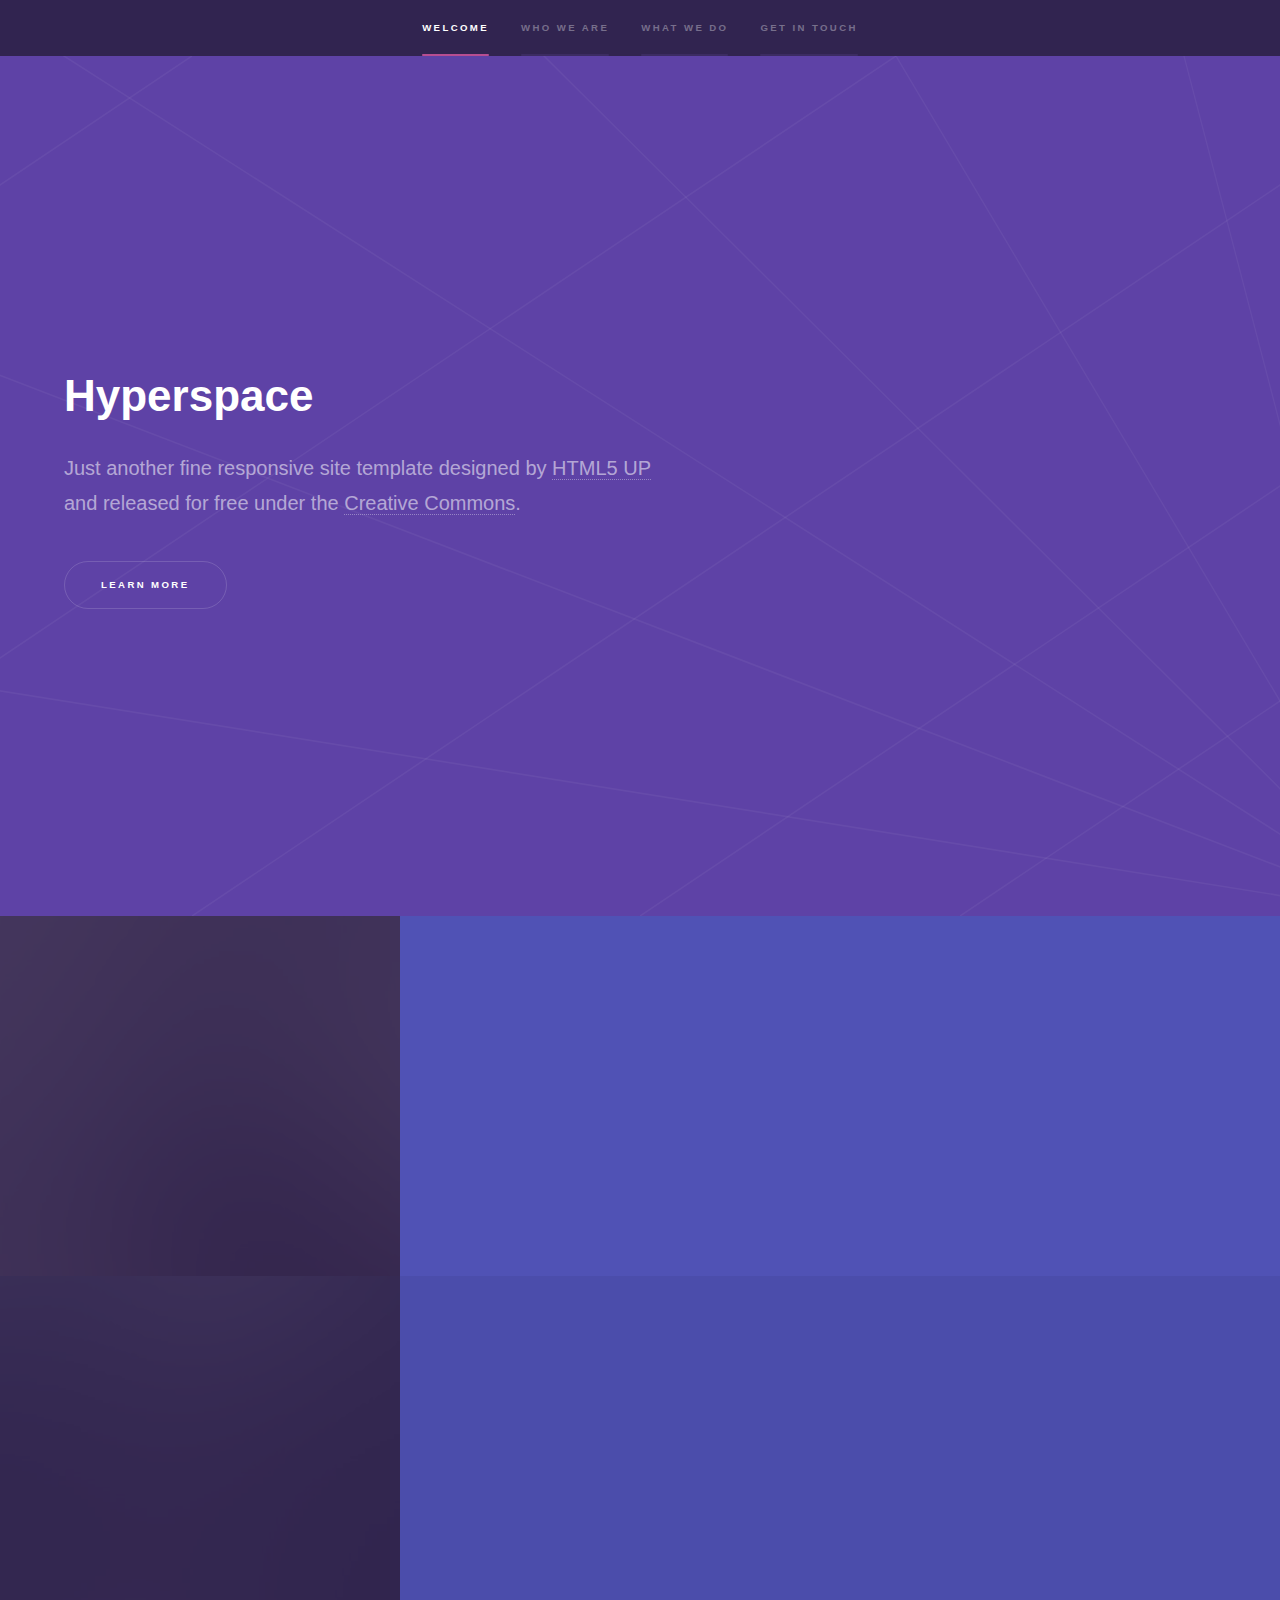
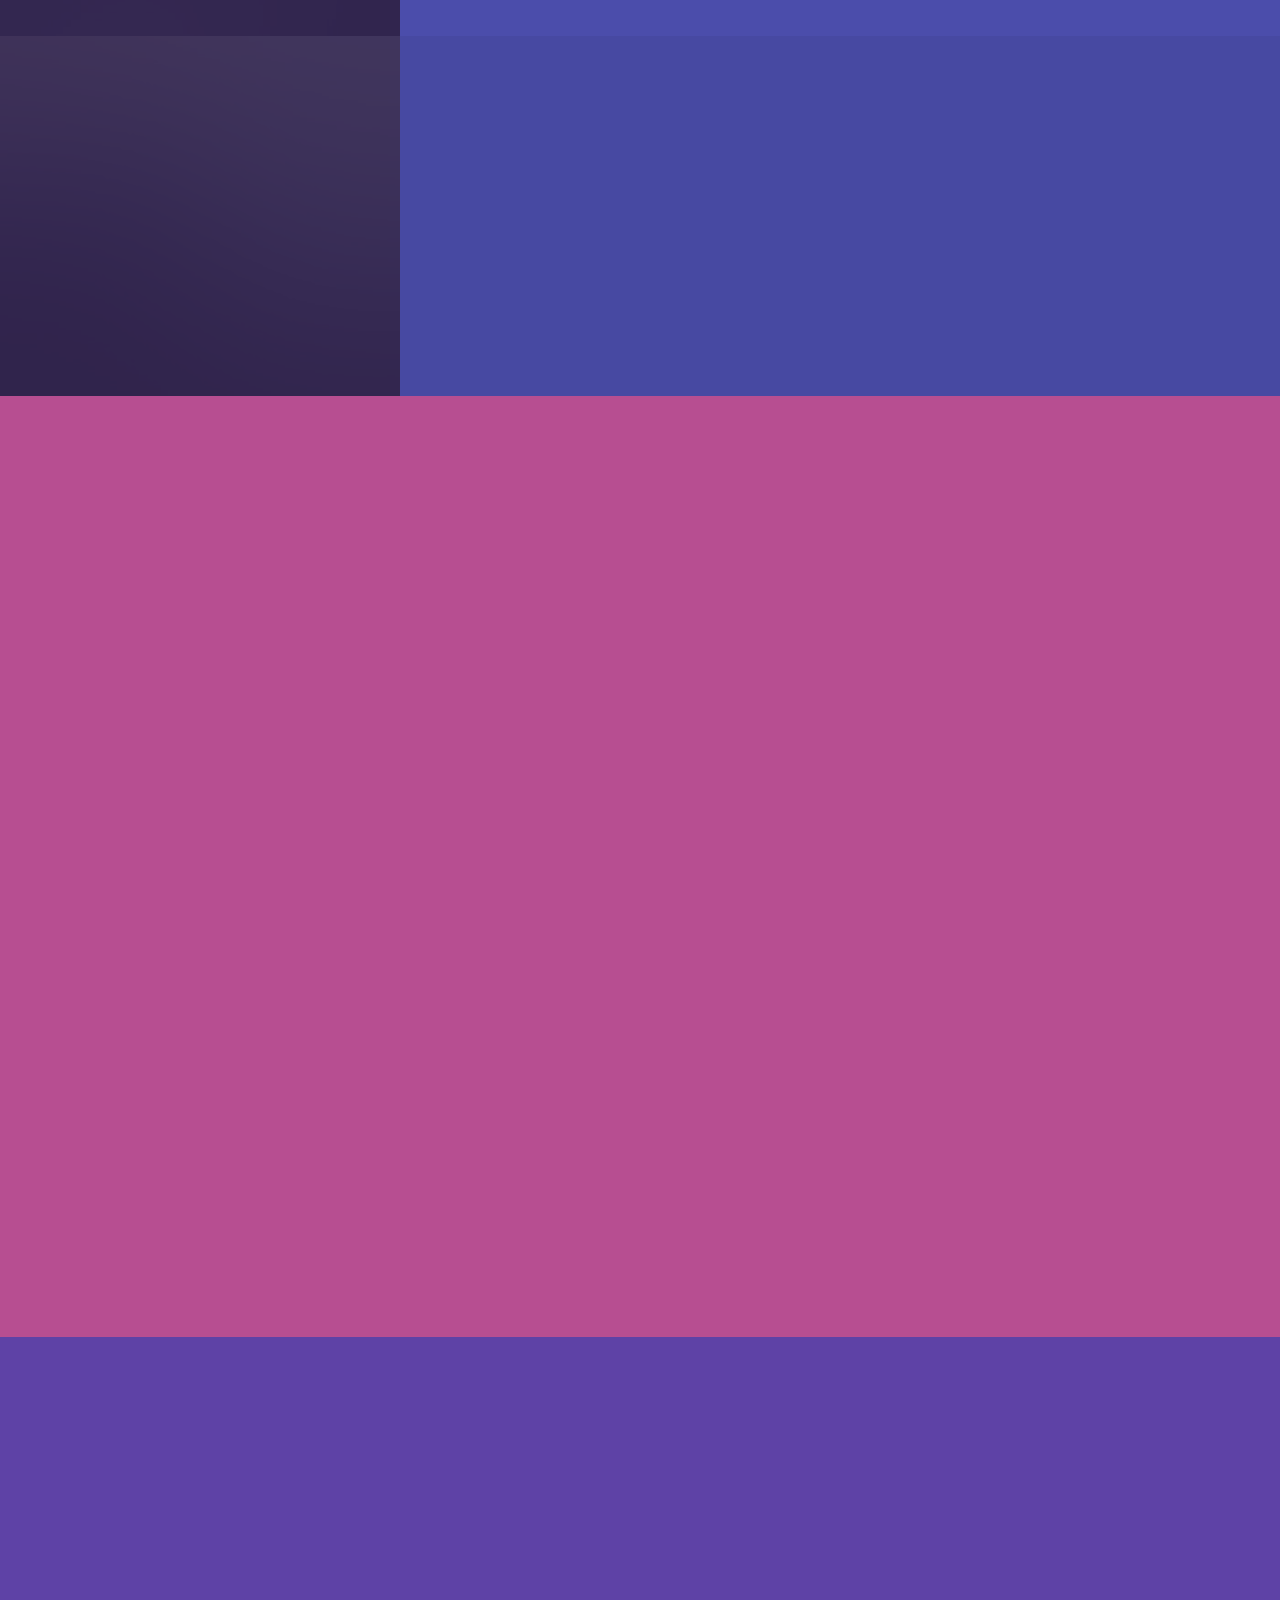
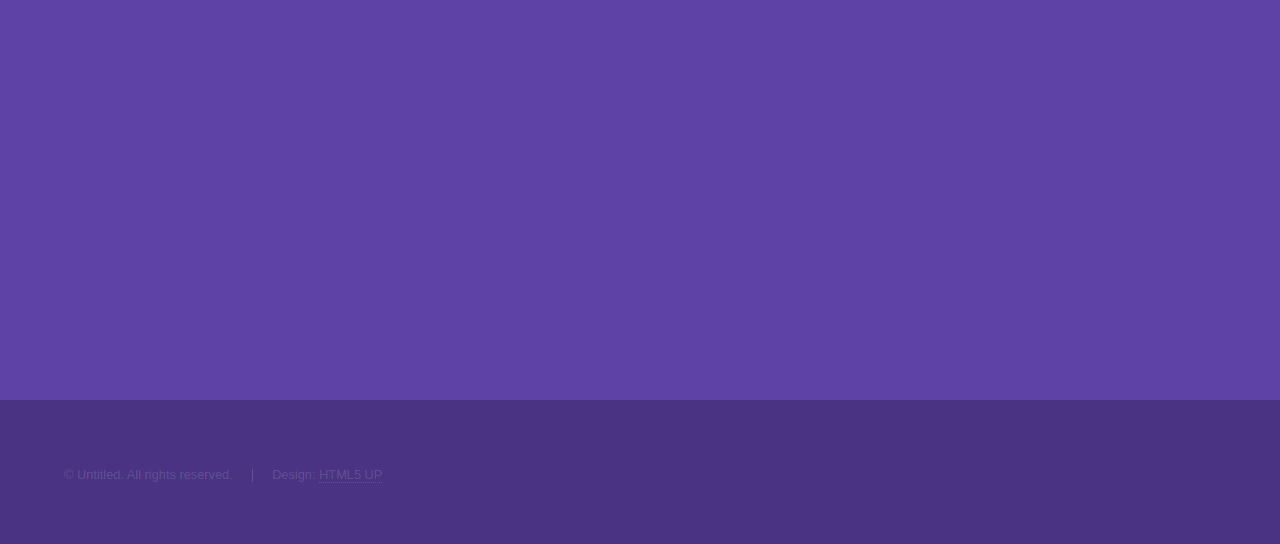
<file: ORIGINAL/index.html>
<!DOCTYPE HTML>
<!--
	Hyperspace by HTML5 UP
	html5up.net | @ajlkn
	Free for personal and commercial use under the CCA 3.0 license (html5up.net/license)
-->
<html>
	<head>
		<title>Hyperspace by HTML5 UP</title>
		<meta charset="utf-8" />
		<meta name="viewport" content="width=device-width, initial-scale=1, user-scalable=no" />
		<link rel="stylesheet" href="assets/css/main.css" />
		<noscript><link rel="stylesheet" href="assets/css/noscript.css" /></noscript>
	</head>
	<body class="is-preload">

		<!-- Sidebar -->
			<section id="sidebar">
				<div class="inner">
					<nav>
						<ul>
							<li><a href="#intro">Welcome</a></li>
							<li><a href="#one">Who we are</a></li>
							<li><a href="#two">What we do</a></li>
							<li><a href="#three">Get in touch</a></li>
						</ul>
					</nav>
				</div>
			</section>

		<!-- Wrapper -->
			<div id="wrapper">

				<!-- Intro -->
					<section id="intro" class="wrapper style1 fullscreen fade-up">
						<div class="inner">
							<h1>Hyperspace</h1>
							<p>Just another fine responsive site template designed by <a href="http://html5up.net">HTML5 UP</a><br />
							and released for free under the <a href="http://html5up.net/license">Creative Commons</a>.</p>
							<ul class="actions">
								<li><a href="#one" class="button scrolly">Learn more</a></li>
							</ul>
						</div>
					</section>

				<!-- One -->
					<section id="one" class="wrapper style2 spotlights">
						<section>
							<a href="#" class="image"><img src="images/pic01.jpg" alt="" data-position="center center" /></a>
							<div class="content">
								<div class="inner">
									<h2>Sed ipsum dolor</h2>
									<p>Phasellus convallis elit id ullamcorper pulvinar. Duis aliquam turpis mauris, eu ultricies erat malesuada quis. Aliquam dapibus.</p>
									<ul class="actions">
										<li><a href="generic.html" class="button">Learn more</a></li>
									</ul>
								</div>
							</div>
						</section>
						<section>
							<a href="#" class="image"><img src="images/pic02.jpg" alt="" data-position="top center" /></a>
							<div class="content">
								<div class="inner">
									<h2>Feugiat consequat</h2>
									<p>Phasellus convallis elit id ullamcorper pulvinar. Duis aliquam turpis mauris, eu ultricies erat malesuada quis. Aliquam dapibus.</p>
									<ul class="actions">
										<li><a href="generic.html" class="button">Learn more</a></li>
									</ul>
								</div>
							</div>
						</section>
						<section>
							<a href="#" class="image"><img src="images/pic03.jpg" alt="" data-position="25% 25%" /></a>
							<div class="content">
								<div class="inner">
									<h2>Ultricies aliquam</h2>
									<p>Phasellus convallis elit id ullamcorper pulvinar. Duis aliquam turpis mauris, eu ultricies erat malesuada quis. Aliquam dapibus.</p>
									<ul class="actions">
										<li><a href="generic.html" class="button">Learn more</a></li>
									</ul>
								</div>
							</div>
						</section>
					</section>

				<!-- Two -->
					<section id="two" class="wrapper style3 fade-up">
						<div class="inner">
							<h2>What we do</h2>
							<p>Phasellus convallis elit id ullamcorper pulvinar. Duis aliquam turpis mauris, eu ultricies erat malesuada quis. Aliquam dapibus, lacus eget hendrerit bibendum, urna est aliquam sem, sit amet imperdiet est velit quis lorem.</p>
							<div class="features">
								<section>
									<span class="icon solid major fa-code"></span>
									<h3>Lorem ipsum amet</h3>
									<p>Phasellus convallis elit id ullam corper amet et pulvinar. Duis aliquam turpis mauris, sed ultricies erat dapibus.</p>
								</section>
								<section>
									<span class="icon solid major fa-lock"></span>
									<h3>Aliquam sed nullam</h3>
									<p>Phasellus convallis elit id ullam corper amet et pulvinar. Duis aliquam turpis mauris, sed ultricies erat dapibus.</p>
								</section>
								<section>
									<span class="icon solid major fa-cog"></span>
									<h3>Sed erat ullam corper</h3>
									<p>Phasellus convallis elit id ullam corper amet et pulvinar. Duis aliquam turpis mauris, sed ultricies erat dapibus.</p>
								</section>
								<section>
									<span class="icon solid major fa-desktop"></span>
									<h3>Veroeros quis lorem</h3>
									<p>Phasellus convallis elit id ullam corper amet et pulvinar. Duis aliquam turpis mauris, sed ultricies erat dapibus.</p>
								</section>
								<section>
									<span class="icon solid major fa-link"></span>
									<h3>Urna quis bibendum</h3>
									<p>Phasellus convallis elit id ullam corper amet et pulvinar. Duis aliquam turpis mauris, sed ultricies erat dapibus.</p>
								</section>
								<section>
									<span class="icon major fa-gem"></span>
									<h3>Aliquam urna dapibus</h3>
									<p>Phasellus convallis elit id ullam corper amet et pulvinar. Duis aliquam turpis mauris, sed ultricies erat dapibus.</p>
								</section>
							</div>
							<ul class="actions">
								<li><a href="generic.html" class="button">Learn more</a></li>
							</ul>
						</div>
					</section>

				<!-- Three -->
					<section id="three" class="wrapper style1 fade-up">
						<div class="inner">
							<h2>Get in touch</h2>
							<p>Phasellus convallis elit id ullamcorper pulvinar. Duis aliquam turpis mauris, eu ultricies erat malesuada quis. Aliquam dapibus, lacus eget hendrerit bibendum, urna est aliquam sem, sit amet imperdiet est velit quis lorem.</p>
							<div class="split style1">
								<section>
									<form method="post" action="#">
										<div class="fields">
											<div class="field half">
												<label for="name">Name</label>
												<input type="text" name="name" id="name" />
											</div>
											<div class="field half">
												<label for="email">Email</label>
												<input type="text" name="email" id="email" />
											</div>
											<div class="field">
												<label for="message">Message</label>
												<textarea name="message" id="message" rows="5"></textarea>
											</div>
										</div>
										<ul class="actions">
											<li><a href="" class="button submit">Send Message</a></li>
										</ul>
									</form>
								</section>
								<section>
									<ul class="contact">
										<li>
											<h3>Address</h3>
											<span>12345 Somewhere Road #654<br />
											Nashville, TN 00000-0000<br />
											USA</span>
										</li>
										<li>
											<h3>Email</h3>
											<a href="#">user@untitled.tld</a>
										</li>
										<li>
											<h3>Phone</h3>
											<span>(000) 000-0000</span>
										</li>
										<li>
											<h3>Social</h3>
											<ul class="icons">
												<li><a href="#" class="icon brands fa-twitter"><span class="label">Twitter</span></a></li>
												<li><a href="#" class="icon brands fa-facebook-f"><span class="label">Facebook</span></a></li>
												<li><a href="#" class="icon brands fa-github"><span class="label">GitHub</span></a></li>
												<li><a href="#" class="icon brands fa-instagram"><span class="label">Instagram</span></a></li>
												<li><a href="#" class="icon brands fa-linkedin-in"><span class="label">LinkedIn</span></a></li>
											</ul>
										</li>
									</ul>
								</section>
							</div>
						</div>
					</section>

			</div>

		<!-- Footer -->
			<footer id="footer" class="wrapper style1-alt">
				<div class="inner">
					<ul class="menu">
						<li>&copy; Untitled. All rights reserved.</li><li>Design: <a href="http://html5up.net">HTML5 UP</a></li>
					</ul>
				</div>
			</footer>

		<!-- Scripts -->
			<script src="assets/js/jquery.min.js"></script>
			<script src="assets/js/jquery.scrollex.min.js"></script>
			<script src="assets/js/jquery.scrolly.min.js"></script>
			<script src="assets/js/browser.min.js"></script>
			<script src="assets/js/breakpoints.min.js"></script>
			<script src="assets/js/util.js"></script>
			<script src="assets/js/main.js"></script>

	</body>
</html>
</file>
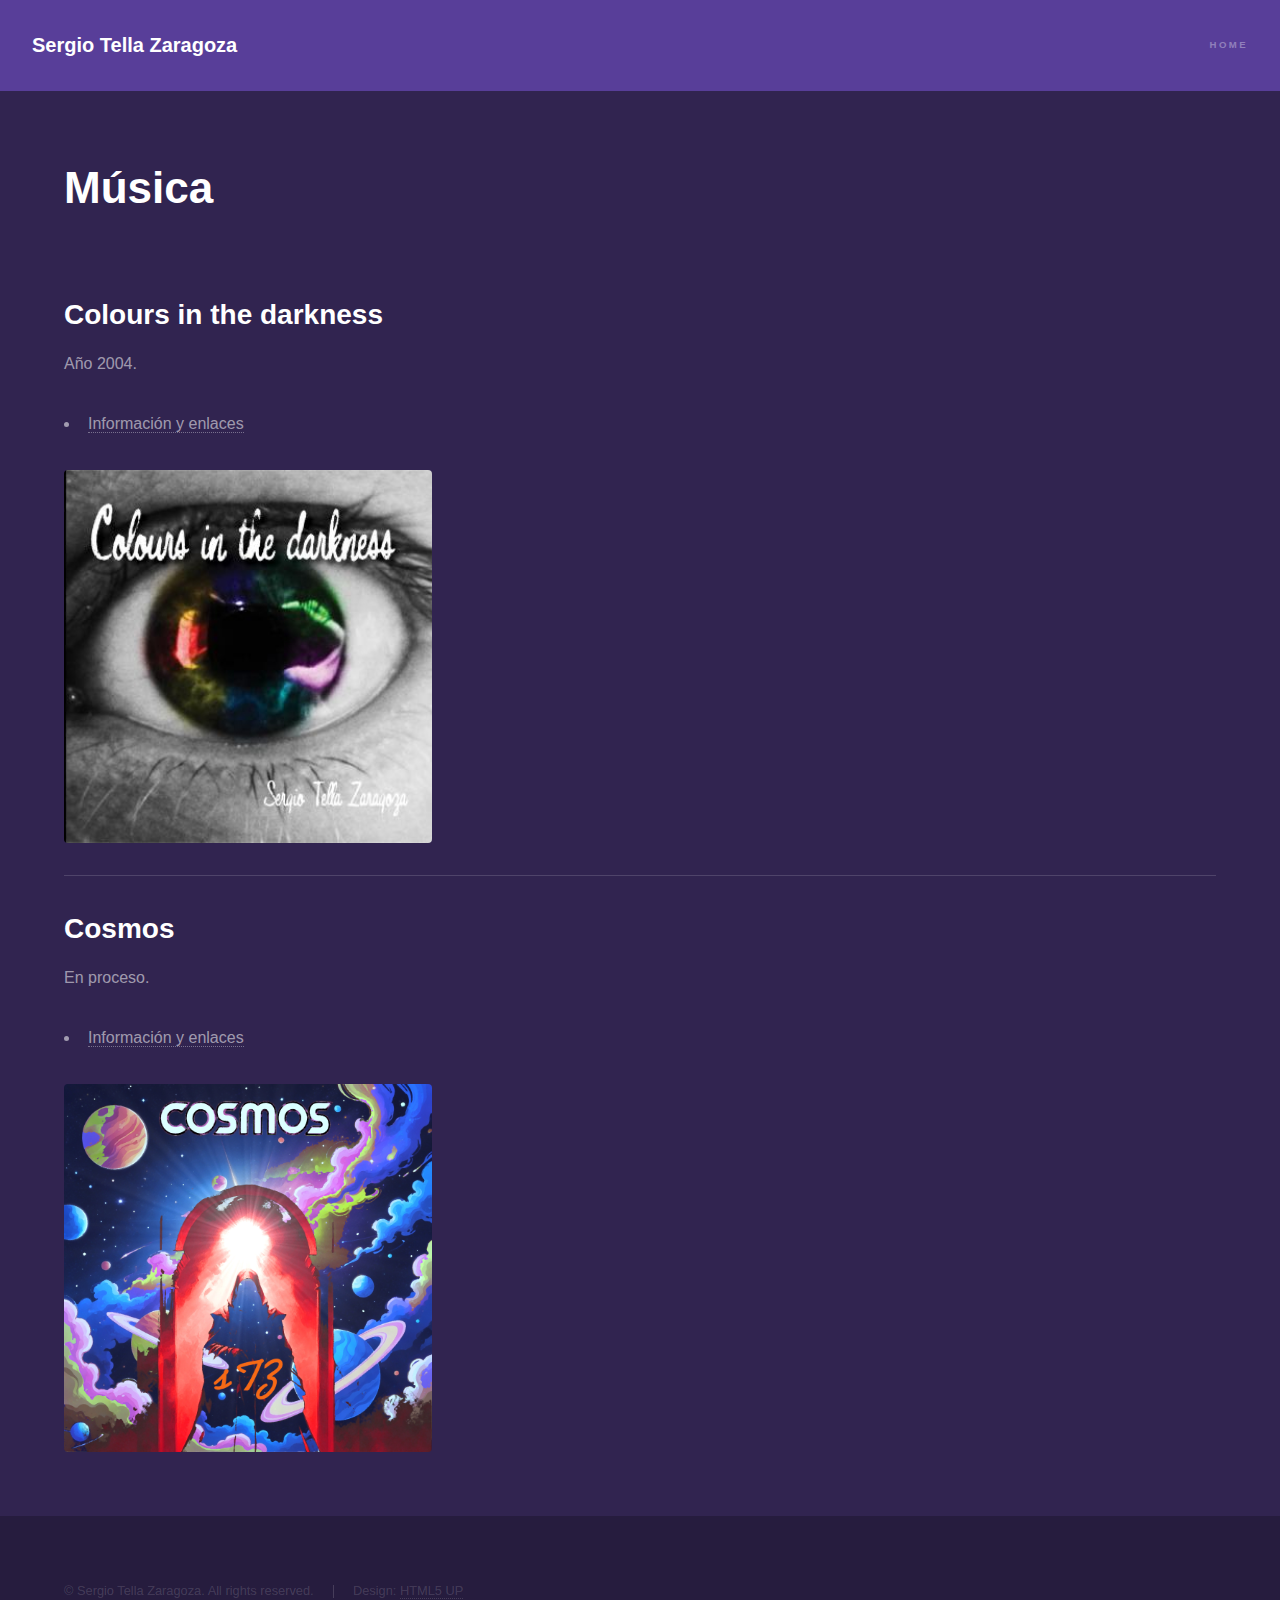
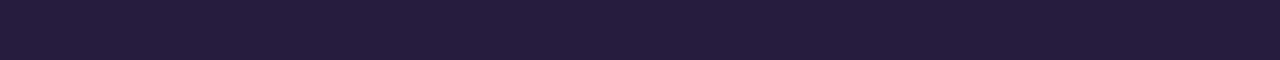
<file: Web/music.html>
<!DOCTYPE HTML>
<!--
	Hyperspace by HTML5 UP
	html5up.net | @ajlkn
	Free for personal and commercial use under the CCA 3.0 license (html5up.net/license)
-->
<html>
	<head>
		<title>Sergio Tella</title>
		<link rel="icon" type="image/png" href="images/icon.png">
		<meta charset="utf-8" />
		<meta name="viewport" content="width=device-width, initial-scale=1, user-scalable=no" />
		<link rel="stylesheet" href="assets/css/main.css" />
		<noscript><link rel="stylesheet" href="assets/css/noscript.css" /></noscript>
	</head>
	<body class="is-preload">

		<!-- Header -->
			<header id="header">
				<a href="index.html" class="title">Sergio Tella Zaragoza</a>
				<nav>
					<ul>
						<li><a href="index.html">Home</a></li>
						
					</ul>
				</nav>
			</header>

		<!-- Wrapper -->
			<div id="wrapper">

				<!-- Main -->
					<section id="main" class="wrapper">
						<div class="inner">
							<h1 class="major">Música</h1>

	<!-- Inicio -->
							<!-- Text -->
								<section>
									<h2>Colours in the darkness</h2>
									<p>Año 2004.</p>
																		
									
									<ul>
									<li><a href="musiccolours.html">Información y enlaces</a></li>
						
									</ul>
									<div class="box alt">
										<div class="row gtr-uniform">
											
										<div class="col-4"><span class="image fit"><img src="images/ColoursFront.jpg" alt="" /></span></div>
																						
										</div>
									<hr />
									
									<h2>Cosmos</h2>
									<p>En proceso.</p>
																		
									
									<ul>
									<li><a href="musiccosmos.html">Información y enlaces</a></li>
						
									</ul>
									<div class="box alt">
										<div class="row gtr-uniform">
											
										<div class="col-4"><span class="image fit"><img src="images/Cosmos1.jpg" alt="" /></span></div>
																						
										</div>

							
			

						</div>
					</section>

			</div>
	<!-- Fin -->

		<!-- Footer -->
			<footer id="footer" class="wrapper alt">
				<div class="inner">
					<ul class="menu">
						<li>&copy; Sergio Tella Zaragoza. All rights reserved.</li><li>Design: <a href="http://html5up.net">HTML5 UP</a></li>
					</ul>
				</div>
			</footer>

		<!-- Scripts -->
			<script src="assets/js/jquery.min.js"></script>
			<script src="assets/js/jquery.scrollex.min.js"></script>
			<script src="assets/js/jquery.scrolly.min.js"></script>
			<script src="assets/js/browser.min.js"></script>
			<script src="assets/js/breakpoints.min.js"></script>
			<script src="assets/js/util.js"></script>
			<script src="assets/js/main.js"></script>

	</body>
</html>
</file>
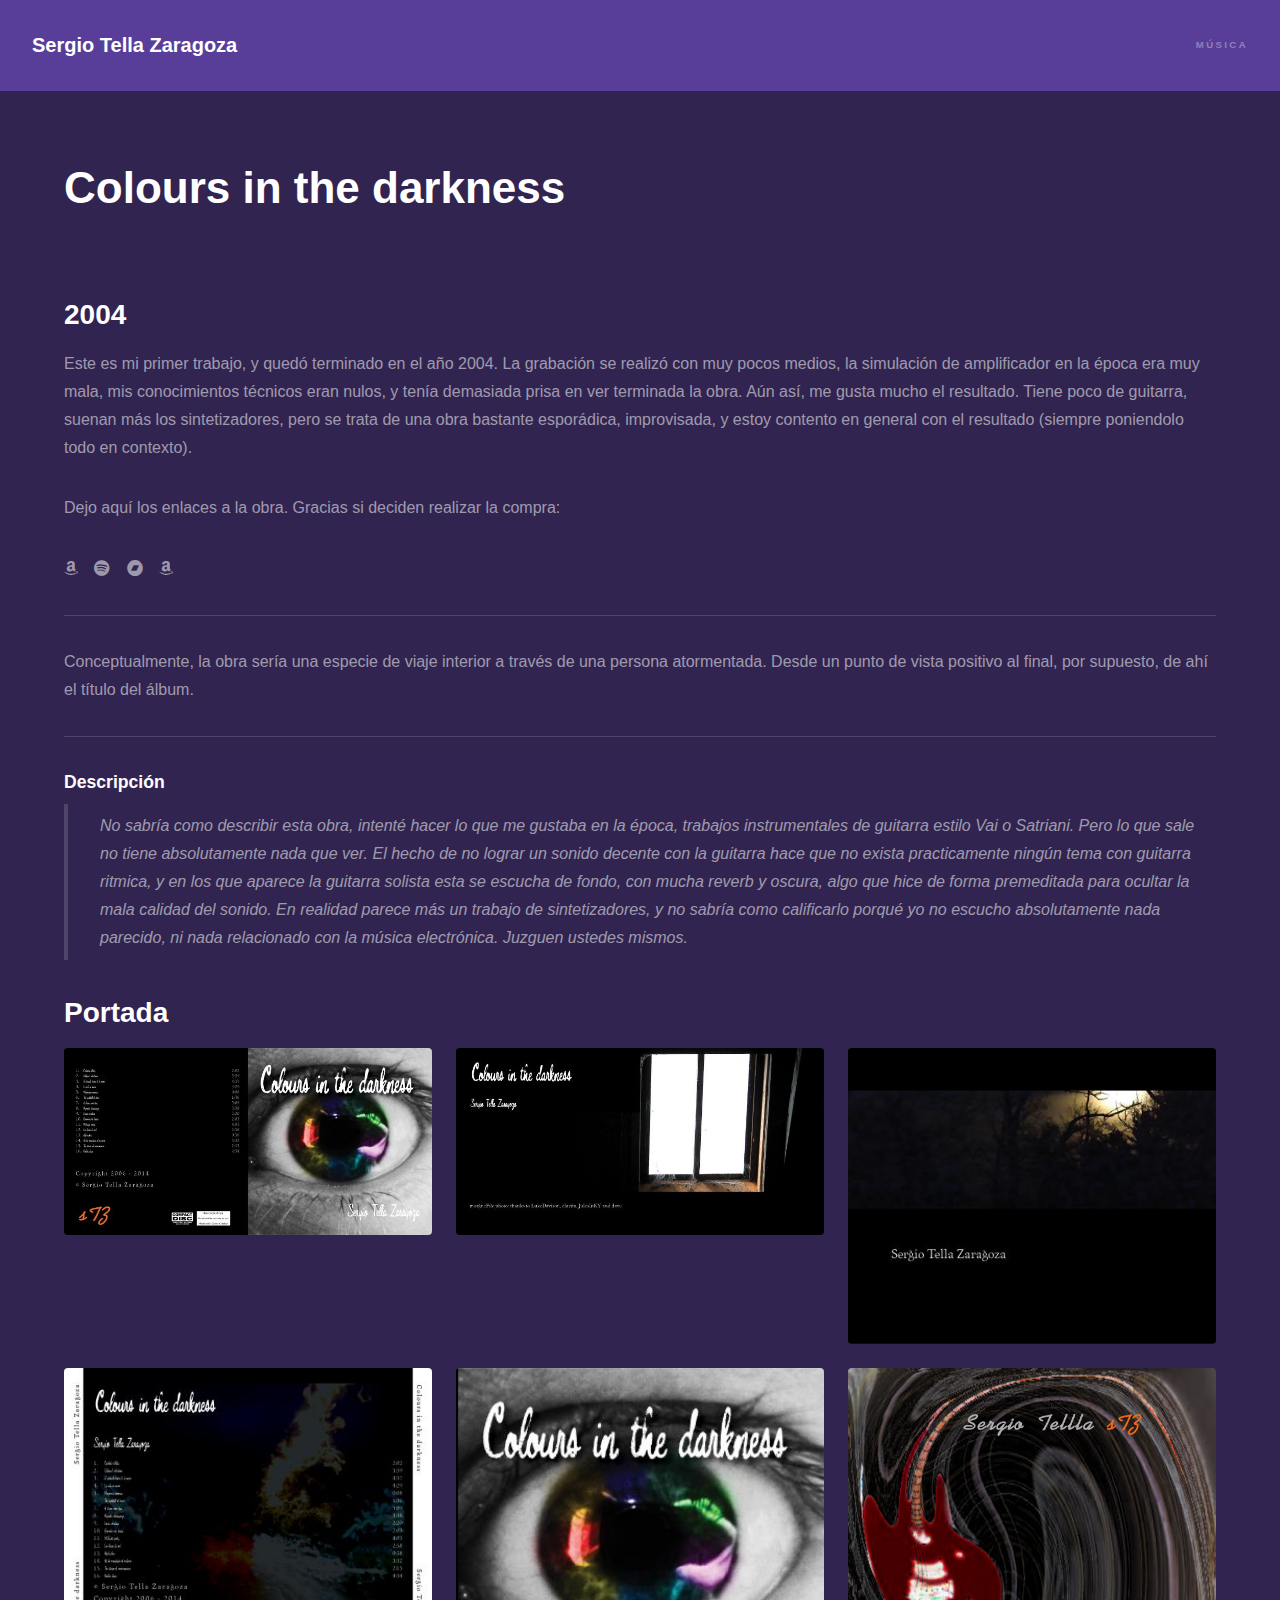
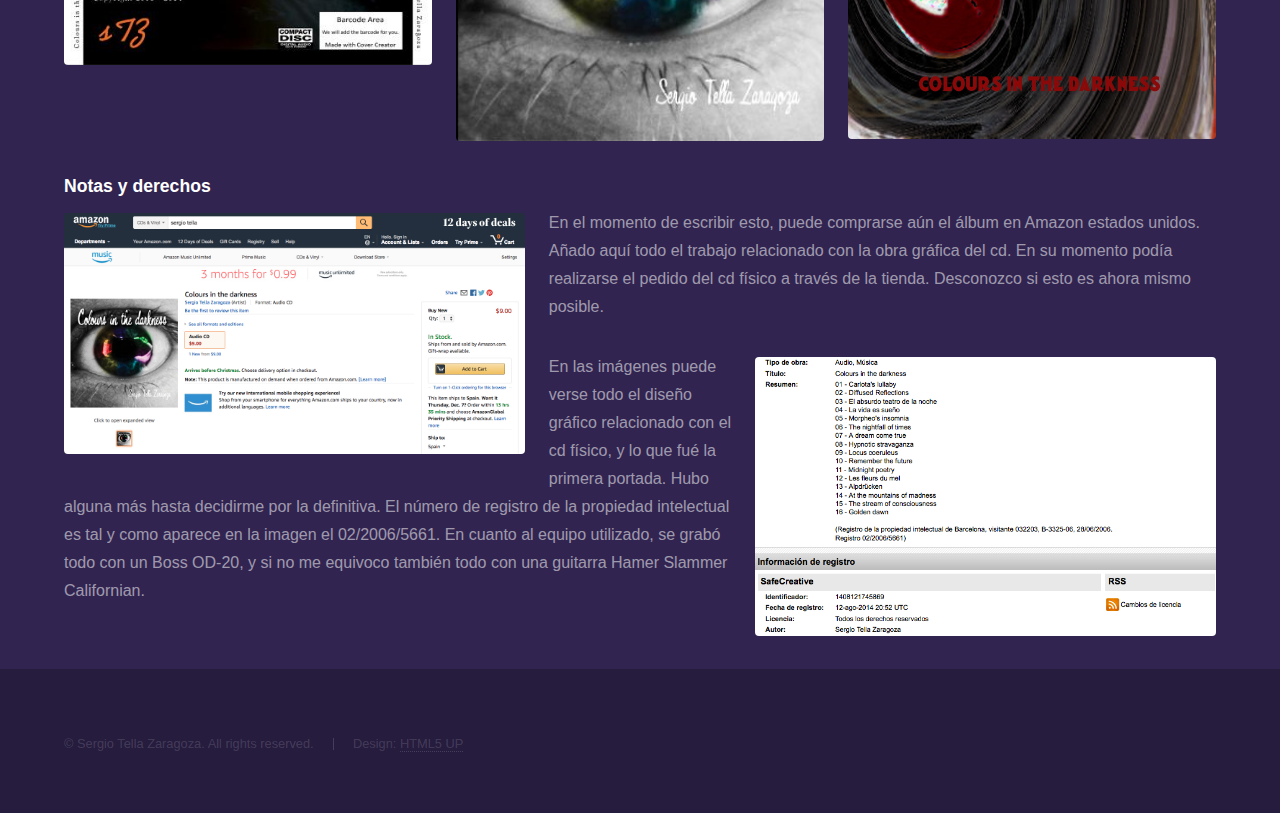
<file: Web/musiccolours.html>
<!DOCTYPE HTML>
<!--
	Hyperspace by HTML5 UP
	html5up.net | @ajlkn
	Free for personal and commercial use under the CCA 3.0 license (html5up.net/license)
-->
<html>
	<head>
		<title>Sergio Tella</title>
		<link rel="icon" type="image/png" href="images/icon.png">
		<meta charset="utf-8" />
		<meta name="viewport" content="width=device-width, initial-scale=1, user-scalable=no" />
		<link rel="stylesheet" href="assets/css/main.css" />
		<noscript><link rel="stylesheet" href="assets/css/noscript.css" /></noscript>
	</head>
	<body class="is-preload">

		<!-- Header -->
			<header id="header">
				<a href="index.html" class="title">Sergio Tella Zaragoza</a>
				<nav>
					<ul>
						<li><a href="music.html">Música</a></li>
						
					</ul>
				</nav>
			</header>

		<!-- Wrapper -->
			<div id="wrapper">

				<!-- Main -->
					<section id="main" class="wrapper">
						<div class="inner">
							<h1 class="major">Colours in the darkness</h1>

	<!-- Inicio -->
							<!-- Text -->
								<section>
									<h2>2004</h2>
									<p>Este es mi primer trabajo, y quedó terminado en el año 2004. La grabación se realizó con muy pocos medios, la simulación de amplificador en la época era muy mala, mis conocimientos técnicos eran nulos, y tenía demasiada prisa en ver terminada la obra. Aún así, me gusta mucho el resultado. Tiene poco de guitarra, suenan más los sintetizadores, pero se trata de una obra bastante esporádica, improvisada, y estoy contento en general con el resultado (siempre poniendolo todo en contexto).</p>
									<p>Dejo aquí los enlaces a la obra. Gracias si deciden realizar la compra: <p>
									
									
									<ul class="icons">
												<li><a href="https://www.amazon.com/Colours-darkness-Sergio-Tella-Zaragoza/dp/B077MF83T6/ref=sr_1_2?crid=3KB7YYEXTPJDB&dib=eyJ2IjoiMSJ9.[base64].tHym4CwBcCNFjpO_9fsqp7HE-yImOstqslx4v_REmr8&dib_tag=se&keywords=sergio+tella&qid=1755416758&sprefix=sergio+tella%2Caps%2C250&sr=8-2" target="_blank" rel="noopener noreferrer" class="icon brands fa-amazon"><span class="label">amazon</span></a></li>
												<li><a href="https://open.spotify.com/intl-es/artist/55PAJdAswwhPPCDVxKiQsc" target="_blank" rel="noopener noreferrer" class="icon brands fa-spotify"><span class="label">spotify</span></a></li>
												<li><a href="https://sergiotella.bandcamp.com/" target="_blank" rel="noopener noreferrer" class="icon brands fa-bandcamp"><span class="label">bandcamp</span></a></li>
												<li><a href="https://music.amazon.com/artists/B09HJLNN1P/sergio-tella" target="_blank" rel="noopener noreferrer" class="icon brands fa-amazon"><span class="label">amazon-music</span></a></li>
												
											</ul>
									
									<hr />
									<p>Conceptualmente, la obra sería una especie de viaje interior a través de una persona atormentada. Desde un punto de vista positivo al final, por supuesto, de ahí el título del álbum.</p>
									<hr />
									<h3>Descripción</h3>
									<blockquote>No sabría como describir esta obra, intenté hacer lo que me gustaba en la época, trabajos instrumentales de guitarra estilo Vai o Satriani. Pero lo que sale no tiene absolutamente nada que ver. El hecho de no lograr un sonido decente con la guitarra hace que no exista practicamente ningún tema con guitarra ritmica, y en los que aparece la guitarra solista esta se escucha de fondo, con mucha reverb y oscura, algo que hice de forma premeditada para ocultar la mala calidad del sonido. En realidad parece más un trabajo de sintetizadores, y no sabría como calificarlo porqué yo no escucho absolutamente nada parecido, ni nada relacionado con la música electrónica. Juzguen ustedes mismos.</blockquote>

							
							<!-- Image -->
								<section>
									<h2>Portada</h2>
									
									<div class="box alt">
										<div class="row gtr-uniform">
											
											<div class="col-4"><span class="image fit"><img src="images/Colourscd1.jpg" alt="" /></span></div>
											<div class="col-4"><span class="image fit"><img src="images/Colourscd2.jpg" alt="" /></span></div>
											<div class="col-4"><span class="image fit"><img src="images/Colourscd3.jpg" alt="" /></span></div>
											<div class="col-4"><span class="image fit"><img src="images/Colourscd4.jpg" alt="" /></span></div>
				
											<div class="col-4"><span class="image fit"><img src="images/ColoursFront.jpg" alt="" /></span></div>
											<div class="col-4"><span class="image fit"><img src="images/Colours1.jpg" alt="" /></span></div>
											
										</div>
									</div>
									<h3>Notas y derechos</h3>
									<p><span class="image left"><img src="images/ColoursAmazon.jpg" alt="" /></span>En el momento de escribir esto, puede comprarse aún el álbum en Amazon estados unidos. Añado aquí todo el trabajo relacionado con la obra gráfica del cd. En su momento podía realizarse el pedido del cd físico a través de la tienda. Desconozco si esto es ahora mismo posible.</p>
									<p><span class="image right"><img src="images/ColoursRegistro.png" alt="" /></span>En las imágenes puede verse todo el diseño gráfico relacionado con el cd físico, y lo que fué la primera portada. Hubo alguna más hasta decidirme por la definitiva. El número de registro de la propiedad intelectual es tal y como aparece en la imagen el 02/2006/5661. En cuanto al equipo utilizado, se grabó todo con un Boss OD-20, y si no me equivoco también todo con una guitarra Hamer Slammer Californian.</p>
								</section>

						</div>
					</section>

			</div>
	<!-- Fin -->

		<!-- Footer -->
			<footer id="footer" class="wrapper alt">
				<div class="inner">
					<ul class="menu">
						<li>&copy; Sergio Tella Zaragoza. All rights reserved.</li><li>Design: <a href="http://html5up.net">HTML5 UP</a></li>
					</ul>
				</div>
			</footer>

		<!-- Scripts -->
			<script src="assets/js/jquery.min.js"></script>
			<script src="assets/js/jquery.scrollex.min.js"></script>
			<script src="assets/js/jquery.scrolly.min.js"></script>
			<script src="assets/js/browser.min.js"></script>
			<script src="assets/js/breakpoints.min.js"></script>
			<script src="assets/js/util.js"></script>
			<script src="assets/js/main.js"></script>

	</body>
</html>
</file>
<file: ORIGINAL/assets/css/noscript.css>
/*
	Hyperspace by HTML5 UP
	html5up.net | @ajlkn
	Free for personal and commercial use under the CCA 3.0 license (html5up.net/license)
*/

/* Spotlights */

	.spotlights > section > .image:before {
		opacity: 0 !important;
	}

	.spotlights > section > .content > .inner {
		-moz-transform: none !important;
		-webkit-transform: none !important;
		-ms-transform: none !important;
		transform: none !important;
		opacity: 1 !important;
	}

/* Wrapper */

	.wrapper > .inner {
		opacity: 1 !important;
		-moz-transform: none !important;
		-webkit-transform: none !important;
		-ms-transform: none !important;
		transform: none !important;
	}

/* Sidebar */

	#sidebar > .inner {
		opacity: 1 !important;
	}

	#sidebar nav > ul > li {
		-moz-transform: none !important;
		-webkit-transform: none !important;
		-ms-transform: none !important;
		transform: none !important;
		opacity: 1 !important;
	}
</file>
<file: Web/assets/css/noscript.css>
/*
	Hyperspace by HTML5 UP
	html5up.net | @ajlkn
	Free for personal and commercial use under the CCA 3.0 license (html5up.net/license)
*/

/* Spotlights */

	.spotlights > section > .image:before {
		opacity: 0 !important;
	}

	.spotlights > section > .content > .inner {
		-moz-transform: none !important;
		-webkit-transform: none !important;
		-ms-transform: none !important;
		transform: none !important;
		opacity: 1 !important;
	}

/* Wrapper */

	.wrapper > .inner {
		opacity: 1 !important;
		-moz-transform: none !important;
		-webkit-transform: none !important;
		-ms-transform: none !important;
		transform: none !important;
	}

/* Sidebar */

	#sidebar > .inner {
		opacity: 1 !important;
	}

	#sidebar nav > ul > li {
		-moz-transform: none !important;
		-webkit-transform: none !important;
		-ms-transform: none !important;
		transform: none !important;
		opacity: 1 !important;
	}
</file>
<file: ORIGINAL/assets/css/main.css>
@import url(fontawesome-all.min.css);

/*
	Hyperspace by HTML5 UP
	html5up.net | @ajlkn
	Free for personal and commercial use under the CCA 3.0 license (html5up.net/license)
*/

html, body, div, span, applet, object,
iframe, h1, h2, h3, h4, h5, h6, p, blockquote,
pre, a, abbr, acronym, address, big, cite,
code, del, dfn, em, img, ins, kbd, q, s, samp,
small, strike, strong, sub, sup, tt, var, b,
u, i, center, dl, dt, dd, ol, ul, li, fieldset,
form, label, legend, table, caption, tbody,
tfoot, thead, tr, th, td, article, aside,
canvas, details, embed, figure, figcaption,
footer, header, hgroup, menu, nav, output, ruby,
section, summary, time, mark, audio, video {
	margin: 0;
	padding: 0;
	border: 0;
	font-size: 100%;
	font: inherit;
	vertical-align: baseline;}

article, aside, details, figcaption, figure,
footer, header, hgroup, menu, nav, section {
	display: block;}

body {
	line-height: 1;
}

ol, ul {
	list-style: none;
}

blockquote, q {
	quotes: none;
}

	blockquote:before, blockquote:after, q:before, q:after {
		content: '';
		content: none;
	}

table {
	border-collapse: collapse;
	border-spacing: 0;
}

body {
	-webkit-text-size-adjust: none;
}

mark {
	background-color: transparent;
	color: inherit;
}

input::-moz-focus-inner {
	border: 0;
	padding: 0;
}

input, select, textarea {
	-moz-appearance: none;
	-webkit-appearance: none;
	-ms-appearance: none;
	appearance: none;
}

/* Basic */

	@-ms-viewport {
		width: device-width;
	}

	body {
		-ms-overflow-style: scrollbar;
	}

	@media screen and (max-width: 480px) {

		html, body {
			min-width: 320px;
		}

	}

	html {
		box-sizing: border-box;
	}

	*, *:before, *:after {
		box-sizing: inherit;
	}

	body {
		background: #312450;
	}

		body.is-preload *, body.is-preload *:before, body.is-preload *:after {
			-moz-animation: none !important;
			-webkit-animation: none !important;
			-ms-animation: none !important;
			animation: none !important;
			-moz-transition: none !important;
			-webkit-transition: none !important;
			-ms-transition: none !important;
			transition: none !important;
		}

/* Type */

	body, input, select, textarea {
		color: rgba(255, 255, 255, 0.55);
		font-family: Arial, Helvetica, sans-serif;
		font-size: 16.5pt;
		font-weight: normal;
		line-height: 1.75;
	}

		@media screen and (max-width: 1680px) {

			body, input, select, textarea {
				font-size: 13pt;
			}

		}

		@media screen and (max-width: 1280px) {

			body, input, select, textarea {
				font-size: 12pt;
			}

		}

		@media screen and (max-width: 360px) {

			body, input, select, textarea {
				font-size: 11pt;
			}

		}

	a {
		-moz-transition: color 0.2s ease, border-bottom-color 0.2s ease;
		-webkit-transition: color 0.2s ease, border-bottom-color 0.2s ease;
		-ms-transition: color 0.2s ease, border-bottom-color 0.2s ease;
		transition: color 0.2s ease, border-bottom-color 0.2s ease;
		border-bottom: dotted 1px rgba(255, 255, 255, 0.35);
		color: inherit;
		text-decoration: none;
	}

		a:hover {
			border-bottom-color: transparent;
			color: #ffffff;
		}

	strong, b {
		color: #ffffff;
		font-weight: bold;
	}

	em, i {
		font-style: italic;
	}

	p {
		margin: 0 0 2em 0;
	}

	h1, h2, h3, h4, h5, h6 {
		color: #ffffff;
		font-weight: bold;
		line-height: 1.5;
		margin: 0 0 0.5em 0;
	}

		h1 a, h2 a, h3 a, h4 a, h5 a, h6 a {
			color: inherit;
			text-decoration: none;
		}

	h1 {
		font-size: 2.75em;
	}

		h1.major {
			margin: 0 0 1.3em 0;
			position: relative;
			padding-bottom: 0.35em;
		}

			h1.major:after {
				background-image: -moz-linear-gradient(to right, #5e42a6, #b74e91);
				background-image: -webkit-linear-gradient(to right, #5e42a6, #b74e91);
				background-image: -ms-linear-gradient(to right, #5e42a6, #b74e91);
				background-image: linear-gradient(to right, #5e42a6, #b74e91);
				-moz-transition: max-width 0.2s ease;
				-webkit-transition: max-width 0.2s ease;
				-ms-transition: max-width 0.2s ease;
				transition: max-width 0.2s ease;
				border-radius: 0.2em;
				bottom: 0;
				content: '';
				height: 0.05em;
				position: absolute;
				right: 0;
				width: 100%;
			}

	h2 {
		font-size: 1.75em;
	}

	h3 {
		font-size: 1.1em;
	}

	h4 {
		font-size: 1em;
	}

	h5 {
		font-size: 0.8em;
	}

	h6 {
		font-size: 0.6em;
	}

	@media screen and (max-width: 736px) {

		h1 {
			font-size: 2em;
		}

		h2 {
			font-size: 1.25em;
		}

		h3 {
			font-size: 1em;
		}

		h4 {
			font-size: 0.8em;
		}

		h5 {
			font-size: 0.6em;
		}

		h6 {
			font-size: 0.6em;
		}

	}

	sub {
		font-size: 0.8em;
		position: relative;
		top: 0.5em;
	}

	sup {
		font-size: 0.8em;
		position: relative;
		top: -0.5em;
	}

	blockquote {
		border-left: solid 4px rgba(255, 255, 255, 0.15);
		font-style: italic;
		margin: 0 0 2em 0;
		padding: 0.5em 0 0.5em 2em;
	}

	code {
		background: rgba(255, 255, 255, 0.05);
		border-radius: 0.25em;
		border: solid 1px rgba(255, 255, 255, 0.15);
		font-family: "Courier New", monospace;
		font-size: 0.9em;
		margin: 0 0.25em;
		padding: 0.25em 0.65em;
	}

	pre {
		-webkit-overflow-scrolling: touch;
		font-family: "Courier New", monospace;
		font-size: 0.9em;
		margin: 0 0 2em 0;
	}

		pre code {
			display: block;
			line-height: 1.75em;
			padding: 1em 1.5em;
			overflow-x: auto;
		}

	hr {
		border: 0;
		border-bottom: solid 1px rgba(255, 255, 255, 0.15);
		margin: 2em 0;
	}

		hr.major {
			margin: 3em 0;
		}

	.align-left {
		text-align: left;
	}

	.align-center {
		text-align: center;
	}

	.align-right {
		text-align: right;
	}

/* Row */

	.row {
		display: flex;
		flex-wrap: wrap;
		box-sizing: border-box;
		align-items: stretch;
	}

		.row > * {
			box-sizing: border-box;
		}

		.row.gtr-uniform > * > :last-child {
			margin-bottom: 0;
		}

		.row.aln-left {
			justify-content: flex-start;
		}

		.row.aln-center {
			justify-content: center;
		}

		.row.aln-right {
			justify-content: flex-end;
		}

		.row.aln-top {
			align-items: flex-start;
		}

		.row.aln-middle {
			align-items: center;
		}

		.row.aln-bottom {
			align-items: flex-end;
		}

		.row > .imp {
			order: -1;
		}

		.row > .col-1 {
			width: 8.33333%;
		}

		.row > .off-1 {
			margin-left: 8.33333%;
		}

		.row > .col-2 {
			width: 16.66667%;
		}

		.row > .off-2 {
			margin-left: 16.66667%;
		}

		.row > .col-3 {
			width: 25%;
		}

		.row > .off-3 {
			margin-left: 25%;
		}

		.row > .col-4 {
			width: 33.33333%;
		}

		.row > .off-4 {
			margin-left: 33.33333%;
		}

		.row > .col-5 {
			width: 41.66667%;
		}

		.row > .off-5 {
			margin-left: 41.66667%;
		}

		.row > .col-6 {
			width: 50%;
		}

		.row > .off-6 {
			margin-left: 50%;
		}

		.row > .col-7 {
			width: 58.33333%;
		}

		.row > .off-7 {
			margin-left: 58.33333%;
		}

		.row > .col-8 {
			width: 66.66667%;
		}

		.row > .off-8 {
			margin-left: 66.66667%;
		}

		.row > .col-9 {
			width: 75%;
		}

		.row > .off-9 {
			margin-left: 75%;
		}

		.row > .col-10 {
			width: 83.33333%;
		}

		.row > .off-10 {
			margin-left: 83.33333%;
		}

		.row > .col-11 {
			width: 91.66667%;
		}

		.row > .off-11 {
			margin-left: 91.66667%;
		}

		.row > .col-12 {
			width: 100%;
		}

		.row > .off-12 {
			margin-left: 100%;
		}

		.row.gtr-0 {
			margin-top: 0;
			margin-left: 0em;
		}

			.row.gtr-0 > * {
				padding: 0 0 0 0em;
			}

			.row.gtr-0.gtr-uniform {
				margin-top: 0em;
			}

				.row.gtr-0.gtr-uniform > * {
					padding-top: 0em;
				}

		.row.gtr-25 {
			margin-top: 0;
			margin-left: -0.375em;
		}

			.row.gtr-25 > * {
				padding: 0 0 0 0.375em;
			}

			.row.gtr-25.gtr-uniform {
				margin-top: -0.375em;
			}

				.row.gtr-25.gtr-uniform > * {
					padding-top: 0.375em;
				}

		.row.gtr-50 {
			margin-top: 0;
			margin-left: -0.75em;
		}

			.row.gtr-50 > * {
				padding: 0 0 0 0.75em;
			}

			.row.gtr-50.gtr-uniform {
				margin-top: -0.75em;
			}

				.row.gtr-50.gtr-uniform > * {
					padding-top: 0.75em;
				}

		.row {
			margin-top: 0;
			margin-left: -1.5em;
		}

			.row > * {
				padding: 0 0 0 1.5em;
			}

			.row.gtr-uniform {
				margin-top: -1.5em;
			}

				.row.gtr-uniform > * {
					padding-top: 1.5em;
				}

		.row.gtr-150 {
			margin-top: 0;
			margin-left: -2.25em;
		}

			.row.gtr-150 > * {
				padding: 0 0 0 2.25em;
			}

			.row.gtr-150.gtr-uniform {
				margin-top: -2.25em;
			}

				.row.gtr-150.gtr-uniform > * {
					padding-top: 2.25em;
				}

		.row.gtr-200 {
			margin-top: 0;
			margin-left: -3em;
		}

			.row.gtr-200 > * {
				padding: 0 0 0 3em;
			}

			.row.gtr-200.gtr-uniform {
				margin-top: -3em;
			}

				.row.gtr-200.gtr-uniform > * {
					padding-top: 3em;
				}

		@media screen and (max-width: 1680px) {

			.row {
				display: flex;
				flex-wrap: wrap;
				box-sizing: border-box;
				align-items: stretch;
			}

				.row > * {
					box-sizing: border-box;
				}

				.row.gtr-uniform > * > :last-child {
					margin-bottom: 0;
				}

				.row.aln-left {
					justify-content: flex-start;
				}

				.row.aln-center {
					justify-content: center;
				}

				.row.aln-right {
					justify-content: flex-end;
				}

				.row.aln-top {
					align-items: flex-start;
				}

				.row.aln-middle {
					align-items: center;
				}

				.row.aln-bottom {
					align-items: flex-end;
				}

				.row > .imp-xlarge {
					order: -1;
				}

				.row > .col-1-xlarge {
					width: 8.33333%;
				}

				.row > .off-1-xlarge {
					margin-left: 8.33333%;
				}

				.row > .col-2-xlarge {
					width: 16.66667%;
				}

				.row > .off-2-xlarge {
					margin-left: 16.66667%;
				}

				.row > .col-3-xlarge {
					width: 25%;
				}

				.row > .off-3-xlarge {
					margin-left: 25%;
				}

				.row > .col-4-xlarge {
					width: 33.33333%;
				}

				.row > .off-4-xlarge {
					margin-left: 33.33333%;
				}

				.row > .col-5-xlarge {
					width: 41.66667%;
				}

				.row > .off-5-xlarge {
					margin-left: 41.66667%;
				}

				.row > .col-6-xlarge {
					width: 50%;
				}

				.row > .off-6-xlarge {
					margin-left: 50%;
				}

				.row > .col-7-xlarge {
					width: 58.33333%;
				}

				.row > .off-7-xlarge {
					margin-left: 58.33333%;
				}

				.row > .col-8-xlarge {
					width: 66.66667%;
				}

				.row > .off-8-xlarge {
					margin-left: 66.66667%;
				}

				.row > .col-9-xlarge {
					width: 75%;
				}

				.row > .off-9-xlarge {
					margin-left: 75%;
				}

				.row > .col-10-xlarge {
					width: 83.33333%;
				}

				.row > .off-10-xlarge {
					margin-left: 83.33333%;
				}

				.row > .col-11-xlarge {
					width: 91.66667%;
				}

				.row > .off-11-xlarge {
					margin-left: 91.66667%;
				}

				.row > .col-12-xlarge {
					width: 100%;
				}

				.row > .off-12-xlarge {
					margin-left: 100%;
				}

				.row.gtr-0 {
					margin-top: 0;
					margin-left: 0em;
				}

					.row.gtr-0 > * {
						padding: 0 0 0 0em;
					}

					.row.gtr-0.gtr-uniform {
						margin-top: 0em;
					}

						.row.gtr-0.gtr-uniform > * {
							padding-top: 0em;
						}

				.row.gtr-25 {
					margin-top: 0;
					margin-left: -0.375em;
				}

					.row.gtr-25 > * {
						padding: 0 0 0 0.375em;
					}

					.row.gtr-25.gtr-uniform {
						margin-top: -0.375em;
					}

						.row.gtr-25.gtr-uniform > * {
							padding-top: 0.375em;
						}

				.row.gtr-50 {
					margin-top: 0;
					margin-left: -0.75em;
				}

					.row.gtr-50 > * {
						padding: 0 0 0 0.75em;
					}

					.row.gtr-50.gtr-uniform {
						margin-top: -0.75em;
					}

						.row.gtr-50.gtr-uniform > * {
							padding-top: 0.75em;
						}

				.row {
					margin-top: 0;
					margin-left: -1.5em;
				}

					.row > * {
						padding: 0 0 0 1.5em;
					}

					.row.gtr-uniform {
						margin-top: -1.5em;
					}

						.row.gtr-uniform > * {
							padding-top: 1.5em;
						}

				.row.gtr-150 {
					margin-top: 0;
					margin-left: -2.25em;
				}

					.row.gtr-150 > * {
						padding: 0 0 0 2.25em;
					}

					.row.gtr-150.gtr-uniform {
						margin-top: -2.25em;
					}

						.row.gtr-150.gtr-uniform > * {
							padding-top: 2.25em;
						}

				.row.gtr-200 {
					margin-top: 0;
					margin-left: -3em;
				}

					.row.gtr-200 > * {
						padding: 0 0 0 3em;
					}

					.row.gtr-200.gtr-uniform {
						margin-top: -3em;
					}

						.row.gtr-200.gtr-uniform > * {
							padding-top: 3em;
						}

		}

		@media screen and (max-width: 1280px) {

			.row {
				display: flex;
				flex-wrap: wrap;
				box-sizing: border-box;
				align-items: stretch;
			}

				.row > * {
					box-sizing: border-box;
				}

				.row.gtr-uniform > * > :last-child {
					margin-bottom: 0;
				}

				.row.aln-left {
					justify-content: flex-start;
				}

				.row.aln-center {
					justify-content: center;
				}

				.row.aln-right {
					justify-content: flex-end;
				}

				.row.aln-top {
					align-items: flex-start;
				}

				.row.aln-middle {
					align-items: center;
				}

				.row.aln-bottom {
					align-items: flex-end;
				}

				.row > .imp-large {
					order: -1;
				}

				.row > .col-1-large {
					width: 8.33333%;
				}

				.row > .off-1-large {
					margin-left: 8.33333%;
				}

				.row > .col-2-large {
					width: 16.66667%;
				}

				.row > .off-2-large {
					margin-left: 16.66667%;
				}

				.row > .col-3-large {
					width: 25%;
				}

				.row > .off-3-large {
					margin-left: 25%;
				}

				.row > .col-4-large {
					width: 33.33333%;
				}

				.row > .off-4-large {
					margin-left: 33.33333%;
				}

				.row > .col-5-large {
					width: 41.66667%;
				}

				.row > .off-5-large {
					margin-left: 41.66667%;
				}

				.row > .col-6-large {
					width: 50%;
				}

				.row > .off-6-large {
					margin-left: 50%;
				}

				.row > .col-7-large {
					width: 58.33333%;
				}

				.row > .off-7-large {
					margin-left: 58.33333%;
				}

				.row > .col-8-large {
					width: 66.66667%;
				}

				.row > .off-8-large {
					margin-left: 66.66667%;
				}

				.row > .col-9-large {
					width: 75%;
				}

				.row > .off-9-large {
					margin-left: 75%;
				}

				.row > .col-10-large {
					width: 83.33333%;
				}

				.row > .off-10-large {
					margin-left: 83.33333%;
				}

				.row > .col-11-large {
					width: 91.66667%;
				}

				.row > .off-11-large {
					margin-left: 91.66667%;
				}

				.row > .col-12-large {
					width: 100%;
				}

				.row > .off-12-large {
					margin-left: 100%;
				}

				.row.gtr-0 {
					margin-top: 0;
					margin-left: 0em;
				}

					.row.gtr-0 > * {
						padding: 0 0 0 0em;
					}

					.row.gtr-0.gtr-uniform {
						margin-top: 0em;
					}

						.row.gtr-0.gtr-uniform > * {
							padding-top: 0em;
						}

				.row.gtr-25 {
					margin-top: 0;
					margin-left: -0.375em;
				}

					.row.gtr-25 > * {
						padding: 0 0 0 0.375em;
					}

					.row.gtr-25.gtr-uniform {
						margin-top: -0.375em;
					}

						.row.gtr-25.gtr-uniform > * {
							padding-top: 0.375em;
						}

				.row.gtr-50 {
					margin-top: 0;
					margin-left: -0.75em;
				}

					.row.gtr-50 > * {
						padding: 0 0 0 0.75em;
					}

					.row.gtr-50.gtr-uniform {
						margin-top: -0.75em;
					}

						.row.gtr-50.gtr-uniform > * {
							padding-top: 0.75em;
						}

				.row {
					margin-top: 0;
					margin-left: -1.5em;
				}

					.row > * {
						padding: 0 0 0 1.5em;
					}

					.row.gtr-uniform {
						margin-top: -1.5em;
					}

						.row.gtr-uniform > * {
							padding-top: 1.5em;
						}

				.row.gtr-150 {
					margin-top: 0;
					margin-left: -2.25em;
				}

					.row.gtr-150 > * {
						padding: 0 0 0 2.25em;
					}

					.row.gtr-150.gtr-uniform {
						margin-top: -2.25em;
					}

						.row.gtr-150.gtr-uniform > * {
							padding-top: 2.25em;
						}

				.row.gtr-200 {
					margin-top: 0;
					margin-left: -3em;
				}

					.row.gtr-200 > * {
						padding: 0 0 0 3em;
					}

					.row.gtr-200.gtr-uniform {
						margin-top: -3em;
					}

						.row.gtr-200.gtr-uniform > * {
							padding-top: 3em;
						}

		}

		@media screen and (max-width: 980px) {

			.row {
				display: flex;
				flex-wrap: wrap;
				box-sizing: border-box;
				align-items: stretch;
			}

				.row > * {
					box-sizing: border-box;
				}

				.row.gtr-uniform > * > :last-child {
					margin-bottom: 0;
				}

				.row.aln-left {
					justify-content: flex-start;
				}

				.row.aln-center {
					justify-content: center;
				}

				.row.aln-right {
					justify-content: flex-end;
				}

				.row.aln-top {
					align-items: flex-start;
				}

				.row.aln-middle {
					align-items: center;
				}

				.row.aln-bottom {
					align-items: flex-end;
				}

				.row > .imp-medium {
					order: -1;
				}

				.row > .col-1-medium {
					width: 8.33333%;
				}

				.row > .off-1-medium {
					margin-left: 8.33333%;
				}

				.row > .col-2-medium {
					width: 16.66667%;
				}

				.row > .off-2-medium {
					margin-left: 16.66667%;
				}

				.row > .col-3-medium {
					width: 25%;
				}

				.row > .off-3-medium {
					margin-left: 25%;
				}

				.row > .col-4-medium {
					width: 33.33333%;
				}

				.row > .off-4-medium {
					margin-left: 33.33333%;
				}

				.row > .col-5-medium {
					width: 41.66667%;
				}

				.row > .off-5-medium {
					margin-left: 41.66667%;
				}

				.row > .col-6-medium {
					width: 50%;
				}

				.row > .off-6-medium {
					margin-left: 50%;
				}

				.row > .col-7-medium {
					width: 58.33333%;
				}

				.row > .off-7-medium {
					margin-left: 58.33333%;
				}

				.row > .col-8-medium {
					width: 66.66667%;
				}

				.row > .off-8-medium {
					margin-left: 66.66667%;
				}

				.row > .col-9-medium {
					width: 75%;
				}

				.row > .off-9-medium {
					margin-left: 75%;
				}

				.row > .col-10-medium {
					width: 83.33333%;
				}

				.row > .off-10-medium {
					margin-left: 83.33333%;
				}

				.row > .col-11-medium {
					width: 91.66667%;
				}

				.row > .off-11-medium {
					margin-left: 91.66667%;
				}

				.row > .col-12-medium {
					width: 100%;
				}

				.row > .off-12-medium {
					margin-left: 100%;
				}

				.row.gtr-0 {
					margin-top: 0;
					margin-left: 0em;
				}

					.row.gtr-0 > * {
						padding: 0 0 0 0em;
					}

					.row.gtr-0.gtr-uniform {
						margin-top: 0em;
					}

						.row.gtr-0.gtr-uniform > * {
							padding-top: 0em;
						}

				.row.gtr-25 {
					margin-top: 0;
					margin-left: -0.375em;
				}

					.row.gtr-25 > * {
						padding: 0 0 0 0.375em;
					}

					.row.gtr-25.gtr-uniform {
						margin-top: -0.375em;
					}

						.row.gtr-25.gtr-uniform > * {
							padding-top: 0.375em;
						}

				.row.gtr-50 {
					margin-top: 0;
					margin-left: -0.75em;
				}

					.row.gtr-50 > * {
						padding: 0 0 0 0.75em;
					}

					.row.gtr-50.gtr-uniform {
						margin-top: -0.75em;
					}

						.row.gtr-50.gtr-uniform > * {
							padding-top: 0.75em;
						}

				.row {
					margin-top: 0;
					margin-left: -1.5em;
				}

					.row > * {
						padding: 0 0 0 1.5em;
					}

					.row.gtr-uniform {
						margin-top: -1.5em;
					}

						.row.gtr-uniform > * {
							padding-top: 1.5em;
						}

				.row.gtr-150 {
					margin-top: 0;
					margin-left: -2.25em;
				}

					.row.gtr-150 > * {
						padding: 0 0 0 2.25em;
					}

					.row.gtr-150.gtr-uniform {
						margin-top: -2.25em;
					}

						.row.gtr-150.gtr-uniform > * {
							padding-top: 2.25em;
						}

				.row.gtr-200 {
					margin-top: 0;
					margin-left: -3em;
				}

					.row.gtr-200 > * {
						padding: 0 0 0 3em;
					}

					.row.gtr-200.gtr-uniform {
						margin-top: -3em;
					}

						.row.gtr-200.gtr-uniform > * {
							padding-top: 3em;
						}

		}

		@media screen and (max-width: 736px) {

			.row {
				display: flex;
				flex-wrap: wrap;
				box-sizing: border-box;
				align-items: stretch;
			}

				.row > * {
					box-sizing: border-box;
				}

				.row.gtr-uniform > * > :last-child {
					margin-bottom: 0;
				}

				.row.aln-left {
					justify-content: flex-start;
				}

				.row.aln-center {
					justify-content: center;
				}

				.row.aln-right {
					justify-content: flex-end;
				}

				.row.aln-top {
					align-items: flex-start;
				}

				.row.aln-middle {
					align-items: center;
				}

				.row.aln-bottom {
					align-items: flex-end;
				}

				.row > .imp-small {
					order: -1;
				}

				.row > .col-1-small {
					width: 8.33333%;
				}

				.row > .off-1-small {
					margin-left: 8.33333%;
				}

				.row > .col-2-small {
					width: 16.66667%;
				}

				.row > .off-2-small {
					margin-left: 16.66667%;
				}

				.row > .col-3-small {
					width: 25%;
				}

				.row > .off-3-small {
					margin-left: 25%;
				}

				.row > .col-4-small {
					width: 33.33333%;
				}

				.row > .off-4-small {
					margin-left: 33.33333%;
				}

				.row > .col-5-small {
					width: 41.66667%;
				}

				.row > .off-5-small {
					margin-left: 41.66667%;
				}

				.row > .col-6-small {
					width: 50%;
				}

				.row > .off-6-small {
					margin-left: 50%;
				}

				.row > .col-7-small {
					width: 58.33333%;
				}

				.row > .off-7-small {
					margin-left: 58.33333%;
				}

				.row > .col-8-small {
					width: 66.66667%;
				}

				.row > .off-8-small {
					margin-left: 66.66667%;
				}

				.row > .col-9-small {
					width: 75%;
				}

				.row > .off-9-small {
					margin-left: 75%;
				}

				.row > .col-10-small {
					width: 83.33333%;
				}

				.row > .off-10-small {
					margin-left: 83.33333%;
				}

				.row > .col-11-small {
					width: 91.66667%;
				}

				.row > .off-11-small {
					margin-left: 91.66667%;
				}

				.row > .col-12-small {
					width: 100%;
				}

				.row > .off-12-small {
					margin-left: 100%;
				}

				.row.gtr-0 {
					margin-top: 0;
					margin-left: 0em;
				}

					.row.gtr-0 > * {
						padding: 0 0 0 0em;
					}

					.row.gtr-0.gtr-uniform {
						margin-top: 0em;
					}

						.row.gtr-0.gtr-uniform > * {
							padding-top: 0em;
						}

				.row.gtr-25 {
					margin-top: 0;
					margin-left: -0.375em;
				}

					.row.gtr-25 > * {
						padding: 0 0 0 0.375em;
					}

					.row.gtr-25.gtr-uniform {
						margin-top: -0.375em;
					}

						.row.gtr-25.gtr-uniform > * {
							padding-top: 0.375em;
						}

				.row.gtr-50 {
					margin-top: 0;
					margin-left: -0.75em;
				}

					.row.gtr-50 > * {
						padding: 0 0 0 0.75em;
					}

					.row.gtr-50.gtr-uniform {
						margin-top: -0.75em;
					}

						.row.gtr-50.gtr-uniform > * {
							padding-top: 0.75em;
						}

				.row {
					margin-top: 0;
					margin-left: -1.5em;
				}

					.row > * {
						padding: 0 0 0 1.5em;
					}

					.row.gtr-uniform {
						margin-top: -1.5em;
					}

						.row.gtr-uniform > * {
							padding-top: 1.5em;
						}

				.row.gtr-150 {
					margin-top: 0;
					margin-left: -2.25em;
				}

					.row.gtr-150 > * {
						padding: 0 0 0 2.25em;
					}

					.row.gtr-150.gtr-uniform {
						margin-top: -2.25em;
					}

						.row.gtr-150.gtr-uniform > * {
							padding-top: 2.25em;
						}

				.row.gtr-200 {
					margin-top: 0;
					margin-left: -3em;
				}

					.row.gtr-200 > * {
						padding: 0 0 0 3em;
					}

					.row.gtr-200.gtr-uniform {
						margin-top: -3em;
					}

						.row.gtr-200.gtr-uniform > * {
							padding-top: 3em;
						}

		}

		@media screen and (max-width: 480px) {

			.row {
				display: flex;
				flex-wrap: wrap;
				box-sizing: border-box;
				align-items: stretch;
			}

				.row > * {
					box-sizing: border-box;
				}

				.row.gtr-uniform > * > :last-child {
					margin-bottom: 0;
				}

				.row.aln-left {
					justify-content: flex-start;
				}

				.row.aln-center {
					justify-content: center;
				}

				.row.aln-right {
					justify-content: flex-end;
				}

				.row.aln-top {
					align-items: flex-start;
				}

				.row.aln-middle {
					align-items: center;
				}

				.row.aln-bottom {
					align-items: flex-end;
				}

				.row > .imp-xsmall {
					order: -1;
				}

				.row > .col-1-xsmall {
					width: 8.33333%;
				}

				.row > .off-1-xsmall {
					margin-left: 8.33333%;
				}

				.row > .col-2-xsmall {
					width: 16.66667%;
				}

				.row > .off-2-xsmall {
					margin-left: 16.66667%;
				}

				.row > .col-3-xsmall {
					width: 25%;
				}

				.row > .off-3-xsmall {
					margin-left: 25%;
				}

				.row > .col-4-xsmall {
					width: 33.33333%;
				}

				.row > .off-4-xsmall {
					margin-left: 33.33333%;
				}

				.row > .col-5-xsmall {
					width: 41.66667%;
				}

				.row > .off-5-xsmall {
					margin-left: 41.66667%;
				}

				.row > .col-6-xsmall {
					width: 50%;
				}

				.row > .off-6-xsmall {
					margin-left: 50%;
				}

				.row > .col-7-xsmall {
					width: 58.33333%;
				}

				.row > .off-7-xsmall {
					margin-left: 58.33333%;
				}

				.row > .col-8-xsmall {
					width: 66.66667%;
				}

				.row > .off-8-xsmall {
					margin-left: 66.66667%;
				}

				.row > .col-9-xsmall {
					width: 75%;
				}

				.row > .off-9-xsmall {
					margin-left: 75%;
				}

				.row > .col-10-xsmall {
					width: 83.33333%;
				}

				.row > .off-10-xsmall {
					margin-left: 83.33333%;
				}

				.row > .col-11-xsmall {
					width: 91.66667%;
				}

				.row > .off-11-xsmall {
					margin-left: 91.66667%;
				}

				.row > .col-12-xsmall {
					width: 100%;
				}

				.row > .off-12-xsmall {
					margin-left: 100%;
				}

				.row.gtr-0 {
					margin-top: 0;
					margin-left: 0em;
				}

					.row.gtr-0 > * {
						padding: 0 0 0 0em;
					}

					.row.gtr-0.gtr-uniform {
						margin-top: 0em;
					}

						.row.gtr-0.gtr-uniform > * {
							padding-top: 0em;
						}

				.row.gtr-25 {
					margin-top: 0;
					margin-left: -0.375em;
				}

					.row.gtr-25 > * {
						padding: 0 0 0 0.375em;
					}

					.row.gtr-25.gtr-uniform {
						margin-top: -0.375em;
					}

						.row.gtr-25.gtr-uniform > * {
							padding-top: 0.375em;
						}

				.row.gtr-50 {
					margin-top: 0;
					margin-left: -0.75em;
				}

					.row.gtr-50 > * {
						padding: 0 0 0 0.75em;
					}

					.row.gtr-50.gtr-uniform {
						margin-top: -0.75em;
					}

						.row.gtr-50.gtr-uniform > * {
							padding-top: 0.75em;
						}

				.row {
					margin-top: 0;
					margin-left: -1.5em;
				}

					.row > * {
						padding: 0 0 0 1.5em;
					}

					.row.gtr-uniform {
						margin-top: -1.5em;
					}

						.row.gtr-uniform > * {
							padding-top: 1.5em;
						}

				.row.gtr-150 {
					margin-top: 0;
					margin-left: -2.25em;
				}

					.row.gtr-150 > * {
						padding: 0 0 0 2.25em;
					}

					.row.gtr-150.gtr-uniform {
						margin-top: -2.25em;
					}

						.row.gtr-150.gtr-uniform > * {
							padding-top: 2.25em;
						}

				.row.gtr-200 {
					margin-top: 0;
					margin-left: -3em;
				}

					.row.gtr-200 > * {
						padding: 0 0 0 3em;
					}

					.row.gtr-200.gtr-uniform {
						margin-top: -3em;
					}

						.row.gtr-200.gtr-uniform > * {
							padding-top: 3em;
						}

		}

/* Box */

	.box {
		border-radius: 0.25em;
		border: solid 1px rgba(255, 255, 255, 0.15);
		margin-bottom: 2em;
		padding: 1.5em;
	}

		.box > :last-child,
		.box > :last-child > :last-child,
		.box > :last-child > :last-child > :last-child {
			margin-bottom: 0;
		}

		.box.alt {
			border: 0;
			border-radius: 0;
			padding: 0;
		}

/* Button */

	input[type="submit"],
	input[type="reset"],
	input[type="button"],
	button,
	.button {
		-moz-appearance: none;
		-webkit-appearance: none;
		-ms-appearance: none;
		appearance: none;
		-moz-transition: border-color 0.2s ease;
		-webkit-transition: border-color 0.2s ease;
		-ms-transition: border-color 0.2s ease;
		transition: border-color 0.2s ease;
		background-color: transparent;
		border: solid 1px !important;
		border-color: rgba(255, 255, 255, 0.15) !important;
		border-radius: 3em;
		color: #ffffff !important;
		cursor: pointer;
		display: inline-block;
		font-size: 0.6em;
		font-weight: bold;
		height: calc(4.75em + 2px);
		letter-spacing: 0.25em;
		line-height: 4.75em;
		outline: 0;
		padding: 0 3.75em;
		position: relative;
		text-align: center;
		text-decoration: none;
		text-transform: uppercase;
		white-space: nowrap;
	}

		input[type="submit"]:after,
		input[type="reset"]:after,
		input[type="button"]:after,
		button:after,
		.button:after {
			-moz-transform: scale(0.25);
			-webkit-transform: scale(0.25);
			-ms-transform: scale(0.25);
			transform: scale(0.25);
			pointer-events: none;
			-moz-transition: opacity 0.2s ease, -moz-transform 0.2s ease;
			-webkit-transition: opacity 0.2s ease, -webkit-transform 0.2s ease;
			-ms-transition: opacity 0.2s ease, -ms-transform 0.2s ease;
			transition: opacity 0.2s ease, transform 0.2s ease;
			background: #ffffff;
			border-radius: 3em;
			content: '';
			height: 100%;
			left: 0;
			opacity: 0;
			position: absolute;
			top: 0;
			width: 100%;
		}

		input[type="submit"].icon:before,
		input[type="reset"].icon:before,
		input[type="button"].icon:before,
		button.icon:before,
		.button.icon:before {
			margin-right: 0.75em;
		}

		input[type="submit"].fit,
		input[type="reset"].fit,
		input[type="button"].fit,
		button.fit,
		.button.fit {
			width: 100%;
		}

		input[type="submit"].small,
		input[type="reset"].small,
		input[type="button"].small,
		button.small,
		.button.small {
			font-size: 0.4em;
		}

		input[type="submit"].large,
		input[type="reset"].large,
		input[type="button"].large,
		button.large,
		.button.large {
			font-size: 0.8em;
		}

		input[type="submit"].primary,
		input[type="reset"].primary,
		input[type="button"].primary,
		button.primary,
		.button.primary {
			background-color: #ffffff;
			color: #312450 !important;
		}

			input[type="submit"].primary:after,
			input[type="reset"].primary:after,
			input[type="button"].primary:after,
			button.primary:after,
			.button.primary:after {
				display: none;
			}

		input[type="submit"].disabled, input[type="submit"]:disabled,
		input[type="reset"].disabled,
		input[type="reset"]:disabled,
		input[type="button"].disabled,
		input[type="button"]:disabled,
		button.disabled,
		button:disabled,
		.button.disabled,
		.button:disabled {
			cursor: default;
			opacity: 0.5;
			pointer-events: none;
		}

		input[type="submit"]:hover,
		input[type="reset"]:hover,
		input[type="button"]:hover,
		button:hover,
		.button:hover {
			border-color: rgba(255, 255, 255, 0.55) !important;
		}

			input[type="submit"]:hover:after,
			input[type="reset"]:hover:after,
			input[type="button"]:hover:after,
			button:hover:after,
			.button:hover:after {
				opacity: 0.05;
				-moz-transform: scale(1);
				-webkit-transform: scale(1);
				-ms-transform: scale(1);
				transform: scale(1);
			}

			input[type="submit"]:hover:active,
			input[type="reset"]:hover:active,
			input[type="button"]:hover:active,
			button:hover:active,
			.button:hover:active {
				border-color: #ffffff !important;
			}

				input[type="submit"]:hover:active:after,
				input[type="reset"]:hover:active:after,
				input[type="button"]:hover:active:after,
				button:hover:active:after,
				.button:hover:active:after {
					opacity: 0.1;
				}

/* Features */

	.features {
		display: -moz-flex;
		display: -webkit-flex;
		display: -ms-flex;
		display: flex;
		-moz-flex-wrap: wrap;
		-webkit-flex-wrap: wrap;
		-ms-flex-wrap: wrap;
		flex-wrap: wrap;
		border-radius: 0.25em;
		border: solid 1px rgba(255, 255, 255, 0.15);
		background: rgba(255, 255, 255, 0.05);
		margin: 0 0 2em 0;
	}

		.features section {
			padding: 3.5em 3em 1em 7em ;
			width: 50%;
			border-top: solid 1px rgba(255, 255, 255, 0.15);
			position: relative;
		}

			.features section:nth-child(-n + 2) {
				border-top-width: 0;
			}

			.features section:nth-child(2n) {
				border-left: solid 1px rgba(255, 255, 255, 0.15);
			}

			.features section .icon {
				-moz-transition: opacity 0.5s ease, -moz-transform 0.5s ease;
				-webkit-transition: opacity 0.5s ease, -webkit-transform 0.5s ease;
				-ms-transition: opacity 0.5s ease, -ms-transform 0.5s ease;
				transition: opacity 0.5s ease, transform 0.5s ease;
				-moz-transition-delay: 1s;
				-webkit-transition-delay: 1s;
				-ms-transition-delay: 1s;
				transition-delay: 1s;
				-moz-transform: scale(1);
				-webkit-transform: scale(1);
				-ms-transform: scale(1);
				transform: scale(1);
				position: absolute;
				left: 3em;
				top: 3em;
				opacity: 1;
			}

			.features section:nth-child(1) .icon {
				-moz-transition-delay: 0.15s;
				-webkit-transition-delay: 0.15s;
				-ms-transition-delay: 0.15s;
				transition-delay: 0.15s;
			}

			.features section:nth-child(2) .icon {
				-moz-transition-delay: 0.3s;
				-webkit-transition-delay: 0.3s;
				-ms-transition-delay: 0.3s;
				transition-delay: 0.3s;
			}

			.features section:nth-child(3) .icon {
				-moz-transition-delay: 0.45s;
				-webkit-transition-delay: 0.45s;
				-ms-transition-delay: 0.45s;
				transition-delay: 0.45s;
			}

			.features section:nth-child(4) .icon {
				-moz-transition-delay: 0.6s;
				-webkit-transition-delay: 0.6s;
				-ms-transition-delay: 0.6s;
				transition-delay: 0.6s;
			}

			.features section:nth-child(5) .icon {
				-moz-transition-delay: 0.75s;
				-webkit-transition-delay: 0.75s;
				-ms-transition-delay: 0.75s;
				transition-delay: 0.75s;
			}

			.features section:nth-child(6) .icon {
				-moz-transition-delay: 0.9s;
				-webkit-transition-delay: 0.9s;
				-ms-transition-delay: 0.9s;
				transition-delay: 0.9s;
			}

			.features section:nth-child(7) .icon {
				-moz-transition-delay: 1.05s;
				-webkit-transition-delay: 1.05s;
				-ms-transition-delay: 1.05s;
				transition-delay: 1.05s;
			}

			.features section:nth-child(8) .icon {
				-moz-transition-delay: 1.2s;
				-webkit-transition-delay: 1.2s;
				-ms-transition-delay: 1.2s;
				transition-delay: 1.2s;
			}

			.features section:nth-child(9) .icon {
				-moz-transition-delay: 1.35s;
				-webkit-transition-delay: 1.35s;
				-ms-transition-delay: 1.35s;
				transition-delay: 1.35s;
			}

			.features section:nth-child(10) .icon {
				-moz-transition-delay: 1.5s;
				-webkit-transition-delay: 1.5s;
				-ms-transition-delay: 1.5s;
				transition-delay: 1.5s;
			}

			.features section:nth-child(11) .icon {
				-moz-transition-delay: 1.65s;
				-webkit-transition-delay: 1.65s;
				-ms-transition-delay: 1.65s;
				transition-delay: 1.65s;
			}

			.features section:nth-child(12) .icon {
				-moz-transition-delay: 1.8s;
				-webkit-transition-delay: 1.8s;
				-ms-transition-delay: 1.8s;
				transition-delay: 1.8s;
			}

			.features section:nth-child(13) .icon {
				-moz-transition-delay: 1.95s;
				-webkit-transition-delay: 1.95s;
				-ms-transition-delay: 1.95s;
				transition-delay: 1.95s;
			}

			.features section:nth-child(14) .icon {
				-moz-transition-delay: 2.1s;
				-webkit-transition-delay: 2.1s;
				-ms-transition-delay: 2.1s;
				transition-delay: 2.1s;
			}

			.features section:nth-child(15) .icon {
				-moz-transition-delay: 2.25s;
				-webkit-transition-delay: 2.25s;
				-ms-transition-delay: 2.25s;
				transition-delay: 2.25s;
			}

			.features section:nth-child(16) .icon {
				-moz-transition-delay: 2.4s;
				-webkit-transition-delay: 2.4s;
				-ms-transition-delay: 2.4s;
				transition-delay: 2.4s;
			}

			.features section:nth-child(17) .icon {
				-moz-transition-delay: 2.55s;
				-webkit-transition-delay: 2.55s;
				-ms-transition-delay: 2.55s;
				transition-delay: 2.55s;
			}

			.features section:nth-child(18) .icon {
				-moz-transition-delay: 2.7s;
				-webkit-transition-delay: 2.7s;
				-ms-transition-delay: 2.7s;
				transition-delay: 2.7s;
			}

			.features section:nth-child(19) .icon {
				-moz-transition-delay: 2.85s;
				-webkit-transition-delay: 2.85s;
				-ms-transition-delay: 2.85s;
				transition-delay: 2.85s;
			}

			.features section:nth-child(20) .icon {
				-moz-transition-delay: 3s;
				-webkit-transition-delay: 3s;
				-ms-transition-delay: 3s;
				transition-delay: 3s;
			}

		.features.inactive section .icon {
			-moz-transform: scale(0.5);
			-webkit-transform: scale(0.5);
			-ms-transform: scale(0.5);
			transform: scale(0.5);
			opacity: 0;
		}

		@media screen and (max-width: 980px) {

			.features {
				display: block;
			}

				.features section {
					border-top-width: 1px !important;
					border-left-width: 0 !important;
					width: 100%;
				}

					.features section:first-child {
						border-top-width: 0 !important;
					}

		}

		@media screen and (max-width: 736px) {

			.features section {
				padding: 2.5em 1.5em 0.1em 5.5em ;
			}

				.features section .icon {
					left: 1.5em;
					top: 2em;
				}

		}

		@media screen and (max-width: 480px) {

			.features section {
				padding: 2em 1.5em 0.1em 1.5em ;
			}

				.features section .icon {
					left: 0;
					position: relative;
					top: 0;
				}

		}

/* Form */

	form {
		margin: 0 0 2em 0;
	}

		form > :last-child {
			margin-bottom: 0;
		}

		form > .fields {
			display: -moz-flex;
			display: -webkit-flex;
			display: -ms-flex;
			display: flex;
			-moz-flex-wrap: wrap;
			-webkit-flex-wrap: wrap;
			-ms-flex-wrap: wrap;
			flex-wrap: wrap;
			width: calc(100% + 3em);
			margin: -1.5em 0 2em -1.5em;
		}

			form > .fields > .field {
				-moz-flex-grow: 0;
				-webkit-flex-grow: 0;
				-ms-flex-grow: 0;
				flex-grow: 0;
				-moz-flex-shrink: 0;
				-webkit-flex-shrink: 0;
				-ms-flex-shrink: 0;
				flex-shrink: 0;
				padding: 1.5em 0 0 1.5em;
				width: calc(100% - 1.5em);
			}

				form > .fields > .field.half {
					width: calc(50% - 0.75em);
				}

				form > .fields > .field.third {
					width: calc(100%/3 - 0.5em);
				}

				form > .fields > .field.quarter {
					width: calc(25% - 0.375em);
				}

		@media screen and (max-width: 480px) {

			form > .fields {
				width: calc(100% + 3em);
				margin: -1.5em 0 2em -1.5em;
			}

				form > .fields > .field {
					padding: 1.5em 0 0 1.5em;
					width: calc(100% - 1.5em);
				}

					form > .fields > .field.half {
						width: calc(100% - 1.5em);
					}

					form > .fields > .field.third {
						width: calc(100% - 1.5em);
					}

					form > .fields > .field.quarter {
						width: calc(100% - 1.5em);
					}

		}

	label {
		color: #ffffff;
		font-weight: bold;
		line-height: 1.5;
		margin: 0 0 0.7em 0;
		display: block;
		font-size: 1.1em;
	}

	input[type="text"],
	input[type="password"],
	input[type="email"],
	input[type="tel"],
	select,
	textarea {
		-moz-appearance: none;
		-webkit-appearance: none;
		-ms-appearance: none;
		appearance: none;
		background: rgba(255, 255, 255, 0.05);
		border-radius: 0.25em;
		border: none;
		border: solid 1px rgba(255, 255, 255, 0.15);
		color: inherit;
		display: block;
		outline: 0;
		padding: 0 1em;
		text-decoration: none;
		width: 100%;
	}

		input[type="text"]:invalid,
		input[type="password"]:invalid,
		input[type="email"]:invalid,
		input[type="tel"]:invalid,
		select:invalid,
		textarea:invalid {
			box-shadow: none;
		}

		input[type="text"]:focus,
		input[type="password"]:focus,
		input[type="email"]:focus,
		input[type="tel"]:focus,
		select:focus,
		textarea:focus {
			border-color: #ffffff;
			box-shadow: 0 0 0 1px #ffffff;
		}

	select {
		background-image: url("data:image/svg+xml;charset=utf8,%3Csvg xmlns='http://www.w3.org/2000/svg' width='40' height='40' preserveAspectRatio='none' viewBox='0 0 40 40'%3E%3Cpath d='M9.4,12.3l10.4,10.4l10.4-10.4c0.2-0.2,0.5-0.4,0.9-0.4c0.3,0,0.6,0.1,0.9,0.4l3.3,3.3c0.2,0.2,0.4,0.5,0.4,0.9 c0,0.4-0.1,0.6-0.4,0.9L20.7,31.9c-0.2,0.2-0.5,0.4-0.9,0.4c-0.3,0-0.6-0.1-0.9-0.4L4.3,17.3c-0.2-0.2-0.4-0.5-0.4-0.9 c0-0.4,0.1-0.6,0.4-0.9l3.3-3.3c0.2-0.2,0.5-0.4,0.9-0.4S9.1,12.1,9.4,12.3z' fill='rgba(255, 255, 255, 0.15)' /%3E%3C/svg%3E");
		background-size: 1.25rem;
		background-repeat: no-repeat;
		background-position: calc(100% - 1rem) center;
		height: 2.75em;
		padding-right: 2.75em;
		text-overflow: ellipsis;
	}

		select option {
			color: #ffffff;
			background: #312450;
		}

		select:focus::-ms-value {
			background-color: transparent;
		}

		select::-ms-expand {
			display: none;
		}

	input[type="text"],
	input[type="password"],
	input[type="email"],
	select {
		height: 2.75em;
	}

	textarea {
		padding: 0.75em 1em;
	}

		body.is-ie textarea {
			min-height: 10em;
		}

	input[type="checkbox"],
	input[type="radio"] {
		-moz-appearance: none;
		-webkit-appearance: none;
		-ms-appearance: none;
		appearance: none;
		display: block;
		float: left;
		margin-right: -2em;
		opacity: 0;
		width: 1em;
		z-index: -1;
	}

		input[type="checkbox"] + label,
		input[type="radio"] + label {
			text-decoration: none;
			color: rgba(255, 255, 255, 0.55);
			cursor: pointer;
			display: inline-block;
			font-size: 1em;
			font-weight: normal;
			padding-left: 2.4em;
			padding-right: 0.75em;
			position: relative;
		}

			input[type="checkbox"] + label:before,
			input[type="radio"] + label:before {
				-moz-osx-font-smoothing: grayscale;
				-webkit-font-smoothing: antialiased;
				display: inline-block;
				font-style: normal;
				font-variant: normal;
				text-rendering: auto;
				line-height: 1;
				text-transform: none !important;
				font-family: 'Font Awesome 5 Free';
				font-weight: 900;
			}

			input[type="checkbox"] + label:before,
			input[type="radio"] + label:before {
				background: rgba(255, 255, 255, 0.05);
				border-radius: 0.25em;
				border: solid 1px rgba(255, 255, 255, 0.15);
				content: '';
				display: inline-block;
				font-size: 0.8em;
				height: 2.0625em;
				left: 0;
				line-height: 2.0625em;
				position: absolute;
				text-align: center;
				top: 0;
				width: 2.0625em;
			}

		input[type="checkbox"]:checked + label:before,
		input[type="radio"]:checked + label:before {
			background: #ffffff;
			border-color: #ffffff;
			color: #b74e91;
			content: '\f00c';
		}

		input[type="checkbox"]:focus + label:before,
		input[type="radio"]:focus + label:before {
			border-color: #ffffff;
			box-shadow: 0 0 0 1px #ffffff;
		}

	input[type="checkbox"] + label:before {
		border-radius: 0.25em;
	}

	input[type="radio"] + label:before {
		border-radius: 100%;
	}

	::-webkit-input-placeholder {
		color: rgba(255, 255, 255, 0.35) !important;
		opacity: 1.0;
	}

	:-moz-placeholder {
		color: rgba(255, 255, 255, 0.35) !important;
		opacity: 1.0;
	}

	::-moz-placeholder {
		color: rgba(255, 255, 255, 0.35) !important;
		opacity: 1.0;
	}

	:-ms-input-placeholder {
		color: rgba(255, 255, 255, 0.35) !important;
		opacity: 1.0;
	}

/* Icon */

	.icon {
		text-decoration: none;
		border-bottom: none;
		position: relative;
	}

		.icon:before {
			-moz-osx-font-smoothing: grayscale;
			-webkit-font-smoothing: antialiased;
			display: inline-block;
			font-style: normal;
			font-variant: normal;
			text-rendering: auto;
			line-height: 1;
			text-transform: none !important;
			font-family: 'Font Awesome 5 Free';
			font-weight: 400;
		}

		.icon > .label {
			display: none;
		}

		.icon:before {
			line-height: inherit;
		}

		.icon.solid:before {
			font-weight: 900;
		}

		.icon.brands:before {
			font-family: 'Font Awesome 5 Brands';
		}

		.icon.major {
			width: 2.5em;
			height: 2.5em;
			display: block;
			background: #ffffff;
			border-radius: 100%;
			color: #312450;
			text-align: center;
			line-height: 2.5em;
			margin: 0 0 1.3em 0;
		}

			.icon.major:before {
				font-size: 1.25em;
			}

				.wrapper.style1 .icon.major:before {
					color: #5e42a6;
				}

				.wrapper.style1-alt .icon.major:before {
					color: #493382;
				}

				.wrapper.style2 .icon.major:before {
					color: #5052b5;
				}

				.wrapper.style2-alt .icon.major:before {
					color: #3e4094;
				}

				.wrapper.style3 .icon.major:before {
					color: #b74e91;
				}

				.wrapper.style3-alt .icon.major:before {
					color: #953d75;
				}

/* Image */

	.image {
		border-radius: 0.25em;
		border: 0;
		display: inline-block;
		position: relative;
	}

		.image img {
			border-radius: 0.25em;
			display: block;
		}

		.image.left, .image.right {
			max-width: 40%;
		}

			.image.left img, .image.right img {
				width: 100%;
			}

		.image.left {
			float: left;
			margin: 0 1.5em 1em 0;
			top: 0.25em;
		}

		.image.right {
			float: right;
			margin: 0 0 1em 1.5em;
			top: 0.25em;
		}

		.image.fit {
			display: block;
			margin: 0 0 2em 0;
			width: 100%;
		}

			.image.fit img {
				width: 100%;
			}

		.image.main {
			display: block;
			margin: 0 0 3em 0;
			width: 100%;
		}

			.image.main img {
				width: 100%;
			}

/* List */

	ol {
		list-style: decimal;
		margin: 0 0 2em 0;
		padding-left: 1.25em;
	}

		ol li {
			padding-left: 0.25em;
		}

	ul {
		list-style: disc;
		margin: 0 0 2em 0;
		padding-left: 1em;
	}

		ul li {
			padding-left: 0.5em;
		}

		ul.alt {
			list-style: none;
			padding-left: 0;
		}

			ul.alt li {
				border-top: solid 1px rgba(255, 255, 255, 0.15);
				padding: 0.5em 0;
			}

				ul.alt li:first-child {
					border-top: 0;
					padding-top: 0;
				}

	dl {
		margin: 0 0 2em 0;
	}

		dl dt {
			display: block;
			font-weight: bold;
			margin: 0 0 1em 0;
		}

		dl dd {
			margin-left: 2em;
		}

/* Actions */

	ul.actions {
		display: -moz-flex;
		display: -webkit-flex;
		display: -ms-flex;
		display: flex;
		cursor: default;
		list-style: none;
		margin-left: -1em;
		padding-left: 0;
	}

		ul.actions li {
			padding: 0 0 0 1em;
			vertical-align: middle;
		}

		ul.actions.special {
			-moz-justify-content: center;
			-webkit-justify-content: center;
			-ms-justify-content: center;
			justify-content: center;
			width: 100%;
			margin-left: 0;
		}

			ul.actions.special li:first-child {
				padding-left: 0;
			}

		ul.actions.stacked {
			-moz-flex-direction: column;
			-webkit-flex-direction: column;
			-ms-flex-direction: column;
			flex-direction: column;
			margin-left: 0;
		}

			ul.actions.stacked li {
				padding: 1.3em 0 0 0;
			}

				ul.actions.stacked li:first-child {
					padding-top: 0;
				}

		ul.actions.fit {
			width: calc(100% + 1em);
		}

			ul.actions.fit li {
				-moz-flex-grow: 1;
				-webkit-flex-grow: 1;
				-ms-flex-grow: 1;
				flex-grow: 1;
				-moz-flex-shrink: 1;
				-webkit-flex-shrink: 1;
				-ms-flex-shrink: 1;
				flex-shrink: 1;
				width: 100%;
			}

				ul.actions.fit li > * {
					width: 100%;
				}

			ul.actions.fit.stacked {
				width: 100%;
			}

		@media screen and (max-width: 480px) {

			ul.actions:not(.fixed) {
				-moz-flex-direction: column;
				-webkit-flex-direction: column;
				-ms-flex-direction: column;
				flex-direction: column;
				margin-left: 0;
				width: 100% !important;
			}

				ul.actions:not(.fixed) li {
					-moz-flex-grow: 1;
					-webkit-flex-grow: 1;
					-ms-flex-grow: 1;
					flex-grow: 1;
					-moz-flex-shrink: 1;
					-webkit-flex-shrink: 1;
					-ms-flex-shrink: 1;
					flex-shrink: 1;
					padding: 1em 0 0 0;
					text-align: center;
					width: 100%;
				}

					ul.actions:not(.fixed) li > * {
						width: 100%;
					}

					ul.actions:not(.fixed) li:first-child {
						padding-top: 0;
					}

					ul.actions:not(.fixed) li input[type="submit"],
					ul.actions:not(.fixed) li input[type="reset"],
					ul.actions:not(.fixed) li input[type="button"],
					ul.actions:not(.fixed) li button,
					ul.actions:not(.fixed) li .button {
						width: 100%;
					}

						ul.actions:not(.fixed) li input[type="submit"].icon:before,
						ul.actions:not(.fixed) li input[type="reset"].icon:before,
						ul.actions:not(.fixed) li input[type="button"].icon:before,
						ul.actions:not(.fixed) li button.icon:before,
						ul.actions:not(.fixed) li .button.icon:before {
							margin-left: -0.5rem;
						}

		}

/* Contact */

	ul.contact {
		list-style: none;
		padding: 0;
	}

		ul.contact > li {
			padding: 0;
			margin: 1.5em 0 0 0;
		}

			ul.contact > li:first-child {
				margin-top: 0;
			}

/* Icons */

	ul.icons {
		cursor: default;
		list-style: none;
		padding-left: 0;
	}

		ul.icons li {
			display: inline-block;
			padding: 0 0.75em 0 0;
		}

			ul.icons li:last-child {
				padding-right: 0;
			}

			ul.icons li > a, ul.icons li > span {
				border: 0;
			}

				ul.icons li > a .label, ul.icons li > span .label {
					display: none;
				}

/* Menu */

	ul.menu {
		list-style: none;
		padding: 0;
	}

		ul.menu > li {
			border-left: solid 1px rgba(255, 255, 255, 0.15);
			display: inline-block;
			line-height: 1;
			margin-left: 1.5em;
			padding: 0 0 0 1.5em;
		}

			ul.menu > li:first-child {
				border-left: 0;
				margin: 0;
				padding-left: 0;
			}

		@media screen and (max-width: 480px) {

			ul.menu > li {
				border-left: 0;
				display: block;
				line-height: inherit;
				margin: 0.5em 0 0 0;
				padding-left: 0;
			}

		}

/* Section/Article */

	section.special, article.special {
		text-align: center;
	}

	header p {
		color: rgba(255, 255, 255, 0.35);
		position: relative;
		margin: 0 0 1.5em 0;
	}

	header h2 + p {
		font-size: 1.25em;
		margin-top: -1em;
		line-height: 1.5em;
	}

	header h3 + p {
		font-size: 1.1em;
		margin-top: -0.8em;
		line-height: 1.5em;
	}

	header h4 + p,
	header h5 + p,
	header h6 + p {
		font-size: 0.9em;
		margin-top: -0.6em;
		line-height: 1.5em;
	}

/* Split */

	.split {
		display: -moz-flex;
		display: -webkit-flex;
		display: -ms-flex;
		display: flex;
	}

		.split > * {
			width: calc(50% - 2.5em);
		}

		.split > :nth-child(2n - 1) {
			padding-right: 2.5em;
			border-right: solid 1px rgba(255, 255, 255, 0.15);
		}

		.split > :nth-child(2n) {
			padding-left: 2.5em;
		}

		.split.style1 > :nth-child(2n - 1) {
			width: calc(66.66666% - 2.5em);
		}

		.split.style1 > :nth-child(2n) {
			width: calc(33.33333% - 2.5em);
		}

		@media screen and (max-width: 1680px) {

			.split > * {
				width: calc(50% - 2em);
			}

			.split > :nth-child(2n - 1) {
				padding-right: 2em;
			}

			.split > :nth-child(2n) {
				padding-left: 2em;
			}

			.split.style1 > :nth-child(2n - 1) {
				width: calc(66.66666% - 2em);
			}

			.split.style1 > :nth-child(2n) {
				width: calc(33.33333% - 2em);
			}

		}

		@media screen and (max-width: 980px) {

			.split {
				display: block;
			}

				.split > * {
					border-top: solid 1px rgba(255, 255, 255, 0.15);
					margin: 4em 0 0 0;
					padding: 4em 0 0 0;
					width: 100% !important;
				}

				.split > :nth-child(2n - 1) {
					border-right: 0;
					padding-right: 0;
				}

				.split > :nth-child(2n) {
					padding-left: 0;
				}

				.split > :first-child {
					border-top: 0;
					margin-top: 0;
					padding-top: 0;
				}

		}

		@media screen and (max-width: 736px) {

			.split > * {
				margin: 3em 0 0 0;
				padding: 3em 0 0 0;
			}

		}

/* Spotlights */

	.spotlights > section {
		display: -moz-flex;
		display: -webkit-flex;
		display: -ms-flex;
		display: flex;
		-moz-flex-direction: row;
		-webkit-flex-direction: row;
		-ms-flex-direction: row;
		flex-direction: row;
		min-height: 22.5em;
	}

		body.is-ie .spotlights > section {
			min-height: 0;
		}

		.spotlights > section > .image {
			background-position: center center;
			background-size: cover;
			border-radius: 0;
			display: block;
			position: relative;
			width: 25em;
		}

			.spotlights > section > .image img {
				border-radius: 0;
				display: block;
			}

			.spotlights > section > .image:before {
				-moz-transition: opacity 1s ease;
				-webkit-transition: opacity 1s ease;
				-ms-transition: opacity 1s ease;
				transition: opacity 1s ease;
				background: rgba(49, 36, 80, 0.9);
				content: '';
				display: block;
				height: 100%;
				left: 0;
				opacity: 0;
				position: absolute;
				top: 0;
				width: 100%;
			}

		.spotlights > section > .content {
			padding: 4em 5em 2em 5em ;
			display: -moz-flex;
			display: -webkit-flex;
			display: -ms-flex;
			display: flex;
			-moz-flex-direction: column;
			-webkit-flex-direction: column;
			-ms-flex-direction: column;
			flex-direction: column;
			-moz-justify-content: center;
			-webkit-justify-content: center;
			-ms-justify-content: center;
			justify-content: center;
			width: 50em;
			-ms-flex: 1;
		}

			.spotlights > section > .content > .inner {
				-moz-transform: translateX(0) translateY(0);
				-webkit-transform: translateX(0) translateY(0);
				-ms-transform: translateX(0) translateY(0);
				transform: translateX(0) translateY(0);
				-moz-transition: opacity 1s ease, -moz-transform 1s ease;
				-webkit-transition: opacity 1s ease, -webkit-transform 1s ease;
				-ms-transition: opacity 1s ease, -ms-transform 1s ease;
				transition: opacity 1s ease, transform 1s ease;
				opacity: 1;
			}

		.spotlights > section:nth-child(2) {
			background-color: rgba(0, 0, 0, 0.05);
		}

		.spotlights > section:nth-child(3) {
			background-color: rgba(0, 0, 0, 0.1);
		}

		.spotlights > section.inactive > .image:before,
		body.is-preload .spotlights > section > .image:before {
			opacity: 1;
		}

		.spotlights > section.inactive > .content > .inner,
		body.is-preload .spotlights > section > .content > .inner {
			-moz-transform: translateX(-1em);
			-webkit-transform: translateX(-1em);
			-ms-transform: translateX(-1em);
			transform: translateX(-1em);
			opacity: 0;
		}

		@media screen and (max-width: 1680px) {

			.spotlights > section > .content {
				padding: 4em 4em 2em 4em ;
			}

		}

		@media screen and (max-width: 980px) {

			.spotlights > section {
				display: block;
			}

				.spotlights > section > .image {
					width: 100%;
					height: 50vh;
				}

				.spotlights > section > .content {
					width: 100%;
				}

				.spotlights > section.inactive > .content > .inner,
				body.is-preload .spotlights > section > .content > .inner {
					-moz-transform: translateY(1em);
					-webkit-transform: translateY(1em);
					-ms-transform: translateY(1em);
					transform: translateY(1em);
				}

		}

		@media screen and (max-width: 736px) {

			.spotlights > section > .image {
				height: 50vh;
				min-height: 15em;
			}

			.spotlights > section > .content {
				padding: 3em 2em 1em 2em ;
			}

		}

/* Table */

	.table-wrapper {
		-webkit-overflow-scrolling: touch;
		overflow-x: auto;
	}

	table {
		margin: 0 0 2em 0;
		width: 100%;
	}

		table tbody tr {
			border: solid 1px rgba(255, 255, 255, 0.15);
			border-left: 0;
			border-right: 0;
		}

			table tbody tr:nth-child(2n + 1) {
				background-color: rgba(255, 255, 255, 0.05);
			}

		table td {
			padding: 0.75em 0.75em;
		}

		table th {
			color: #ffffff;
			font-size: 1em;
			font-weight: bold;
			padding: 0 0.75em 0.75em 0.75em;
			text-align: left;
		}

		table thead {
			border-bottom: solid 2px rgba(255, 255, 255, 0.15);
		}

		table tfoot {
			border-top: solid 2px rgba(255, 255, 255, 0.15);
		}

		table.alt {
			border-collapse: separate;
		}

			table.alt tbody tr td {
				border: solid 1px rgba(255, 255, 255, 0.15);
				border-left-width: 0;
				border-top-width: 0;
			}

				table.alt tbody tr td:first-child {
					border-left-width: 1px;
				}

			table.alt tbody tr:first-child td {
				border-top-width: 1px;
			}

			table.alt thead {
				border-bottom: 0;
			}

			table.alt tfoot {
				border-top: 0;
			}

/* Wrapper */

	.wrapper {
		position: relative;
	}

		.wrapper > .inner {
			padding: 5em 5em 3em 5em ;
			max-width: 100%;
			width: 75em;
		}

			@media screen and (max-width: 1680px) {

				.wrapper > .inner {
					padding: 4em 4em 2em 4em ;
				}

			}

			@media screen and (max-width: 1280px) {

				.wrapper > .inner {
					width: 100%;
				}

			}

			@media screen and (max-width: 736px) {

				.wrapper > .inner {
					padding: 3em 2em 1em 2em ;
				}

			}

		.wrapper.alt {
			background-color: #261c3e;
		}

		.wrapper.style1 {
			background-color: #5e42a6;
		}

		.wrapper.style1-alt {
			background-color: #493382;
		}

		.wrapper.style2 {
			background-color: #5052b5;
		}

		.wrapper.style2-alt {
			background-color: #3e4094;
		}

		.wrapper.style3 {
			background-color: #b74e91;
		}

		.wrapper.style3-alt {
			background-color: #953d75;
		}

		.wrapper.fullscreen {
			display: -moz-flex;
			display: -webkit-flex;
			display: -ms-flex;
			display: flex;
			-moz-flex-direction: column;
			-webkit-flex-direction: column;
			-ms-flex-direction: column;
			flex-direction: column;
			-moz-justify-content: center;
			-webkit-justify-content: center;
			-ms-justify-content: center;
			justify-content: center;
			min-height: 100vh;
		}

			body.is-ie .wrapper.fullscreen {
				height: 100vh;
			}

			@media screen and (max-width: 1280px) {

				.wrapper.fullscreen {
					min-height: calc(100vh - 2.5em);
				}

					body.is-ie .wrapper.fullscreen {
						height: calc(100vh - 2.5em);
					}

			}

			@media screen and (max-width: 736px) {

				.wrapper.fullscreen {
					padding: 2em 0;
					min-height: 0;
				}

					body.is-ie .wrapper.fullscreen {
						height: auto;
					}

			}

		.wrapper.fade-up > .inner {
			-moz-transform: translateY(0);
			-webkit-transform: translateY(0);
			-ms-transform: translateY(0);
			transform: translateY(0);
			-moz-transition: opacity 1s ease, -moz-transform 1s ease;
			-webkit-transition: opacity 1s ease, -webkit-transform 1s ease;
			-ms-transition: opacity 1s ease, -ms-transform 1s ease;
			transition: opacity 1s ease, transform 1s ease;
			opacity: 1.0;
		}

		.wrapper.fade-up.inactive > .inner,
		body.is-preload .wrapper.fade-up > .inner {
			opacity: 0;
			-moz-transform: translateY(1em);
			-webkit-transform: translateY(1em);
			-ms-transform: translateY(1em);
			transform: translateY(1em);
		}

		.wrapper.fade-down > .inner {
			-moz-transform: translateY(0);
			-webkit-transform: translateY(0);
			-ms-transform: translateY(0);
			transform: translateY(0);
			-moz-transition: opacity 1s ease, -moz-transform 1s ease;
			-webkit-transition: opacity 1s ease, -webkit-transform 1s ease;
			-ms-transition: opacity 1s ease, -ms-transform 1s ease;
			transition: opacity 1s ease, transform 1s ease;
			opacity: 1.0;
		}

		.wrapper.fade-down.inactive > .inner,
		body.is-preload .wrapper.fade-down > .inner {
			opacity: 0;
			-moz-transform: translateY(-1em);
			-webkit-transform: translateY(-1em);
			-ms-transform: translateY(-1em);
			transform: translateY(-1em);
		}

		.wrapper.fade > .inner {
			-moz-transition: opacity 1s ease;
			-webkit-transition: opacity 1s ease;
			-ms-transition: opacity 1s ease;
			transition: opacity 1s ease;
			opacity: 1.0;
		}

		.wrapper.fade.inactive > .inner,
		body.is-preload .wrapper.fade > .inner {
			opacity: 0;
		}

/* Header */

	#header {
		display: -moz-flex;
		display: -webkit-flex;
		display: -ms-flex;
		display: flex;
		background-color: #5e42a6;
		cursor: default;
		padding: 1.75em 2em;
	}

		#header > .title {
			border: 0;
			color: #ffffff;
			display: block;
			font-size: 1.25em;
			font-weight: bold;
		}

		#header > nav {
			-moz-flex: 1;
			-webkit-flex: 1;
			-ms-flex: 1;
			flex: 1;
			text-align: right;
		}

			#header > nav > ul {
				margin: 0;
				padding: 0;
			}

				#header > nav > ul > li {
					display: inline-block;
					margin-left: 1.75em;
					padding: 0;
					vertical-align: middle;
				}

					#header > nav > ul > li:first-child {
						margin-left: 0;
					}

					#header > nav > ul > li a {
						border: 0;
						color: rgba(255, 255, 255, 0.35);
						display: inline-block;
						font-size: 0.6em;
						font-weight: bold;
						letter-spacing: 0.25em;
						text-transform: uppercase;
					}

						#header > nav > ul > li a:hover {
							color: rgba(255, 255, 255, 0.55);
						}

						#header > nav > ul > li a.active {
							color: #ffffff;
						}

		@media screen and (max-width: 736px) {

			#header {
				padding: 1em 2em;
			}

		}

		@media screen and (max-width: 480px) {

			#header {
				display: block;
				padding: 0 2em;
				text-align: left;
			}

				#header .title {
					font-size: 1.25em;
					padding: 1em 0;
				}

				#header > nav {
					border-top: solid 1px rgba(255, 255, 255, 0.15);
					text-align: inherit;
				}

					#header > nav > ul > li {
						margin-left: 1.5em;
					}

						#header > nav > ul > li a {
							height: 6em;
							line-height: 6em;
						}

		}

/* Wrapper (main) */

	#sidebar + #wrapper {
		margin-left: 18em;
	}

		@media screen and (max-width: 1280px) {

			#sidebar + #wrapper {
				margin-left: 0;
				padding-top: 3.5em;
			}

		}

		@media screen and (max-width: 736px) {

			#sidebar + #wrapper {
				padding-top: 0;
			}

		}

	#header + #wrapper > .wrapper > .inner {
		margin: 0 auto;
	}

/* Footer */

	#sidebar + #wrapper + #footer {
		margin-left: 18em;
	}

		@media screen and (max-width: 1280px) {

			#sidebar + #wrapper + #footer {
				margin-left: 0;
			}

		}

	#footer > .inner a {
		border-bottom-color: rgba(255, 255, 255, 0.15);
	}

		#footer > .inner a:hover {
			border-bottom-color: transparent;
		}

	#footer > .inner .menu {
		font-size: 0.8em;
		color: rgba(255, 255, 255, 0.15);
	}

	#header + #wrapper + #footer > .inner {
		margin: 0 auto;
	}

/* Sidebar */

	#sidebar {
		padding: 2.5em 2.5em 0.5em 2.5em ;
		background: #312450;
		cursor: default;
		height: 100vh;
		left: 0;
		overflow-x: hidden;
		overflow-y: auto;
		position: fixed;
		text-align: right;
		top: 0;
		width: 18em;
		z-index: 10000;
	}

		#sidebar > .inner {
			display: -moz-flex;
			display: -webkit-flex;
			display: -ms-flex;
			display: flex;
			-moz-flex-direction: column;
			-webkit-flex-direction: column;
			-ms-flex-direction: column;
			flex-direction: column;
			-moz-justify-content: center;
			-webkit-justify-content: center;
			-ms-justify-content: center;
			justify-content: center;
			-moz-transform: translateY(0);
			-webkit-transform: translateY(0);
			-ms-transform: translateY(0);
			transform: translateY(0);
			-moz-transition: opacity 1s ease;
			-webkit-transition: opacity 1s ease;
			-ms-transition: opacity 1s ease;
			transition: opacity 1s ease;
			min-height: 100%;
			opacity: 1;
			width: 100%;
		}

			body.is-ie #sidebar > .inner {
				height: 100%;
			}

		#sidebar nav > ul {
			list-style: none;
			padding: 0;
		}

			#sidebar nav > ul > li {
				-moz-transform: translateY(0);
				-webkit-transform: translateY(0);
				-ms-transform: translateY(0);
				transform: translateY(0);
				-moz-transition: opacity 0.15s ease, -moz-transform 0.75s ease;
				-webkit-transition: opacity 0.15s ease, -webkit-transform 0.75s ease;
				-ms-transition: opacity 0.15s ease, -ms-transform 0.75s ease;
				transition: opacity 0.15s ease, transform 0.75s ease;
				margin: 1.5em 0 0 0;
				opacity: 1;
				padding: 0;
				position: relative;
			}

				#sidebar nav > ul > li:first-child {
					margin: 0;
				}

				#sidebar nav > ul > li:nth-child(1) {
					-moz-transition-delay: 0.45s;
					-webkit-transition-delay: 0.45s;
					-ms-transition-delay: 0.45s;
					transition-delay: 0.45s;
				}

				#sidebar nav > ul > li:nth-child(2) {
					-moz-transition-delay: 0.65s;
					-webkit-transition-delay: 0.65s;
					-ms-transition-delay: 0.65s;
					transition-delay: 0.65s;
				}

				#sidebar nav > ul > li:nth-child(3) {
					-moz-transition-delay: 0.85s;
					-webkit-transition-delay: 0.85s;
					-ms-transition-delay: 0.85s;
					transition-delay: 0.85s;
				}

				#sidebar nav > ul > li:nth-child(4) {
					-moz-transition-delay: 1.05s;
					-webkit-transition-delay: 1.05s;
					-ms-transition-delay: 1.05s;
					transition-delay: 1.05s;
				}

				#sidebar nav > ul > li:nth-child(5) {
					-moz-transition-delay: 1.25s;
					-webkit-transition-delay: 1.25s;
					-ms-transition-delay: 1.25s;
					transition-delay: 1.25s;
				}

				#sidebar nav > ul > li:nth-child(6) {
					-moz-transition-delay: 1.45s;
					-webkit-transition-delay: 1.45s;
					-ms-transition-delay: 1.45s;
					transition-delay: 1.45s;
				}

				#sidebar nav > ul > li:nth-child(7) {
					-moz-transition-delay: 1.65s;
					-webkit-transition-delay: 1.65s;
					-ms-transition-delay: 1.65s;
					transition-delay: 1.65s;
				}

				#sidebar nav > ul > li:nth-child(8) {
					-moz-transition-delay: 1.85s;
					-webkit-transition-delay: 1.85s;
					-ms-transition-delay: 1.85s;
					transition-delay: 1.85s;
				}

				#sidebar nav > ul > li:nth-child(9) {
					-moz-transition-delay: 2.05s;
					-webkit-transition-delay: 2.05s;
					-ms-transition-delay: 2.05s;
					transition-delay: 2.05s;
				}

				#sidebar nav > ul > li:nth-child(10) {
					-moz-transition-delay: 2.25s;
					-webkit-transition-delay: 2.25s;
					-ms-transition-delay: 2.25s;
					transition-delay: 2.25s;
				}

				#sidebar nav > ul > li:nth-child(11) {
					-moz-transition-delay: 2.45s;
					-webkit-transition-delay: 2.45s;
					-ms-transition-delay: 2.45s;
					transition-delay: 2.45s;
				}

				#sidebar nav > ul > li:nth-child(12) {
					-moz-transition-delay: 2.65s;
					-webkit-transition-delay: 2.65s;
					-ms-transition-delay: 2.65s;
					transition-delay: 2.65s;
				}

				#sidebar nav > ul > li:nth-child(13) {
					-moz-transition-delay: 2.85s;
					-webkit-transition-delay: 2.85s;
					-ms-transition-delay: 2.85s;
					transition-delay: 2.85s;
				}

				#sidebar nav > ul > li:nth-child(14) {
					-moz-transition-delay: 3.05s;
					-webkit-transition-delay: 3.05s;
					-ms-transition-delay: 3.05s;
					transition-delay: 3.05s;
				}

				#sidebar nav > ul > li:nth-child(15) {
					-moz-transition-delay: 3.25s;
					-webkit-transition-delay: 3.25s;
					-ms-transition-delay: 3.25s;
					transition-delay: 3.25s;
				}

				#sidebar nav > ul > li:nth-child(16) {
					-moz-transition-delay: 3.45s;
					-webkit-transition-delay: 3.45s;
					-ms-transition-delay: 3.45s;
					transition-delay: 3.45s;
				}

				#sidebar nav > ul > li:nth-child(17) {
					-moz-transition-delay: 3.65s;
					-webkit-transition-delay: 3.65s;
					-ms-transition-delay: 3.65s;
					transition-delay: 3.65s;
				}

				#sidebar nav > ul > li:nth-child(18) {
					-moz-transition-delay: 3.85s;
					-webkit-transition-delay: 3.85s;
					-ms-transition-delay: 3.85s;
					transition-delay: 3.85s;
				}

				#sidebar nav > ul > li:nth-child(19) {
					-moz-transition-delay: 4.05s;
					-webkit-transition-delay: 4.05s;
					-ms-transition-delay: 4.05s;
					transition-delay: 4.05s;
				}

				#sidebar nav > ul > li:nth-child(20) {
					-moz-transition-delay: 4.25s;
					-webkit-transition-delay: 4.25s;
					-ms-transition-delay: 4.25s;
					transition-delay: 4.25s;
				}

		#sidebar nav a {
			-moz-transition: color 0.2s ease;
			-webkit-transition: color 0.2s ease;
			-ms-transition: color 0.2s ease;
			transition: color 0.2s ease;
			border: 0;
			color: rgba(255, 255, 255, 0.35);
			display: block;
			font-size: 0.6em;
			font-weight: bold;
			letter-spacing: 0.25em;
			line-height: 1.75;
			outline: 0;
			padding: 1.35em 0;
			position: relative;
			text-decoration: none;
			text-transform: uppercase;
		}

			#sidebar nav a:before, #sidebar nav a:after {
				border-radius: 0.2em;
				bottom: 0;
				content: '';
				height: 0.2em;
				position: absolute;
				right: 0;
				width: 100%;
			}

			#sidebar nav a:before {
				background: #3c2c62;
			}

			#sidebar nav a:after {
				background-image: -moz-linear-gradient(to right, #5e42a6, #b74e91);
				background-image: -webkit-linear-gradient(to right, #5e42a6, #b74e91);
				background-image: -ms-linear-gradient(to right, #5e42a6, #b74e91);
				background-image: linear-gradient(to right, #5e42a6, #b74e91);
				-moz-transition: max-width 0.2s ease;
				-webkit-transition: max-width 0.2s ease;
				-ms-transition: max-width 0.2s ease;
				transition: max-width 0.2s ease;
				max-width: 0;
			}

			#sidebar nav a:hover {
				color: rgba(255, 255, 255, 0.55);
			}

			#sidebar nav a.active {
				color: #ffffff;
			}

				#sidebar nav a.active:after {
					max-width: 100%;
				}

		body.is-preload #sidebar > .inner {
			opacity: 0;
		}

		body.is-preload #sidebar nav ul li {
			-moz-transform: translateY(2em);
			-webkit-transform: translateY(2em);
			-ms-transform: translateY(2em);
			transform: translateY(2em);
			opacity: 0;
		}

		@media screen and (max-width: 1280px) {

			#sidebar {
				height: 3.5em;
				left: 0;
				line-height: 3.5em;
				overflow: hidden;
				padding: 0;
				text-align: center;
				top: 0;
				width: 100%;
			}

				#sidebar > .inner {
					-moz-flex-direction: row;
					-webkit-flex-direction: row;
					-ms-flex-direction: row;
					flex-direction: row;
					-moz-align-items: -moz-stretch;
					-webkit-align-items: -webkit-stretch;
					-ms-align-items: -ms-stretch;
					align-items: stretch;
					height: inherit;
					line-height: inherit;
				}

				#sidebar nav {
					height: inherit;
					line-height: inherit;
				}

					#sidebar nav ul {
						display: -moz-flex;
						display: -webkit-flex;
						display: -ms-flex;
						display: flex;
						height: inherit;
						line-height: inherit;
						margin: 0;
					}

						#sidebar nav ul li {
							display: block;
							height: inherit;
							line-height: inherit;
							margin: 0 0 0 2em;
							padding: 0;
						}

					#sidebar nav a {
						height: inherit;
						line-height: inherit;
						padding: 0;
					}

						#sidebar nav a:after {
							background-image: none;
							background-color: #b74e91;
						}

		}

		@media screen and (max-width: 736px) {

			#sidebar {
				display: none;
			}

		}

/* Intro */

	#intro {
		background-attachment: fixed;
		background-image: url("images/intro.svg");
		background-position: top right;
		background-repeat: no-repeat;
		background-size: 100% 100%;
	}

		#intro p {
			font-size: 1.25em;
		}

			@media screen and (max-width: 980px) {

				#intro p br {
					display: none;
				}

			}

			@media screen and (max-width: 736px) {

				#intro p {
					font-size: 1em;
				}

			}

		@media screen and (max-width: 1280px) {

			#intro {
				background-attachment: scroll;
			}

		}
</file>
<file: Web/assets/css/main.css>
@import url(fontawesome-all.min.css);

/*
	Hyperspace by HTML5 UP
	html5up.net | @ajlkn
	Free for personal and commercial use under the CCA 3.0 license (html5up.net/license)
*/

html, body, div, span, applet, object,
iframe, h1, h2, h3, h4, h5, h6, p, blockquote,
pre, a, abbr, acronym, address, big, cite,
code, del, dfn, em, img, ins, kbd, q, s, samp,
small, strike, strong, sub, sup, tt, var, b,
u, i, center, dl, dt, dd, ol, ul, li, fieldset,
form, label, legend, table, caption, tbody,
tfoot, thead, tr, th, td, article, aside,
canvas, details, embed, figure, figcaption,
footer, header, hgroup, menu, nav, output, ruby,
section, summary, time, mark, audio, video {
	margin: 0;
	padding: 0;
	border: 0;
	font-size: 100%;
	font: inherit;
	vertical-align: baseline;}

article, aside, details, figcaption, figure,
footer, header, hgroup, menu, nav, section {
	display: block;}

body {
	line-height: 1;
}

ol, ul {
	list-style: none;
}

blockquote, q {
	quotes: none;
}

	blockquote:before, blockquote:after, q:before, q:after {
		content: '';
		content: none;
	}

table {
	border-collapse: collapse;
	border-spacing: 0;
}

body {
	-webkit-text-size-adjust: none;
}

mark {
	background-color: transparent;
	color: inherit;
}

input::-moz-focus-inner {
	border: 0;
	padding: 0;
}

input, select, textarea {
	-moz-appearance: none;
	-webkit-appearance: none;
	-ms-appearance: none;
	appearance: none;
}

/* Basic */

	@-ms-viewport {
		width: device-width;
	}

	body {
		-ms-overflow-style: scrollbar;
	}

	@media screen and (max-width: 480px) {

		html, body {
			min-width: 320px;
		}

	}

	html {
		box-sizing: border-box;
	}

	*, *:before, *:after {
		box-sizing: inherit;
	}

	body {
		background: #312450;
	}

		body.is-preload *, body.is-preload *:before, body.is-preload *:after {
			-moz-animation: none !important;
			-webkit-animation: none !important;
			-ms-animation: none !important;
			animation: none !important;
			-moz-transition: none !important;
			-webkit-transition: none !important;
			-ms-transition: none !important;
			transition: none !important;
		}

/* Type */

	body, input, select, textarea {
		color: rgba(255, 255, 255, 0.55);
		font-family: Arial, Helvetica, sans-serif;
		font-size: 16.5pt;
		font-weight: normal;
		line-height: 1.75;
	}

		@media screen and (max-width: 1680px) {

			body, input, select, textarea {
				font-size: 13pt;
			}

		}

		@media screen and (max-width: 1280px) {

			body, input, select, textarea {
				font-size: 12pt;
			}

		}

		@media screen and (max-width: 360px) {

			body, input, select, textarea {
				font-size: 11pt;
			}

		}

	a {
		-moz-transition: color 0.2s ease, border-bottom-color 0.2s ease;
		-webkit-transition: color 0.2s ease, border-bottom-color 0.2s ease;
		-ms-transition: color 0.2s ease, border-bottom-color 0.2s ease;
		transition: color 0.2s ease, border-bottom-color 0.2s ease;
		border-bottom: dotted 1px rgba(255, 255, 255, 0.35);
		color: inherit;
		text-decoration: none;
	}

		a:hover {
			border-bottom-color: transparent;
			color: #ffffff;
		}

	strong, b {
		color: #ffffff;
		font-weight: bold;
	}

	em, i {
		font-style: italic;
	}

	p {
		margin: 0 0 2em 0;
	}

	h1, h2, h3, h4, h5, h6 {
		color: #ffffff;
		font-weight: bold;
		line-height: 1.5;
		margin: 0 0 0.5em 0;
	}

		h1 a, h2 a, h3 a, h4 a, h5 a, h6 a {
			color: inherit;
			text-decoration: none;
		}

	h1 {
		font-size: 2.75em;
	}

		h1.major {
			margin: 0 0 1.3em 0;
			position: relative;
			padding-bottom: 0.35em;
		}

			h1.major:after {
				background-image: none
			}

	h2 {
		font-size: 1.75em;
	}

	h3 {
		font-size: 1.1em;
	}

	h4 {
		font-size: 1em;
	}

	h5 {
		font-size: 0.8em;
	}

	h6 {
		font-size: 0.6em;
	}

	@media screen and (max-width: 736px) {

		h1 {
			font-size: 2em;
		}

		h2 {
			font-size: 1.25em;
		}

		h3 {
			font-size: 1em;
		}

		h4 {
			font-size: 0.8em;
		}

		h5 {
			font-size: 0.6em;
		}

		h6 {
			font-size: 0.6em;
		}

	}

	sub {
		font-size: 0.8em;
		position: relative;
		top: 0.5em;
	}

	sup {
		font-size: 0.8em;
		position: relative;
		top: -0.5em;
	}

	blockquote {
		border-left: solid 4px rgba(255, 255, 255, 0.15);
		font-style: italic;
		margin: 0 0 2em 0;
		padding: 0.5em 0 0.5em 2em;
	}

	code {
		background: rgba(255, 255, 255, 0.05);
		border-radius: 0.25em;
		border: solid 1px rgba(255, 255, 255, 0.15);
		font-family: "Courier New", monospace;
		font-size: 0.9em;
		margin: 0 0.25em;
		padding: 0.25em 0.65em;
	}

	pre {
		-webkit-overflow-scrolling: touch;
		font-family: "Courier New", monospace;
		font-size: 0.9em;
		margin: 0 0 2em 0;
	}

		pre code {
			display: block;
			line-height: 1.75em;
			padding: 1em 1.5em;
			overflow-x: auto;
		}

	hr {
		border: 0;
		border-bottom: solid 1px rgba(255, 255, 255, 0.15);
		margin: 2em 0;
	}

		hr.major {
			margin: 3em 0;
		}

	.align-left {
		text-align: left;
	}

	.align-center {
		text-align: center;
	}

	.align-right {
		text-align: right;
	}

/* Row */

	.row {
		display: flex;
		flex-wrap: wrap;
		box-sizing: border-box;
		align-items: stretch;
	}

		.row > * {
			box-sizing: border-box;
		}

		.row.gtr-uniform > * > :last-child {
			margin-bottom: 0;
		}

		.row.aln-left {
			justify-content: flex-start;
		}

		.row.aln-center {
			justify-content: center;
		}

		.row.aln-right {
			justify-content: flex-end;
		}

		.row.aln-top {
			align-items: flex-start;
		}

		.row.aln-middle {
			align-items: center;
		}

		.row.aln-bottom {
			align-items: flex-end;
		}

		.row > .imp {
			order: -1;
		}

		.row > .col-1 {
			width: 8.33333%;
		}

		.row > .off-1 {
			margin-left: 8.33333%;
		}

		.row > .col-2 {
			width: 16.66667%;
		}

		.row > .off-2 {
			margin-left: 16.66667%;
		}

		.row > .col-3 {
			width: 25%;
		}

		.row > .off-3 {
			margin-left: 25%;
		}

		.row > .col-4 {
			width: 33.33333%;
		}

		.row > .off-4 {
			margin-left: 33.33333%;
		}

		.row > .col-5 {
			width: 41.66667%;
		}

		.row > .off-5 {
			margin-left: 41.66667%;
		}

		.row > .col-6 {
			width: 50%;
		}

		.row > .off-6 {
			margin-left: 50%;
		}

		.row > .col-7 {
			width: 58.33333%;
		}

		.row > .off-7 {
			margin-left: 58.33333%;
		}

		.row > .col-8 {
			width: 66.66667%;
		}

		.row > .off-8 {
			margin-left: 66.66667%;
		}

		.row > .col-9 {
			width: 75%;
		}

		.row > .off-9 {
			margin-left: 75%;
		}

		.row > .col-10 {
			width: 83.33333%;
		}

		.row > .off-10 {
			margin-left: 83.33333%;
		}

		.row > .col-11 {
			width: 91.66667%;
		}

		.row > .off-11 {
			margin-left: 91.66667%;
		}

		.row > .col-12 {
			width: 100%;
		}

		.row > .off-12 {
			margin-left: 100%;
		}

		.row.gtr-0 {
			margin-top: 0;
			margin-left: 0em;
		}

			.row.gtr-0 > * {
				padding: 0 0 0 0em;
			}

			.row.gtr-0.gtr-uniform {
				margin-top: 0em;
			}

				.row.gtr-0.gtr-uniform > * {
					padding-top: 0em;
				}

		.row.gtr-25 {
			margin-top: 0;
			margin-left: -0.375em;
		}

			.row.gtr-25 > * {
				padding: 0 0 0 0.375em;
			}

			.row.gtr-25.gtr-uniform {
				margin-top: -0.375em;
			}

				.row.gtr-25.gtr-uniform > * {
					padding-top: 0.375em;
				}

		.row.gtr-50 {
			margin-top: 0;
			margin-left: -0.75em;
		}

			.row.gtr-50 > * {
				padding: 0 0 0 0.75em;
			}

			.row.gtr-50.gtr-uniform {
				margin-top: -0.75em;
			}

				.row.gtr-50.gtr-uniform > * {
					padding-top: 0.75em;
				}

		.row {
			margin-top: 0;
			margin-left: -1.5em;
		}

			.row > * {
				padding: 0 0 0 1.5em;
			}

			.row.gtr-uniform {
				margin-top: -1.5em;
			}

				.row.gtr-uniform > * {
					padding-top: 1.5em;
				}

		.row.gtr-150 {
			margin-top: 0;
			margin-left: -2.25em;
		}

			.row.gtr-150 > * {
				padding: 0 0 0 2.25em;
			}

			.row.gtr-150.gtr-uniform {
				margin-top: -2.25em;
			}

				.row.gtr-150.gtr-uniform > * {
					padding-top: 2.25em;
				}

		.row.gtr-200 {
			margin-top: 0;
			margin-left: -3em;
		}

			.row.gtr-200 > * {
				padding: 0 0 0 3em;
			}

			.row.gtr-200.gtr-uniform {
				margin-top: -3em;
			}

				.row.gtr-200.gtr-uniform > * {
					padding-top: 3em;
				}

		@media screen and (max-width: 1680px) {

			.row {
				display: flex;
				flex-wrap: wrap;
				box-sizing: border-box;
				align-items: stretch;
			}

				.row > * {
					box-sizing: border-box;
				}

				.row.gtr-uniform > * > :last-child {
					margin-bottom: 0;
				}

				.row.aln-left {
					justify-content: flex-start;
				}

				.row.aln-center {
					justify-content: center;
				}

				.row.aln-right {
					justify-content: flex-end;
				}

				.row.aln-top {
					align-items: flex-start;
				}

				.row.aln-middle {
					align-items: center;
				}

				.row.aln-bottom {
					align-items: flex-end;
				}

				.row > .imp-xlarge {
					order: -1;
				}

				.row > .col-1-xlarge {
					width: 8.33333%;
				}

				.row > .off-1-xlarge {
					margin-left: 8.33333%;
				}

				.row > .col-2-xlarge {
					width: 16.66667%;
				}

				.row > .off-2-xlarge {
					margin-left: 16.66667%;
				}

				.row > .col-3-xlarge {
					width: 25%;
				}

				.row > .off-3-xlarge {
					margin-left: 25%;
				}

				.row > .col-4-xlarge {
					width: 33.33333%;
				}

				.row > .off-4-xlarge {
					margin-left: 33.33333%;
				}

				.row > .col-5-xlarge {
					width: 41.66667%;
				}

				.row > .off-5-xlarge {
					margin-left: 41.66667%;
				}

				.row > .col-6-xlarge {
					width: 50%;
				}

				.row > .off-6-xlarge {
					margin-left: 50%;
				}

				.row > .col-7-xlarge {
					width: 58.33333%;
				}

				.row > .off-7-xlarge {
					margin-left: 58.33333%;
				}

				.row > .col-8-xlarge {
					width: 66.66667%;
				}

				.row > .off-8-xlarge {
					margin-left: 66.66667%;
				}

				.row > .col-9-xlarge {
					width: 75%;
				}

				.row > .off-9-xlarge {
					margin-left: 75%;
				}

				.row > .col-10-xlarge {
					width: 83.33333%;
				}

				.row > .off-10-xlarge {
					margin-left: 83.33333%;
				}

				.row > .col-11-xlarge {
					width: 91.66667%;
				}

				.row > .off-11-xlarge {
					margin-left: 91.66667%;
				}

				.row > .col-12-xlarge {
					width: 100%;
				}

				.row > .off-12-xlarge {
					margin-left: 100%;
				}

				.row.gtr-0 {
					margin-top: 0;
					margin-left: 0em;
				}

					.row.gtr-0 > * {
						padding: 0 0 0 0em;
					}

					.row.gtr-0.gtr-uniform {
						margin-top: 0em;
					}

						.row.gtr-0.gtr-uniform > * {
							padding-top: 0em;
						}

				.row.gtr-25 {
					margin-top: 0;
					margin-left: -0.375em;
				}

					.row.gtr-25 > * {
						padding: 0 0 0 0.375em;
					}

					.row.gtr-25.gtr-uniform {
						margin-top: -0.375em;
					}

						.row.gtr-25.gtr-uniform > * {
							padding-top: 0.375em;
						}

				.row.gtr-50 {
					margin-top: 0;
					margin-left: -0.75em;
				}

					.row.gtr-50 > * {
						padding: 0 0 0 0.75em;
					}

					.row.gtr-50.gtr-uniform {
						margin-top: -0.75em;
					}

						.row.gtr-50.gtr-uniform > * {
							padding-top: 0.75em;
						}

				.row {
					margin-top: 0;
					margin-left: -1.5em;
				}

					.row > * {
						padding: 0 0 0 1.5em;
					}

					.row.gtr-uniform {
						margin-top: -1.5em;
					}

						.row.gtr-uniform > * {
							padding-top: 1.5em;
						}

				.row.gtr-150 {
					margin-top: 0;
					margin-left: -2.25em;
				}

					.row.gtr-150 > * {
						padding: 0 0 0 2.25em;
					}

					.row.gtr-150.gtr-uniform {
						margin-top: -2.25em;
					}

						.row.gtr-150.gtr-uniform > * {
							padding-top: 2.25em;
						}

				.row.gtr-200 {
					margin-top: 0;
					margin-left: -3em;
				}

					.row.gtr-200 > * {
						padding: 0 0 0 3em;
					}

					.row.gtr-200.gtr-uniform {
						margin-top: -3em;
					}

						.row.gtr-200.gtr-uniform > * {
							padding-top: 3em;
						}

		}

		@media screen and (max-width: 1280px) {

			.row {
				display: flex;
				flex-wrap: wrap;
				box-sizing: border-box;
				align-items: stretch;
			}

				.row > * {
					box-sizing: border-box;
				}

				.row.gtr-uniform > * > :last-child {
					margin-bottom: 0;
				}

				.row.aln-left {
					justify-content: flex-start;
				}

				.row.aln-center {
					justify-content: center;
				}

				.row.aln-right {
					justify-content: flex-end;
				}

				.row.aln-top {
					align-items: flex-start;
				}

				.row.aln-middle {
					align-items: center;
				}

				.row.aln-bottom {
					align-items: flex-end;
				}

				.row > .imp-large {
					order: -1;
				}

				.row > .col-1-large {
					width: 8.33333%;
				}

				.row > .off-1-large {
					margin-left: 8.33333%;
				}

				.row > .col-2-large {
					width: 16.66667%;
				}

				.row > .off-2-large {
					margin-left: 16.66667%;
				}

				.row > .col-3-large {
					width: 25%;
				}

				.row > .off-3-large {
					margin-left: 25%;
				}

				.row > .col-4-large {
					width: 33.33333%;
				}

				.row > .off-4-large {
					margin-left: 33.33333%;
				}

				.row > .col-5-large {
					width: 41.66667%;
				}

				.row > .off-5-large {
					margin-left: 41.66667%;
				}

				.row > .col-6-large {
					width: 50%;
				}

				.row > .off-6-large {
					margin-left: 50%;
				}

				.row > .col-7-large {
					width: 58.33333%;
				}

				.row > .off-7-large {
					margin-left: 58.33333%;
				}

				.row > .col-8-large {
					width: 66.66667%;
				}

				.row > .off-8-large {
					margin-left: 66.66667%;
				}

				.row > .col-9-large {
					width: 75%;
				}

				.row > .off-9-large {
					margin-left: 75%;
				}

				.row > .col-10-large {
					width: 83.33333%;
				}

				.row > .off-10-large {
					margin-left: 83.33333%;
				}

				.row > .col-11-large {
					width: 91.66667%;
				}

				.row > .off-11-large {
					margin-left: 91.66667%;
				}

				.row > .col-12-large {
					width: 100%;
				}

				.row > .off-12-large {
					margin-left: 100%;
				}

				.row.gtr-0 {
					margin-top: 0;
					margin-left: 0em;
				}

					.row.gtr-0 > * {
						padding: 0 0 0 0em;
					}

					.row.gtr-0.gtr-uniform {
						margin-top: 0em;
					}

						.row.gtr-0.gtr-uniform > * {
							padding-top: 0em;
						}

				.row.gtr-25 {
					margin-top: 0;
					margin-left: -0.375em;
				}

					.row.gtr-25 > * {
						padding: 0 0 0 0.375em;
					}

					.row.gtr-25.gtr-uniform {
						margin-top: -0.375em;
					}

						.row.gtr-25.gtr-uniform > * {
							padding-top: 0.375em;
						}

				.row.gtr-50 {
					margin-top: 0;
					margin-left: -0.75em;
				}

					.row.gtr-50 > * {
						padding: 0 0 0 0.75em;
					}

					.row.gtr-50.gtr-uniform {
						margin-top: -0.75em;
					}

						.row.gtr-50.gtr-uniform > * {
							padding-top: 0.75em;
						}

				.row {
					margin-top: 0;
					margin-left: -1.5em;
				}

					.row > * {
						padding: 0 0 0 1.5em;
					}

					.row.gtr-uniform {
						margin-top: -1.5em;
					}

						.row.gtr-uniform > * {
							padding-top: 1.5em;
						}

				.row.gtr-150 {
					margin-top: 0;
					margin-left: -2.25em;
				}

					.row.gtr-150 > * {
						padding: 0 0 0 2.25em;
					}

					.row.gtr-150.gtr-uniform {
						margin-top: -2.25em;
					}

						.row.gtr-150.gtr-uniform > * {
							padding-top: 2.25em;
						}

				.row.gtr-200 {
					margin-top: 0;
					margin-left: -3em;
				}

					.row.gtr-200 > * {
						padding: 0 0 0 3em;
					}

					.row.gtr-200.gtr-uniform {
						margin-top: -3em;
					}

						.row.gtr-200.gtr-uniform > * {
							padding-top: 3em;
						}

		}

		@media screen and (max-width: 980px) {

			.row {
				display: flex;
				flex-wrap: wrap;
				box-sizing: border-box;
				align-items: stretch;
			}

				.row > * {
					box-sizing: border-box;
				}

				.row.gtr-uniform > * > :last-child {
					margin-bottom: 0;
				}

				.row.aln-left {
					justify-content: flex-start;
				}

				.row.aln-center {
					justify-content: center;
				}

				.row.aln-right {
					justify-content: flex-end;
				}

				.row.aln-top {
					align-items: flex-start;
				}

				.row.aln-middle {
					align-items: center;
				}

				.row.aln-bottom {
					align-items: flex-end;
				}

				.row > .imp-medium {
					order: -1;
				}

				.row > .col-1-medium {
					width: 8.33333%;
				}

				.row > .off-1-medium {
					margin-left: 8.33333%;
				}

				.row > .col-2-medium {
					width: 16.66667%;
				}

				.row > .off-2-medium {
					margin-left: 16.66667%;
				}

				.row > .col-3-medium {
					width: 25%;
				}

				.row > .off-3-medium {
					margin-left: 25%;
				}

				.row > .col-4-medium {
					width: 33.33333%;
				}

				.row > .off-4-medium {
					margin-left: 33.33333%;
				}

				.row > .col-5-medium {
					width: 41.66667%;
				}

				.row > .off-5-medium {
					margin-left: 41.66667%;
				}

				.row > .col-6-medium {
					width: 50%;
				}

				.row > .off-6-medium {
					margin-left: 50%;
				}

				.row > .col-7-medium {
					width: 58.33333%;
				}

				.row > .off-7-medium {
					margin-left: 58.33333%;
				}

				.row > .col-8-medium {
					width: 66.66667%;
				}

				.row > .off-8-medium {
					margin-left: 66.66667%;
				}

				.row > .col-9-medium {
					width: 75%;
				}

				.row > .off-9-medium {
					margin-left: 75%;
				}

				.row > .col-10-medium {
					width: 83.33333%;
				}

				.row > .off-10-medium {
					margin-left: 83.33333%;
				}

				.row > .col-11-medium {
					width: 91.66667%;
				}

				.row > .off-11-medium {
					margin-left: 91.66667%;
				}

				.row > .col-12-medium {
					width: 100%;
				}

				.row > .off-12-medium {
					margin-left: 100%;
				}

				.row.gtr-0 {
					margin-top: 0;
					margin-left: 0em;
				}

					.row.gtr-0 > * {
						padding: 0 0 0 0em;
					}

					.row.gtr-0.gtr-uniform {
						margin-top: 0em;
					}

						.row.gtr-0.gtr-uniform > * {
							padding-top: 0em;
						}

				.row.gtr-25 {
					margin-top: 0;
					margin-left: -0.375em;
				}

					.row.gtr-25 > * {
						padding: 0 0 0 0.375em;
					}

					.row.gtr-25.gtr-uniform {
						margin-top: -0.375em;
					}

						.row.gtr-25.gtr-uniform > * {
							padding-top: 0.375em;
						}

				.row.gtr-50 {
					margin-top: 0;
					margin-left: -0.75em;
				}

					.row.gtr-50 > * {
						padding: 0 0 0 0.75em;
					}

					.row.gtr-50.gtr-uniform {
						margin-top: -0.75em;
					}

						.row.gtr-50.gtr-uniform > * {
							padding-top: 0.75em;
						}

				.row {
					margin-top: 0;
					margin-left: -1.5em;
				}

					.row > * {
						padding: 0 0 0 1.5em;
					}

					.row.gtr-uniform {
						margin-top: -1.5em;
					}

						.row.gtr-uniform > * {
							padding-top: 1.5em;
						}

				.row.gtr-150 {
					margin-top: 0;
					margin-left: -2.25em;
				}

					.row.gtr-150 > * {
						padding: 0 0 0 2.25em;
					}

					.row.gtr-150.gtr-uniform {
						margin-top: -2.25em;
					}

						.row.gtr-150.gtr-uniform > * {
							padding-top: 2.25em;
						}

				.row.gtr-200 {
					margin-top: 0;
					margin-left: -3em;
				}

					.row.gtr-200 > * {
						padding: 0 0 0 3em;
					}

					.row.gtr-200.gtr-uniform {
						margin-top: -3em;
					}

						.row.gtr-200.gtr-uniform > * {
							padding-top: 3em;
						}

		}

		@media screen and (max-width: 736px) {

			.row {
				display: flex;
				flex-wrap: wrap;
				box-sizing: border-box;
				align-items: stretch;
			}

				.row > * {
					box-sizing: border-box;
				}

				.row.gtr-uniform > * > :last-child {
					margin-bottom: 0;
				}

				.row.aln-left {
					justify-content: flex-start;
				}

				.row.aln-center {
					justify-content: center;
				}

				.row.aln-right {
					justify-content: flex-end;
				}

				.row.aln-top {
					align-items: flex-start;
				}

				.row.aln-middle {
					align-items: center;
				}

				.row.aln-bottom {
					align-items: flex-end;
				}

				.row > .imp-small {
					order: -1;
				}

				.row > .col-1-small {
					width: 8.33333%;
				}

				.row > .off-1-small {
					margin-left: 8.33333%;
				}

				.row > .col-2-small {
					width: 16.66667%;
				}

				.row > .off-2-small {
					margin-left: 16.66667%;
				}

				.row > .col-3-small {
					width: 25%;
				}

				.row > .off-3-small {
					margin-left: 25%;
				}

				.row > .col-4-small {
					width: 33.33333%;
				}

				.row > .off-4-small {
					margin-left: 33.33333%;
				}

				.row > .col-5-small {
					width: 41.66667%;
				}

				.row > .off-5-small {
					margin-left: 41.66667%;
				}

				.row > .col-6-small {
					width: 50%;
				}

				.row > .off-6-small {
					margin-left: 50%;
				}

				.row > .col-7-small {
					width: 58.33333%;
				}

				.row > .off-7-small {
					margin-left: 58.33333%;
				}

				.row > .col-8-small {
					width: 66.66667%;
				}

				.row > .off-8-small {
					margin-left: 66.66667%;
				}

				.row > .col-9-small {
					width: 75%;
				}

				.row > .off-9-small {
					margin-left: 75%;
				}

				.row > .col-10-small {
					width: 83.33333%;
				}

				.row > .off-10-small {
					margin-left: 83.33333%;
				}

				.row > .col-11-small {
					width: 91.66667%;
				}

				.row > .off-11-small {
					margin-left: 91.66667%;
				}

				.row > .col-12-small {
					width: 100%;
				}

				.row > .off-12-small {
					margin-left: 100%;
				}

				.row.gtr-0 {
					margin-top: 0;
					margin-left: 0em;
				}

					.row.gtr-0 > * {
						padding: 0 0 0 0em;
					}

					.row.gtr-0.gtr-uniform {
						margin-top: 0em;
					}

						.row.gtr-0.gtr-uniform > * {
							padding-top: 0em;
						}

				.row.gtr-25 {
					margin-top: 0;
					margin-left: -0.375em;
				}

					.row.gtr-25 > * {
						padding: 0 0 0 0.375em;
					}

					.row.gtr-25.gtr-uniform {
						margin-top: -0.375em;
					}

						.row.gtr-25.gtr-uniform > * {
							padding-top: 0.375em;
						}

				.row.gtr-50 {
					margin-top: 0;
					margin-left: -0.75em;
				}

					.row.gtr-50 > * {
						padding: 0 0 0 0.75em;
					}

					.row.gtr-50.gtr-uniform {
						margin-top: -0.75em;
					}

						.row.gtr-50.gtr-uniform > * {
							padding-top: 0.75em;
						}

				.row {
					margin-top: 0;
					margin-left: -1.5em;
				}

					.row > * {
						padding: 0 0 0 1.5em;
					}

					.row.gtr-uniform {
						margin-top: -1.5em;
					}

						.row.gtr-uniform > * {
							padding-top: 1.5em;
						}

				.row.gtr-150 {
					margin-top: 0;
					margin-left: -2.25em;
				}

					.row.gtr-150 > * {
						padding: 0 0 0 2.25em;
					}

					.row.gtr-150.gtr-uniform {
						margin-top: -2.25em;
					}

						.row.gtr-150.gtr-uniform > * {
							padding-top: 2.25em;
						}

				.row.gtr-200 {
					margin-top: 0;
					margin-left: -3em;
				}

					.row.gtr-200 > * {
						padding: 0 0 0 3em;
					}

					.row.gtr-200.gtr-uniform {
						margin-top: -3em;
					}

						.row.gtr-200.gtr-uniform > * {
							padding-top: 3em;
						}

		}

		@media screen and (max-width: 480px) {

			.row {
				display: flex;
				flex-wrap: wrap;
				box-sizing: border-box;
				align-items: stretch;
			}

				.row > * {
					box-sizing: border-box;
				}

				.row.gtr-uniform > * > :last-child {
					margin-bottom: 0;
				}

				.row.aln-left {
					justify-content: flex-start;
				}

				.row.aln-center {
					justify-content: center;
				}

				.row.aln-right {
					justify-content: flex-end;
				}

				.row.aln-top {
					align-items: flex-start;
				}

				.row.aln-middle {
					align-items: center;
				}

				.row.aln-bottom {
					align-items: flex-end;
				}

				.row > .imp-xsmall {
					order: -1;
				}

				.row > .col-1-xsmall {
					width: 8.33333%;
				}

				.row > .off-1-xsmall {
					margin-left: 8.33333%;
				}

				.row > .col-2-xsmall {
					width: 16.66667%;
				}

				.row > .off-2-xsmall {
					margin-left: 16.66667%;
				}

				.row > .col-3-xsmall {
					width: 25%;
				}

				.row > .off-3-xsmall {
					margin-left: 25%;
				}

				.row > .col-4-xsmall {
					width: 33.33333%;
				}

				.row > .off-4-xsmall {
					margin-left: 33.33333%;
				}

				.row > .col-5-xsmall {
					width: 41.66667%;
				}

				.row > .off-5-xsmall {
					margin-left: 41.66667%;
				}

				.row > .col-6-xsmall {
					width: 50%;
				}

				.row > .off-6-xsmall {
					margin-left: 50%;
				}

				.row > .col-7-xsmall {
					width: 58.33333%;
				}

				.row > .off-7-xsmall {
					margin-left: 58.33333%;
				}

				.row > .col-8-xsmall {
					width: 66.66667%;
				}

				.row > .off-8-xsmall {
					margin-left: 66.66667%;
				}

				.row > .col-9-xsmall {
					width: 75%;
				}

				.row > .off-9-xsmall {
					margin-left: 75%;
				}

				.row > .col-10-xsmall {
					width: 83.33333%;
				}

				.row > .off-10-xsmall {
					margin-left: 83.33333%;
				}

				.row > .col-11-xsmall {
					width: 91.66667%;
				}

				.row > .off-11-xsmall {
					margin-left: 91.66667%;
				}

				.row > .col-12-xsmall {
					width: 100%;
				}

				.row > .off-12-xsmall {
					margin-left: 100%;
				}

				.row.gtr-0 {
					margin-top: 0;
					margin-left: 0em;
				}

					.row.gtr-0 > * {
						padding: 0 0 0 0em;
					}

					.row.gtr-0.gtr-uniform {
						margin-top: 0em;
					}

						.row.gtr-0.gtr-uniform > * {
							padding-top: 0em;
						}

				.row.gtr-25 {
					margin-top: 0;
					margin-left: -0.375em;
				}

					.row.gtr-25 > * {
						padding: 0 0 0 0.375em;
					}

					.row.gtr-25.gtr-uniform {
						margin-top: -0.375em;
					}

						.row.gtr-25.gtr-uniform > * {
							padding-top: 0.375em;
						}

				.row.gtr-50 {
					margin-top: 0;
					margin-left: -0.75em;
				}

					.row.gtr-50 > * {
						padding: 0 0 0 0.75em;
					}

					.row.gtr-50.gtr-uniform {
						margin-top: -0.75em;
					}

						.row.gtr-50.gtr-uniform > * {
							padding-top: 0.75em;
						}

				.row {
					margin-top: 0;
					margin-left: -1.5em;
				}

					.row > * {
						padding: 0 0 0 1.5em;
					}

					.row.gtr-uniform {
						margin-top: -1.5em;
					}

						.row.gtr-uniform > * {
							padding-top: 1.5em;
						}

				.row.gtr-150 {
					margin-top: 0;
					margin-left: -2.25em;
				}

					.row.gtr-150 > * {
						padding: 0 0 0 2.25em;
					}

					.row.gtr-150.gtr-uniform {
						margin-top: -2.25em;
					}

						.row.gtr-150.gtr-uniform > * {
							padding-top: 2.25em;
						}

				.row.gtr-200 {
					margin-top: 0;
					margin-left: -3em;
				}

					.row.gtr-200 > * {
						padding: 0 0 0 3em;
					}

					.row.gtr-200.gtr-uniform {
						margin-top: -3em;
					}

						.row.gtr-200.gtr-uniform > * {
							padding-top: 3em;
						}

		}

/* Box */

	.box {
		border-radius: 0.25em;
		border: solid 1px rgba(255, 255, 255, 0.15);
		margin-bottom: 2em;
		padding: 1.5em;
	}

		.box > :last-child,
		.box > :last-child > :last-child,
		.box > :last-child > :last-child > :last-child {
			margin-bottom: 0;
		}

		.box.alt {
			border: 0;
			border-radius: 0;
			padding: 0;
		}

/* Button */

	input[type="submit"],
	input[type="reset"],
	input[type="button"],
	button,
	.button {
		-moz-appearance: none;
		-webkit-appearance: none;
		-ms-appearance: none;
		appearance: none;
		-moz-transition: border-color 0.2s ease;
		-webkit-transition: border-color 0.2s ease;
		-ms-transition: border-color 0.2s ease;
		transition: border-color 0.2s ease;
		background-color: transparent;
		border: solid 1px !important;
		border-color: rgba(255, 255, 255, 0.15) !important;
		border-radius: 3em;
		color: #ffffff !important;
		cursor: pointer;
		display: inline-block;
		font-size: 0.6em;
		font-weight: bold;
		height: calc(4.75em + 2px);
		letter-spacing: 0.25em;
		line-height: 4.75em;
		outline: 0;
		padding: 0 3.75em;
		position: relative;
		text-align: center;
		text-decoration: none;
		text-transform: uppercase;
		white-space: nowrap;
	}

		input[type="submit"]:after,
		input[type="reset"]:after,
		input[type="button"]:after,
		button:after,
		.button:after {
			-moz-transform: scale(0.25);
			-webkit-transform: scale(0.25);
			-ms-transform: scale(0.25);
			transform: scale(0.25);
			pointer-events: none;
			-moz-transition: opacity 0.2s ease, -moz-transform 0.2s ease;
			-webkit-transition: opacity 0.2s ease, -webkit-transform 0.2s ease;
			-ms-transition: opacity 0.2s ease, -ms-transform 0.2s ease;
			transition: opacity 0.2s ease, transform 0.2s ease;
			background: #ffffff;
			border-radius: 3em;
			content: '';
			height: 100%;
			left: 0;
			opacity: 0;
			position: absolute;
			top: 0;
			width: 100%;
		}

		input[type="submit"].icon:before,
		input[type="reset"].icon:before,
		input[type="button"].icon:before,
		button.icon:before,
		.button.icon:before {
			margin-right: 0.75em;
		}

		input[type="submit"].fit,
		input[type="reset"].fit,
		input[type="button"].fit,
		button.fit,
		.button.fit {
			width: 100%;
		}

		input[type="submit"].small,
		input[type="reset"].small,
		input[type="button"].small,
		button.small,
		.button.small {
			font-size: 0.4em;
		}

		input[type="submit"].large,
		input[type="reset"].large,
		input[type="button"].large,
		button.large,
		.button.large {
			font-size: 0.8em;
		}

		input[type="submit"].primary,
		input[type="reset"].primary,
		input[type="button"].primary,
		button.primary,
		.button.primary {
			background-color: #ffffff;
			color: #312450 !important;
		}

			input[type="submit"].primary:after,
			input[type="reset"].primary:after,
			input[type="button"].primary:after,
			button.primary:after,
			.button.primary:after {
				display: none;
			}

		input[type="submit"].disabled, input[type="submit"]:disabled,
		input[type="reset"].disabled,
		input[type="reset"]:disabled,
		input[type="button"].disabled,
		input[type="button"]:disabled,
		button.disabled,
		button:disabled,
		.button.disabled,
		.button:disabled {
			cursor: default;
			opacity: 0.5;
			pointer-events: none;
		}

		input[type="submit"]:hover,
		input[type="reset"]:hover,
		input[type="button"]:hover,
		button:hover,
		.button:hover {
			border-color: rgba(255, 255, 255, 0.55) !important;
		}

			input[type="submit"]:hover:after,
			input[type="reset"]:hover:after,
			input[type="button"]:hover:after,
			button:hover:after,
			.button:hover:after {
				opacity: 0.05;
				-moz-transform: scale(1);
				-webkit-transform: scale(1);
				-ms-transform: scale(1);
				transform: scale(1);
			}

			input[type="submit"]:hover:active,
			input[type="reset"]:hover:active,
			input[type="button"]:hover:active,
			button:hover:active,
			.button:hover:active {
				border-color: #ffffff !important;
			}

				input[type="submit"]:hover:active:after,
				input[type="reset"]:hover:active:after,
				input[type="button"]:hover:active:after,
				button:hover:active:after,
				.button:hover:active:after {
					opacity: 0.1;
				}

/* Features */

	.features {
		display: -moz-flex;
		display: -webkit-flex;
		display: -ms-flex;
		display: flex;
		-moz-flex-wrap: wrap;
		-webkit-flex-wrap: wrap;
		-ms-flex-wrap: wrap;
		flex-wrap: wrap;
		border-radius: 0.25em;
		border: solid 1px rgba(255, 255, 255, 0.15);
		background: rgba(255, 255, 255, 0.05);
		margin: 0 0 2em 0;
	}

		.features section {
			padding: 3.5em 3em 1em 7em ;
			width: 50%;
			border-top: solid 1px rgba(255, 255, 255, 0.15);
			position: relative;
		}

			.features section:nth-child(-n + 2) {
				border-top-width: 0;
			}

			.features section:nth-child(2n) {
				border-left: solid 1px rgba(255, 255, 255, 0.15);
			}

			.features section .icon {
				-moz-transition: opacity 0.5s ease, -moz-transform 0.5s ease;
				-webkit-transition: opacity 0.5s ease, -webkit-transform 0.5s ease;
				-ms-transition: opacity 0.5s ease, -ms-transform 0.5s ease;
				transition: opacity 0.5s ease, transform 0.5s ease;
				-moz-transition-delay: 1s;
				-webkit-transition-delay: 1s;
				-ms-transition-delay: 1s;
				transition-delay: 1s;
				-moz-transform: scale(1);
				-webkit-transform: scale(1);
				-ms-transform: scale(1);
				transform: scale(1);
				position: absolute;
				left: 3em;
				top: 3em;
				opacity: 1;
			}

			.features section:nth-child(1) .icon {
				-moz-transition-delay: 0.15s;
				-webkit-transition-delay: 0.15s;
				-ms-transition-delay: 0.15s;
				transition-delay: 0.15s;
			}

			.features section:nth-child(2) .icon {
				-moz-transition-delay: 0.3s;
				-webkit-transition-delay: 0.3s;
				-ms-transition-delay: 0.3s;
				transition-delay: 0.3s;
			}

			.features section:nth-child(3) .icon {
				-moz-transition-delay: 0.45s;
				-webkit-transition-delay: 0.45s;
				-ms-transition-delay: 0.45s;
				transition-delay: 0.45s;
			}

			.features section:nth-child(4) .icon {
				-moz-transition-delay: 0.6s;
				-webkit-transition-delay: 0.6s;
				-ms-transition-delay: 0.6s;
				transition-delay: 0.6s;
			}

			.features section:nth-child(5) .icon {
				-moz-transition-delay: 0.75s;
				-webkit-transition-delay: 0.75s;
				-ms-transition-delay: 0.75s;
				transition-delay: 0.75s;
			}

			.features section:nth-child(6) .icon {
				-moz-transition-delay: 0.9s;
				-webkit-transition-delay: 0.9s;
				-ms-transition-delay: 0.9s;
				transition-delay: 0.9s;
			}

			.features section:nth-child(7) .icon {
				-moz-transition-delay: 1.05s;
				-webkit-transition-delay: 1.05s;
				-ms-transition-delay: 1.05s;
				transition-delay: 1.05s;
			}

			.features section:nth-child(8) .icon {
				-moz-transition-delay: 1.2s;
				-webkit-transition-delay: 1.2s;
				-ms-transition-delay: 1.2s;
				transition-delay: 1.2s;
			}

			.features section:nth-child(9) .icon {
				-moz-transition-delay: 1.35s;
				-webkit-transition-delay: 1.35s;
				-ms-transition-delay: 1.35s;
				transition-delay: 1.35s;
			}

			.features section:nth-child(10) .icon {
				-moz-transition-delay: 1.5s;
				-webkit-transition-delay: 1.5s;
				-ms-transition-delay: 1.5s;
				transition-delay: 1.5s;
			}

			.features section:nth-child(11) .icon {
				-moz-transition-delay: 1.65s;
				-webkit-transition-delay: 1.65s;
				-ms-transition-delay: 1.65s;
				transition-delay: 1.65s;
			}

			.features section:nth-child(12) .icon {
				-moz-transition-delay: 1.8s;
				-webkit-transition-delay: 1.8s;
				-ms-transition-delay: 1.8s;
				transition-delay: 1.8s;
			}

			.features section:nth-child(13) .icon {
				-moz-transition-delay: 1.95s;
				-webkit-transition-delay: 1.95s;
				-ms-transition-delay: 1.95s;
				transition-delay: 1.95s;
			}

			.features section:nth-child(14) .icon {
				-moz-transition-delay: 2.1s;
				-webkit-transition-delay: 2.1s;
				-ms-transition-delay: 2.1s;
				transition-delay: 2.1s;
			}

			.features section:nth-child(15) .icon {
				-moz-transition-delay: 2.25s;
				-webkit-transition-delay: 2.25s;
				-ms-transition-delay: 2.25s;
				transition-delay: 2.25s;
			}

			.features section:nth-child(16) .icon {
				-moz-transition-delay: 2.4s;
				-webkit-transition-delay: 2.4s;
				-ms-transition-delay: 2.4s;
				transition-delay: 2.4s;
			}

			.features section:nth-child(17) .icon {
				-moz-transition-delay: 2.55s;
				-webkit-transition-delay: 2.55s;
				-ms-transition-delay: 2.55s;
				transition-delay: 2.55s;
			}

			.features section:nth-child(18) .icon {
				-moz-transition-delay: 2.7s;
				-webkit-transition-delay: 2.7s;
				-ms-transition-delay: 2.7s;
				transition-delay: 2.7s;
			}

			.features section:nth-child(19) .icon {
				-moz-transition-delay: 2.85s;
				-webkit-transition-delay: 2.85s;
				-ms-transition-delay: 2.85s;
				transition-delay: 2.85s;
			}

			.features section:nth-child(20) .icon {
				-moz-transition-delay: 3s;
				-webkit-transition-delay: 3s;
				-ms-transition-delay: 3s;
				transition-delay: 3s;
			}

		.features.inactive section .icon {
			-moz-transform: scale(0.5);
			-webkit-transform: scale(0.5);
			-ms-transform: scale(0.5);
			transform: scale(0.5);
			opacity: 0;
		}

		@media screen and (max-width: 980px) {

			.features {
				display: block;
			}

				.features section {
					border-top-width: 1px !important;
					border-left-width: 0 !important;
					width: 100%;
				}

					.features section:first-child {
						border-top-width: 0 !important;
					}

		}

		@media screen and (max-width: 736px) {

			.features section {
				padding: 2.5em 1.5em 0.1em 5.5em ;
			}

				.features section .icon {
					left: 1.5em;
					top: 2em;
				}

		}

		@media screen and (max-width: 480px) {

			.features section {
				padding: 2em 1.5em 0.1em 1.5em ;
			}

				.features section .icon {
					left: 0;
					position: relative;
					top: 0;
				}

		}

/* Form */

	form {
		margin: 0 0 2em 0;
	}

		form > :last-child {
			margin-bottom: 0;
		}

		form > .fields {
			display: -moz-flex;
			display: -webkit-flex;
			display: -ms-flex;
			display: flex;
			-moz-flex-wrap: wrap;
			-webkit-flex-wrap: wrap;
			-ms-flex-wrap: wrap;
			flex-wrap: wrap;
			width: calc(100% + 3em);
			margin: -1.5em 0 2em -1.5em;
		}

			form > .fields > .field {
				-moz-flex-grow: 0;
				-webkit-flex-grow: 0;
				-ms-flex-grow: 0;
				flex-grow: 0;
				-moz-flex-shrink: 0;
				-webkit-flex-shrink: 0;
				-ms-flex-shrink: 0;
				flex-shrink: 0;
				padding: 1.5em 0 0 1.5em;
				width: calc(100% - 1.5em);
			}

				form > .fields > .field.half {
					width: calc(50% - 0.75em);
				}

				form > .fields > .field.third {
					width: calc(100%/3 - 0.5em);
				}

				form > .fields > .field.quarter {
					width: calc(25% - 0.375em);
				}

		@media screen and (max-width: 480px) {

			form > .fields {
				width: calc(100% + 3em);
				margin: -1.5em 0 2em -1.5em;
			}

				form > .fields > .field {
					padding: 1.5em 0 0 1.5em;
					width: calc(100% - 1.5em);
				}

					form > .fields > .field.half {
						width: calc(100% - 1.5em);
					}

					form > .fields > .field.third {
						width: calc(100% - 1.5em);
					}

					form > .fields > .field.quarter {
						width: calc(100% - 1.5em);
					}

		}

	label {
		color: #ffffff;
		font-weight: bold;
		line-height: 1.5;
		margin: 0 0 0.7em 0;
		display: block;
		font-size: 1.1em;
	}

	input[type="text"],
	input[type="password"],
	input[type="email"],
	input[type="tel"],
	select,
	textarea {
		-moz-appearance: none;
		-webkit-appearance: none;
		-ms-appearance: none;
		appearance: none;
		background: rgba(255, 255, 255, 0.05);
		border-radius: 0.25em;
		border: none;
		border: solid 1px rgba(255, 255, 255, 0.15);
		color: inherit;
		display: block;
		outline: 0;
		padding: 0 1em;
		text-decoration: none;
		width: 100%;
	}

		input[type="text"]:invalid,
		input[type="password"]:invalid,
		input[type="email"]:invalid,
		input[type="tel"]:invalid,
		select:invalid,
		textarea:invalid {
			box-shadow: none;
		}

		input[type="text"]:focus,
		input[type="password"]:focus,
		input[type="email"]:focus,
		input[type="tel"]:focus,
		select:focus,
		textarea:focus {
			border-color: #ffffff;
			box-shadow: 0 0 0 1px #ffffff;
		}

	select {
		background-image: none;
	}

		select option {
			color: #ffffff;
			background: #312450;
		}

		select:focus::-ms-value {
			background-color: transparent;
		}

		select::-ms-expand {
			display: none;
		}

	input[type="text"],
	input[type="password"],
	input[type="email"],
	select {
		height: 2.75em;
	}

	textarea {
		padding: 0.75em 1em;
	}

		body.is-ie textarea {
			min-height: 10em;
		}

	input[type="checkbox"],
	input[type="radio"] {
		-moz-appearance: none;
		-webkit-appearance: none;
		-ms-appearance: none;
		appearance: none;
		display: block;
		float: left;
		margin-right: -2em;
		opacity: 0;
		width: 1em;
		z-index: -1;
	}

		input[type="checkbox"] + label,
		input[type="radio"] + label {
			text-decoration: none;
			color: rgba(255, 255, 255, 0.55);
			cursor: pointer;
			display: inline-block;
			font-size: 1em;
			font-weight: normal;
			padding-left: 2.4em;
			padding-right: 0.75em;
			position: relative;
		}

			input[type="checkbox"] + label:before,
			input[type="radio"] + label:before {
				-moz-osx-font-smoothing: grayscale;
				-webkit-font-smoothing: antialiased;
				display: inline-block;
				font-style: normal;
				font-variant: normal;
				text-rendering: auto;
				line-height: 1;
				text-transform: none !important;
				font-family: 'Font Awesome 5 Free';
				font-weight: 900;
			}

			input[type="checkbox"] + label:before,
			input[type="radio"] + label:before {
				background: rgba(255, 255, 255, 0.05);
				border-radius: 0.25em;
				border: solid 1px rgba(255, 255, 255, 0.15);
				content: '';
				display: inline-block;
				font-size: 0.8em;
				height: 2.0625em;
				left: 0;
				line-height: 2.0625em;
				position: absolute;
				text-align: center;
				top: 0;
				width: 2.0625em;
			}

		input[type="checkbox"]:checked + label:before,
		input[type="radio"]:checked + label:before {
			background: #ffffff;
			border-color: #ffffff;
			color: #b74e91;
			content: '\f00c';
		}

		input[type="checkbox"]:focus + label:before,
		input[type="radio"]:focus + label:before {
			border-color: #ffffff;
			box-shadow: 0 0 0 1px #ffffff;
		}

	input[type="checkbox"] + label:before {
		border-radius: 0.25em;
	}

	input[type="radio"] + label:before {
		border-radius: 100%;
	}

	::-webkit-input-placeholder {
		color: rgba(255, 255, 255, 0.35) !important;
		opacity: 1.0;
	}

	:-moz-placeholder {
		color: rgba(255, 255, 255, 0.35) !important;
		opacity: 1.0;
	}

	::-moz-placeholder {
		color: rgba(255, 255, 255, 0.35) !important;
		opacity: 1.0;
	}

	:-ms-input-placeholder {
		color: rgba(255, 255, 255, 0.35) !important;
		opacity: 1.0;
	}

/* Icon */

	.icon {
		text-decoration: none;
		border-bottom: none;
		position: relative;
	}

		.icon:before {
			-moz-osx-font-smoothing: grayscale;
			-webkit-font-smoothing: antialiased;
			display: inline-block;
			font-style: normal;
			font-variant: normal;
			text-rendering: auto;
			line-height: 1;
			text-transform: none !important;
			font-family: 'Font Awesome 5 Free';
			font-weight: 400;
		}

		.icon > .label {
			display: none;
		}

		.icon:before {
			line-height: inherit;
		}

		.icon.solid:before {
			font-weight: 900;
		}

		.icon.brands:before {
			font-family: 'Font Awesome 5 Brands';
		}

		.icon.major {
			width: 2.5em;
			height: 2.5em;
			display: block;
			background: #ffffff;
			border-radius: 100%;
			color: #312450;
			text-align: center;
			line-height: 2.5em;
			margin: 0 0 1.3em 0;
		}

			.icon.major:before {
				font-size: 1.25em;
			}

				.wrapper.style1 .icon.major:before {
					color: #5e42a6;
				}

				.wrapper.style1-alt .icon.major:before {
					color: #493382;
				}

				.wrapper.style2 .icon.major:before {
					color: #5052b5;
				}

				.wrapper.style2-alt .icon.major:before {
					color: #3e4094;
				}

				.wrapper.style3 .icon.major:before {
					color: #b74e91;
				}

				.wrapper.style3-alt .icon.major:before {
					color: #953d75;
				}

/* Image */

	.image {
		border-radius: 0.25em;
		border: 0;
		display: inline-block;
		position: relative;
	}

		.image img {
			border-radius: 0.25em;
			display: block;
		}

		.image.left, .image.right {
			max-width: 40%;
		}

			.image.left img, .image.right img {
				width: 100%;
			}

		.image.left {
			float: left;
			margin: 0 1.5em 1em 0;
			top: 0.25em;
		}

		.image.right {
			float: right;
			margin: 0 0 1em 1.5em;
			top: 0.25em;
		}

		.image.fit {
			display: block;
			margin: 0 0 2em 0;
			width: 100%;
		}

			.image.fit img {
				width: 100%;
			}

		.image.main {
			display: block;
			margin: 0 0 3em 0;
			width: 100%;
		}

			.image.main img {
				width: 100%;
			}

/* List */

	ol {
		list-style: decimal;
		margin: 0 0 2em 0;
		padding-left: 1.25em;
	}

		ol li {
			padding-left: 0.25em;
		}

	ul {
		list-style: disc;
		margin: 0 0 2em 0;
		padding-left: 1em;
	}

		ul li {
			padding-left: 0.5em;
		}

		ul.alt {
			list-style: none;
			padding-left: 0;
		}

			ul.alt li {
				border-top: solid 1px rgba(255, 255, 255, 0.15);
				padding: 0.5em 0;
			}

				ul.alt li:first-child {
					border-top: 0;
					padding-top: 0;
				}

	dl {
		margin: 0 0 2em 0;
	}

		dl dt {
			display: block;
			font-weight: bold;
			margin: 0 0 1em 0;
		}

		dl dd {
			margin-left: 2em;
		}

/* Actions */

	ul.actions {
		display: -moz-flex;
		display: -webkit-flex;
		display: -ms-flex;
		display: flex;
		cursor: default;
		list-style: none;
		margin-left: -1em;
		padding-left: 0;
	}

		ul.actions li {
			padding: 0 0 0 1em;
			vertical-align: middle;
		}

		ul.actions.special {
			-moz-justify-content: center;
			-webkit-justify-content: center;
			-ms-justify-content: center;
			justify-content: center;
			width: 100%;
			margin-left: 0;
		}

			ul.actions.special li:first-child {
				padding-left: 0;
			}

		ul.actions.stacked {
			-moz-flex-direction: column;
			-webkit-flex-direction: column;
			-ms-flex-direction: column;
			flex-direction: column;
			margin-left: 0;
		}

			ul.actions.stacked li {
				padding: 1.3em 0 0 0;
			}

				ul.actions.stacked li:first-child {
					padding-top: 0;
				}

		ul.actions.fit {
			width: calc(100% + 1em);
		}

			ul.actions.fit li {
				-moz-flex-grow: 1;
				-webkit-flex-grow: 1;
				-ms-flex-grow: 1;
				flex-grow: 1;
				-moz-flex-shrink: 1;
				-webkit-flex-shrink: 1;
				-ms-flex-shrink: 1;
				flex-shrink: 1;
				width: 100%;
			}

				ul.actions.fit li > * {
					width: 100%;
				}

			ul.actions.fit.stacked {
				width: 100%;
			}

		@media screen and (max-width: 480px) {

			ul.actions:not(.fixed) {
				-moz-flex-direction: column;
				-webkit-flex-direction: column;
				-ms-flex-direction: column;
				flex-direction: column;
				margin-left: 0;
				width: 100% !important;
			}

				ul.actions:not(.fixed) li {
					-moz-flex-grow: 1;
					-webkit-flex-grow: 1;
					-ms-flex-grow: 1;
					flex-grow: 1;
					-moz-flex-shrink: 1;
					-webkit-flex-shrink: 1;
					-ms-flex-shrink: 1;
					flex-shrink: 1;
					padding: 1em 0 0 0;
					text-align: center;
					width: 100%;
				}

					ul.actions:not(.fixed) li > * {
						width: 100%;
					}

					ul.actions:not(.fixed) li:first-child {
						padding-top: 0;
					}

					ul.actions:not(.fixed) li input[type="submit"],
					ul.actions:not(.fixed) li input[type="reset"],
					ul.actions:not(.fixed) li input[type="button"],
					ul.actions:not(.fixed) li button,
					ul.actions:not(.fixed) li .button {
						width: 100%;
					}

						ul.actions:not(.fixed) li input[type="submit"].icon:before,
						ul.actions:not(.fixed) li input[type="reset"].icon:before,
						ul.actions:not(.fixed) li input[type="button"].icon:before,
						ul.actions:not(.fixed) li button.icon:before,
						ul.actions:not(.fixed) li .button.icon:before {
							margin-left: -0.5rem;
						}

		}

/* Contact */

	ul.contact {
		list-style: none;
		padding: 0;
	}

		ul.contact > li {
			padding: 0;
			margin: 1.5em 0 0 0;
		}

			ul.contact > li:first-child {
				margin-top: 0;
			}

/* Icons */

	ul.icons {
		cursor: default;
		list-style: none;
		padding-left: 0;
	}

		ul.icons li {
			display: inline-block;
			padding: 0 0.75em 0 0;
		}

			ul.icons li:last-child {
				padding-right: 0;
			}

			ul.icons li > a, ul.icons li > span {
				border: 0;
			}

				ul.icons li > a .label, ul.icons li > span .label {
					display: none;
				}

/* Menu */

	ul.menu {
		list-style: none;
		padding: 0;
	}

		ul.menu > li {
			border-left: solid 1px rgba(255, 255, 255, 0.15);
			display: inline-block;
			line-height: 1;
			margin-left: 1.5em;
			padding: 0 0 0 1.5em;
		}

			ul.menu > li:first-child {
				border-left: 0;
				margin: 0;
				padding-left: 0;
			}

		@media screen and (max-width: 480px) {

			ul.menu > li {
				border-left: 0;
				display: block;
				line-height: inherit;
				margin: 0.5em 0 0 0;
				padding-left: 0;
			}

		}

/* Section/Article */

	section.special, article.special {
		text-align: center;
	}

	header p {
		color: rgba(255, 255, 255, 0.35);
		position: relative;
		margin: 0 0 1.5em 0;
	}

	header h2 + p {
		font-size: 1.25em;
		margin-top: -1em;
		line-height: 1.5em;
	}

	header h3 + p {
		font-size: 1.1em;
		margin-top: -0.8em;
		line-height: 1.5em;
	}

	header h4 + p,
	header h5 + p,
	header h6 + p {
		font-size: 0.9em;
		margin-top: -0.6em;
		line-height: 1.5em;
	}

/* Split */

	.split {
		display: -moz-flex;
		display: -webkit-flex;
		display: -ms-flex;
		display: flex;
	}

		.split > * {
			width: calc(50% - 2.5em);
		}

		.split > :nth-child(2n - 1) {
			padding-right: 2.5em;
			border-right: solid 1px rgba(255, 255, 255, 0.15);
		}

		.split > :nth-child(2n) {
			padding-left: 2.5em;
		}

		.split.style1 > :nth-child(2n - 1) {
			width: calc(66.66666% - 2.5em);
		}

		.split.style1 > :nth-child(2n) {
			width: calc(33.33333% - 2.5em);
		}

		@media screen and (max-width: 1680px) {

			.split > * {
				width: calc(50% - 2em);
			}

			.split > :nth-child(2n - 1) {
				padding-right: 2em;
			}

			.split > :nth-child(2n) {
				padding-left: 2em;
			}

			.split.style1 > :nth-child(2n - 1) {
				width: calc(66.66666% - 2em);
			}

			.split.style1 > :nth-child(2n) {
				width: calc(33.33333% - 2em);
			}

		}

		@media screen and (max-width: 980px) {

			.split {
				display: block;
			}

				.split > * {
					border-top: solid 1px rgba(255, 255, 255, 0.15);
					margin: 4em 0 0 0;
					padding: 4em 0 0 0;
					width: 100% !important;
				}

				.split > :nth-child(2n - 1) {
					border-right: 0;
					padding-right: 0;
				}

				.split > :nth-child(2n) {
					padding-left: 0;
				}

				.split > :first-child {
					border-top: 0;
					margin-top: 0;
					padding-top: 0;
				}

		}

		@media screen and (max-width: 736px) {

			.split > * {
				margin: 3em 0 0 0;
				padding: 3em 0 0 0;
			}

		}

/* Spotlights */

	.spotlights > section {
		display: -moz-flex;
		display: -webkit-flex;
		display: -ms-flex;
		display: flex;
		-moz-flex-direction: row;
		-webkit-flex-direction: row;
		-ms-flex-direction: row;
		flex-direction: row;
		min-height: 22.5em;
	}

		body.is-ie .spotlights > section {
			min-height: 0;
		}

		.spotlights > section > .image {
			background-position: center center;
			background-size: cover;
			border-radius: 0;
			display: block;
			position: relative;
			width: 25em;
		}

			.spotlights > section > .image img {
				border-radius: 0;
				display: block;
			}

			.spotlights > section > .image:before {
				-moz-transition: opacity 1s ease;
				-webkit-transition: opacity 1s ease;
				-ms-transition: opacity 1s ease;
				transition: opacity 1s ease;
				background: rgba(49, 36, 80, 0.9);
				content: '';
				display: block;
				height: 100%;
				left: 0;
				opacity: 0;
				position: absolute;
				top: 0;
				width: 100%;
			}

		.spotlights > section > .content {
			padding: 4em 5em 2em 5em ;
			display: -moz-flex;
			display: -webkit-flex;
			display: -ms-flex;
			display: flex;
			-moz-flex-direction: column;
			-webkit-flex-direction: column;
			-ms-flex-direction: column;
			flex-direction: column;
			-moz-justify-content: center;
			-webkit-justify-content: center;
			-ms-justify-content: center;
			justify-content: center;
			width: 50em;
			-ms-flex: 1;
		}

			.spotlights > section > .content > .inner {
				-moz-transform: translateX(0) translateY(0);
				-webkit-transform: translateX(0) translateY(0);
				-ms-transform: translateX(0) translateY(0);
				transform: translateX(0) translateY(0);
				-moz-transition: opacity 1s ease, -moz-transform 1s ease;
				-webkit-transition: opacity 1s ease, -webkit-transform 1s ease;
				-ms-transition: opacity 1s ease, -ms-transform 1s ease;
				transition: opacity 1s ease, transform 1s ease;
				opacity: 1;
			}

		.spotlights > section:nth-child(2) {
			background-color: rgba(0, 0, 0, 0.05);
		}

		.spotlights > section:nth-child(3) {
			background-color: rgba(0, 0, 0, 0.1);
		}

		.spotlights > section.inactive > .image:before,
		body.is-preload .spotlights > section > .image:before {
			opacity: 1;
		}

		.spotlights > section.inactive > .content > .inner,
		body.is-preload .spotlights > section > .content > .inner {
			-moz-transform: translateX(-1em);
			-webkit-transform: translateX(-1em);
			-ms-transform: translateX(-1em);
			transform: translateX(-1em);
			opacity: 0;
		}

		@media screen and (max-width: 1680px) {

			.spotlights > section > .content {
				padding: 4em 4em 2em 4em ;
			}

		}

		@media screen and (max-width: 980px) {

			.spotlights > section {
				display: block;
			}

				.spotlights > section > .image {
					width: 100%;
					height: 50vh;
				}

				.spotlights > section > .content {
					width: 100%;
				}

				.spotlights > section.inactive > .content > .inner,
				body.is-preload .spotlights > section > .content > .inner {
					-moz-transform: translateY(1em);
					-webkit-transform: translateY(1em);
					-ms-transform: translateY(1em);
					transform: translateY(1em);
				}

		}

		@media screen and (max-width: 736px) {

			.spotlights > section > .image {
				height: 50vh;
				min-height: 15em;
			}

			.spotlights > section > .content {
				padding: 3em 2em 1em 2em ;
			}

		}

/* Table */

	.table-wrapper {
		-webkit-overflow-scrolling: touch;
		overflow-x: auto;
	}

	table {
		margin: 0 0 2em 0;
		width: 100%;
	}

		table tbody tr {
			border: solid 1px rgba(255, 255, 255, 0.15);
			border-left: 0;
			border-right: 0;
		}

			table tbody tr:nth-child(2n + 1) {
				background-color: rgba(255, 255, 255, 0.05);
			}

		table td {
			padding: 0.75em 0.75em;
		}

		table th {
			color: #ffffff;
			font-size: 1em;
			font-weight: bold;
			padding: 0 0.75em 0.75em 0.75em;
			text-align: left;
		}

		table thead {
			border-bottom: solid 2px rgba(255, 255, 255, 0.15);
		}

		table tfoot {
			border-top: solid 2px rgba(255, 255, 255, 0.15);
		}

		table.alt {
			border-collapse: separate;
		}

			table.alt tbody tr td {
				border: solid 1px rgba(255, 255, 255, 0.15);
				border-left-width: 0;
				border-top-width: 0;
			}

				table.alt tbody tr td:first-child {
					border-left-width: 1px;
				}

			table.alt tbody tr:first-child td {
				border-top-width: 1px;
			}

			table.alt thead {
				border-bottom: 0;
			}

			table.alt tfoot {
				border-top: 0;
			}

/* Wrapper */

	.wrapper {
		position: relative;
	}

		.wrapper > .inner {
			padding: 5em 5em 3em 5em ;
			max-width: 100%;
			width: 75em;
		}

			@media screen and (max-width: 1680px) {

				.wrapper > .inner {
					padding: 4em 4em 2em 4em ;
				}

			}

			@media screen and (max-width: 1280px) {

				.wrapper > .inner {
					width: 100%;
				}

			}

			@media screen and (max-width: 736px) {

				.wrapper > .inner {
					padding: 3em 2em 1em 2em ;
				}

			}

		.wrapper.alt {
			background-color: #261c3e;
		}

		.wrapper.style1 {
    
	background-color: #4a42a6; /* Color de fondo */
    background-image: url('images/background.jpg'); /* Imagen de fondo */
    background-size: cover;
    background-position: center;
    background-blend-mode: multiply; /* Mezcla el color y la imagen */
}

		.wrapper.style1-alt {
			background-color: #432f76;
		}

		.wrapper.style2 {
			background-color: #5052b5;
		}

		.wrapper.style2-alt {
			background-color: #363881;
		}

		.wrapper.style3 {
			background-color: #d07c1d;
		}

		.wrapper.style3-alt {
			background-color: #d07c1d;
		}

		.wrapper.fullscreen {
			display: -moz-flex;
			display: -webkit-flex;
			display: -ms-flex;
			display: flex;
			-moz-flex-direction: column;
			-webkit-flex-direction: column;
			-ms-flex-direction: column;
			flex-direction: column;
			-moz-justify-content: center;
			-webkit-justify-content: center;
			-ms-justify-content: center;
			justify-content: center;
			min-height: 100vh;
		}

			body.is-ie .wrapper.fullscreen {
				height: 100vh;
			}

			@media screen and (max-width: 1280px) {

				.wrapper.fullscreen {
					min-height: calc(100vh - 2.5em);
				}

					body.is-ie .wrapper.fullscreen {
						height: calc(100vh - 2.5em);
					}

			}

			@media screen and (max-width: 736px) {

				.wrapper.fullscreen {
					padding: 2em 0;
					min-height: 0;
				}

					body.is-ie .wrapper.fullscreen {
						height: auto;
					}

			}

		.wrapper.fade-up > .inner {
			-moz-transform: translateY(0);
			-webkit-transform: translateY(0);
			-ms-transform: translateY(0);
			transform: translateY(0);
			-moz-transition: opacity 1s ease, -moz-transform 1s ease;
			-webkit-transition: opacity 1s ease, -webkit-transform 1s ease;
			-ms-transition: opacity 1s ease, -ms-transform 1s ease;
			transition: opacity 1s ease, transform 1s ease;
			opacity: 1.0;
		}

		.wrapper.fade-up.inactive > .inner,
		body.is-preload .wrapper.fade-up > .inner {
			opacity: 0;
			-moz-transform: translateY(1em);
			-webkit-transform: translateY(1em);
			-ms-transform: translateY(1em);
			transform: translateY(1em);
		}

		.wrapper.fade-down > .inner {
			-moz-transform: translateY(0);
			-webkit-transform: translateY(0);
			-ms-transform: translateY(0);
			transform: translateY(0);
			-moz-transition: opacity 1s ease, -moz-transform 1s ease;
			-webkit-transition: opacity 1s ease, -webkit-transform 1s ease;
			-ms-transition: opacity 1s ease, -ms-transform 1s ease;
			transition: opacity 1s ease, transform 1s ease;
			opacity: 1.0;
		}

		.wrapper.fade-down.inactive > .inner,
		body.is-preload .wrapper.fade-down > .inner {
			opacity: 0;
			-moz-transform: translateY(-1em);
			-webkit-transform: translateY(-1em);
			-ms-transform: translateY(-1em);
			transform: translateY(-1em);
		}

		.wrapper.fade > .inner {
			-moz-transition: opacity 1s ease;
			-webkit-transition: opacity 1s ease;
			-ms-transition: opacity 1s ease;
			transition: opacity 1s ease;
			opacity: 1.0;
		}

		.wrapper.fade.inactive > .inner,
		body.is-preload .wrapper.fade > .inner {
			opacity: 0;
		}

/* Header */

	#header {
		display: -moz-flex;
		display: -webkit-flex;
		display: -ms-flex;
		display: flex;
		background-color: #583e99;
		cursor: default;
		padding: 1.75em 2em;
	}

		#header > .title {
			border: 0;
			color: #ffffff;
			display: block;
			font-size: 1.25em;
			font-weight: bold;
		}

		#header > nav {
			-moz-flex: 1;
			-webkit-flex: 1;
			-ms-flex: 1;
			flex: 1;
			text-align: right;
		}

			#header > nav > ul {
				margin: 0;
				padding: 0;
			}

				#header > nav > ul > li {
					display: inline-block;
					margin-left: 1.75em;
					padding: 0;
					vertical-align: middle;
				}

					#header > nav > ul > li:first-child {
						margin-left: 0;
					}

					#header > nav > ul > li a {
						border: 0;
						color: rgba(255, 255, 255, 0.35);
						display: inline-block;
						font-size: 0.6em;
						font-weight: bold;
						letter-spacing: 0.25em;
						text-transform: uppercase;
					}

						#header > nav > ul > li a:hover {
							color: rgba(255, 255, 255, 0.55);
						}

						#header > nav > ul > li a.active {
							color: #ffffff;
						}

		@media screen and (max-width: 736px) {

			#header {
				padding: 1em 2em;
			}

		}

		@media screen and (max-width: 480px) {

			#header {
				display: block;
				padding: 0 2em;
				text-align: left;
			}

				#header .title {
					font-size: 1.25em;
					padding: 1em 0;
				}

				#header > nav {
					border-top: solid 1px rgba(255, 255, 255, 0.15);
					text-align: inherit;
				}

					#header > nav > ul > li {
						margin-left: 1.5em;
					}

						#header > nav > ul > li a {
							height: 6em;
							line-height: 6em;
						}

		}

/* Wrapper (main) */

	#sidebar + #wrapper {
		margin-left: 18em;
	}

		@media screen and (max-width: 1280px) {

			#sidebar + #wrapper {
				margin-left: 0;
				padding-top: 3.5em;
			}

		}

		@media screen and (max-width: 736px) {

			#sidebar + #wrapper {
				padding-top: 0;
			}

		}

	#header + #wrapper > .wrapper > .inner {
		margin: 0 auto;
	}

/* Footer */

	#sidebar + #wrapper + #footer {
		margin-left: 18em;
	}

		@media screen and (max-width: 1280px) {

			#sidebar + #wrapper + #footer {
				margin-left: 0;
			}

		}

	#footer > .inner a {
		border-bottom-color: rgba(255, 255, 255, 0.15);
	}

		#footer > .inner a:hover {
			border-bottom-color: transparent;
		}

	#footer > .inner .menu {
		font-size: 0.8em;
		color: rgba(255, 255, 255, 0.15);
	}

	#header + #wrapper + #footer > .inner {
		margin: 0 auto;
	}

/* Sidebar */

	#sidebar {
		padding: 2.5em 2.5em 0.5em 2.5em ;
		background: #312450;
		cursor: default;
		height: 100vh;
		left: 0;
		overflow-x: hidden;
		overflow-y: auto;
		position: fixed;
		text-align: right;
		top: 0;
		width: 18em;
		z-index: 10000;
	}

		#sidebar > .inner {
			display: -moz-flex;
			display: -webkit-flex;
			display: -ms-flex;
			display: flex;
			-moz-flex-direction: column;
			-webkit-flex-direction: column;
			-ms-flex-direction: column;
			flex-direction: column;
			-moz-justify-content: center;
			-webkit-justify-content: center;
			-ms-justify-content: center;
			justify-content: center;
			-moz-transform: translateY(0);
			-webkit-transform: translateY(0);
			-ms-transform: translateY(0);
			transform: translateY(0);
			-moz-transition: opacity 1s ease;
			-webkit-transition: opacity 1s ease;
			-ms-transition: opacity 1s ease;
			transition: opacity 1s ease;
			min-height: 100%;
			opacity: 1;
			width: 100%;
		}

			body.is-ie #sidebar > .inner {
				height: 100%;
			}

		#sidebar nav > ul {
			list-style: none;
			padding: 0;
		}

			#sidebar nav > ul > li {
				-moz-transform: translateY(0);
				-webkit-transform: translateY(0);
				-ms-transform: translateY(0);
				transform: translateY(0);
				-moz-transition: opacity 0.15s ease, -moz-transform 0.75s ease;
				-webkit-transition: opacity 0.15s ease, -webkit-transform 0.75s ease;
				-ms-transition: opacity 0.15s ease, -ms-transform 0.75s ease;
				transition: opacity 0.15s ease, transform 0.75s ease;
				margin: 1.5em 0 0 0;
				opacity: 1;
				padding: 0;
				position: relative;
			}

				#sidebar nav > ul > li:first-child {
					margin: 0;
				}

				#sidebar nav > ul > li:nth-child(1) {
					-moz-transition-delay: 0.45s;
					-webkit-transition-delay: 0.45s;
					-ms-transition-delay: 0.45s;
					transition-delay: 0.45s;
				}

				#sidebar nav > ul > li:nth-child(2) {
					-moz-transition-delay: 0.65s;
					-webkit-transition-delay: 0.65s;
					-ms-transition-delay: 0.65s;
					transition-delay: 0.65s;
				}

				#sidebar nav > ul > li:nth-child(3) {
					-moz-transition-delay: 0.85s;
					-webkit-transition-delay: 0.85s;
					-ms-transition-delay: 0.85s;
					transition-delay: 0.85s;
				}

				#sidebar nav > ul > li:nth-child(4) {
					-moz-transition-delay: 1.05s;
					-webkit-transition-delay: 1.05s;
					-ms-transition-delay: 1.05s;
					transition-delay: 1.05s;
				}

				#sidebar nav > ul > li:nth-child(5) {
					-moz-transition-delay: 1.25s;
					-webkit-transition-delay: 1.25s;
					-ms-transition-delay: 1.25s;
					transition-delay: 1.25s;
				}

				#sidebar nav > ul > li:nth-child(6) {
					-moz-transition-delay: 1.45s;
					-webkit-transition-delay: 1.45s;
					-ms-transition-delay: 1.45s;
					transition-delay: 1.45s;
				}

				#sidebar nav > ul > li:nth-child(7) {
					-moz-transition-delay: 1.65s;
					-webkit-transition-delay: 1.65s;
					-ms-transition-delay: 1.65s;
					transition-delay: 1.65s;
				}

				#sidebar nav > ul > li:nth-child(8) {
					-moz-transition-delay: 1.85s;
					-webkit-transition-delay: 1.85s;
					-ms-transition-delay: 1.85s;
					transition-delay: 1.85s;
				}

				#sidebar nav > ul > li:nth-child(9) {
					-moz-transition-delay: 2.05s;
					-webkit-transition-delay: 2.05s;
					-ms-transition-delay: 2.05s;
					transition-delay: 2.05s;
				}

				#sidebar nav > ul > li:nth-child(10) {
					-moz-transition-delay: 2.25s;
					-webkit-transition-delay: 2.25s;
					-ms-transition-delay: 2.25s;
					transition-delay: 2.25s;
				}

				#sidebar nav > ul > li:nth-child(11) {
					-moz-transition-delay: 2.45s;
					-webkit-transition-delay: 2.45s;
					-ms-transition-delay: 2.45s;
					transition-delay: 2.45s;
				}

				#sidebar nav > ul > li:nth-child(12) {
					-moz-transition-delay: 2.65s;
					-webkit-transition-delay: 2.65s;
					-ms-transition-delay: 2.65s;
					transition-delay: 2.65s;
				}

				#sidebar nav > ul > li:nth-child(13) {
					-moz-transition-delay: 2.85s;
					-webkit-transition-delay: 2.85s;
					-ms-transition-delay: 2.85s;
					transition-delay: 2.85s;
				}

				#sidebar nav > ul > li:nth-child(14) {
					-moz-transition-delay: 3.05s;
					-webkit-transition-delay: 3.05s;
					-ms-transition-delay: 3.05s;
					transition-delay: 3.05s;
				}

				#sidebar nav > ul > li:nth-child(15) {
					-moz-transition-delay: 3.25s;
					-webkit-transition-delay: 3.25s;
					-ms-transition-delay: 3.25s;
					transition-delay: 3.25s;
				}

				#sidebar nav > ul > li:nth-child(16) {
					-moz-transition-delay: 3.45s;
					-webkit-transition-delay: 3.45s;
					-ms-transition-delay: 3.45s;
					transition-delay: 3.45s;
				}

				#sidebar nav > ul > li:nth-child(17) {
					-moz-transition-delay: 3.65s;
					-webkit-transition-delay: 3.65s;
					-ms-transition-delay: 3.65s;
					transition-delay: 3.65s;
				}

				#sidebar nav > ul > li:nth-child(18) {
					-moz-transition-delay: 3.85s;
					-webkit-transition-delay: 3.85s;
					-ms-transition-delay: 3.85s;
					transition-delay: 3.85s;
				}

				#sidebar nav > ul > li:nth-child(19) {
					-moz-transition-delay: 4.05s;
					-webkit-transition-delay: 4.05s;
					-ms-transition-delay: 4.05s;
					transition-delay: 4.05s;
				}

				#sidebar nav > ul > li:nth-child(20) {
					-moz-transition-delay: 4.25s;
					-webkit-transition-delay: 4.25s;
					-ms-transition-delay: 4.25s;
					transition-delay: 4.25s;
				}

		#sidebar nav a {
			-moz-transition: color 0.2s ease;
			-webkit-transition: color 0.2s ease;
			-ms-transition: color 0.2s ease;
			transition: color 0.2s ease;
			border: 0;
			color: rgba(255, 255, 255, 0.35);
			display: block;
			font-size: 0.6em;
			font-weight: bold;
			letter-spacing: 0.25em;
			line-height: 1.75;
			outline: 0;
			padding: 1.35em 0;
			position: relative;
			text-decoration: none;
			text-transform: uppercase;
		}

			#sidebar nav a:before, #sidebar nav a:after {
				border-radius: 0.2em;
				bottom: 0;
				content: '';
				height: 0.2em;
				position: absolute;
				right: 0;
				width: 100%;
			}

			#sidebar nav a:before {
				background: #3c2c62;
			}

			#sidebar nav a:after {
				background-image: -moz-linear-gradient(to right, #5e42a6, #b74e91);
				background-image: -webkit-linear-gradient(to right, #5e42a6, #b74e91);
				background-image: -ms-linear-gradient(to right, #5e42a6, #b74e91);
				background-image: linear-gradient(to right, #5e42a6, #b74e91);
				-moz-transition: max-width 0.2s ease;
				-webkit-transition: max-width 0.2s ease;
				-ms-transition: max-width 0.2s ease;
				transition: max-width 0.2s ease;
				max-width: 0;
			}

			#sidebar nav a:hover {
				color: rgba(255, 255, 255, 0.55);
			}

			#sidebar nav a.active {
				color: #ffffff;
			}

				#sidebar nav a.active:after {
					max-width: 100%;
				}

		body.is-preload #sidebar > .inner {
			opacity: 0;
		}

		body.is-preload #sidebar nav ul li {
			-moz-transform: translateY(2em);
			-webkit-transform: translateY(2em);
			-ms-transform: translateY(2em);
			transform: translateY(2em);
			opacity: 0;
		}

		@media screen and (max-width: 1280px) {

			#sidebar {
				height: 3.5em;
				left: 0;
				line-height: 3.5em;
				overflow: hidden;
				padding: 0;
				text-align: center;
				top: 0;
				width: 100%;
			}

				#sidebar > .inner {
					-moz-flex-direction: row;
					-webkit-flex-direction: row;
					-ms-flex-direction: row;
					flex-direction: row;
					-moz-align-items: -moz-stretch;
					-webkit-align-items: -webkit-stretch;
					-ms-align-items: -ms-stretch;
					align-items: stretch;
					height: inherit;
					line-height: inherit;
				}

				#sidebar nav {
					height: inherit;
					line-height: inherit;
				}

					#sidebar nav ul {
						display: -moz-flex;
						display: -webkit-flex;
						display: -ms-flex;
						display: flex;
						height: inherit;
						line-height: inherit;
						margin: 0;
					}

						#sidebar nav ul li {
							display: block;
							height: inherit;
							line-height: inherit;
							margin: 0 0 0 2em;
							padding: 0;
						}

					#sidebar nav a {
						height: inherit;
						line-height: inherit;
						padding: 0;
					}

						#sidebar nav a:after {
							background-image: none;
							background-color: #c28c3c;
						}

		}

		@media screen and (max-width: 736px) {

			#sidebar {
				display: none;
			}

		}

/* Intro */

	#intro {
		background-attachment: fixed;
		background-image: none;
		background-position: top right;
		background-repeat: no-repeat;
		background-size: 100% 100%;
	}

		#intro p {
			font-size: 1.25em;
		}

			@media screen and (max-width: 980px) {

				#intro p br {
					display: none;
				}

			}

			@media screen and (max-width: 736px) {

				#intro p {
					font-size: 1em;
				}

			}

		@media screen and (max-width: 1280px) {

			#intro {
				background-attachment: scroll;
			}

		}
</file>
